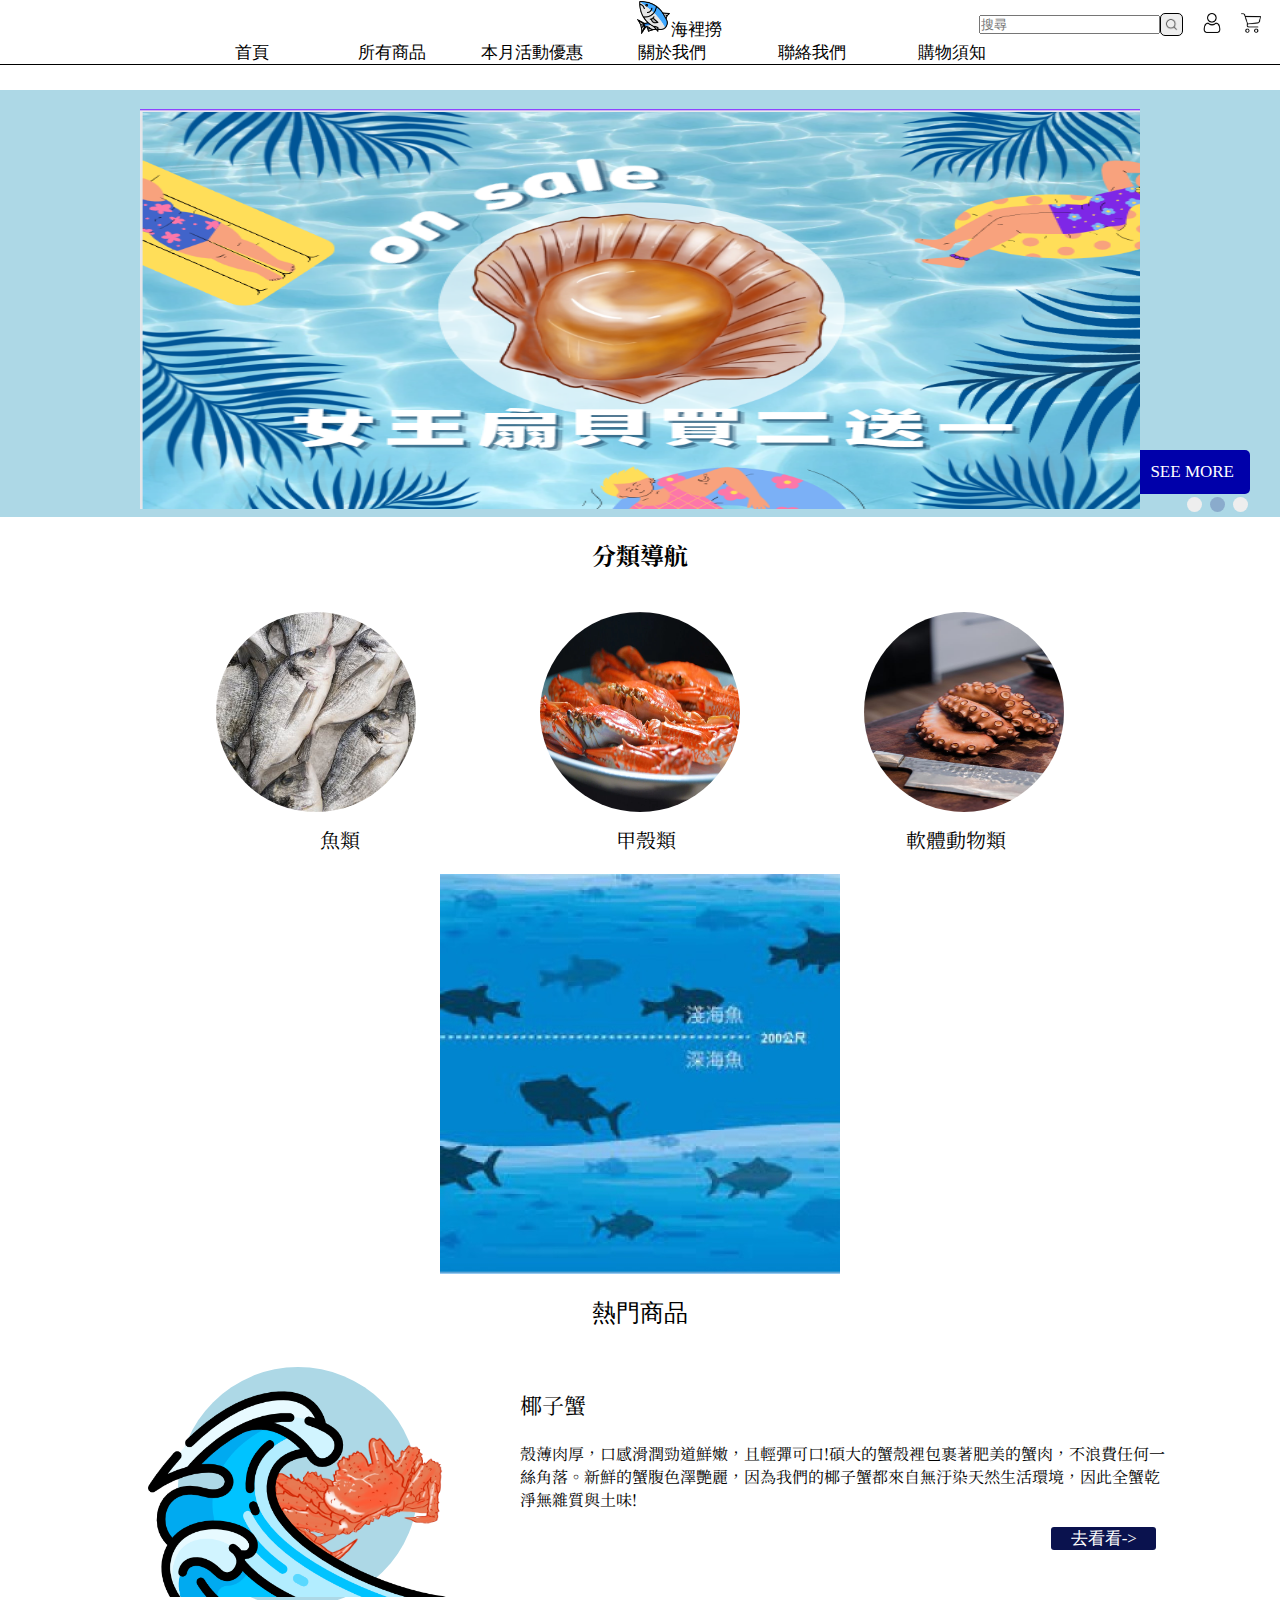
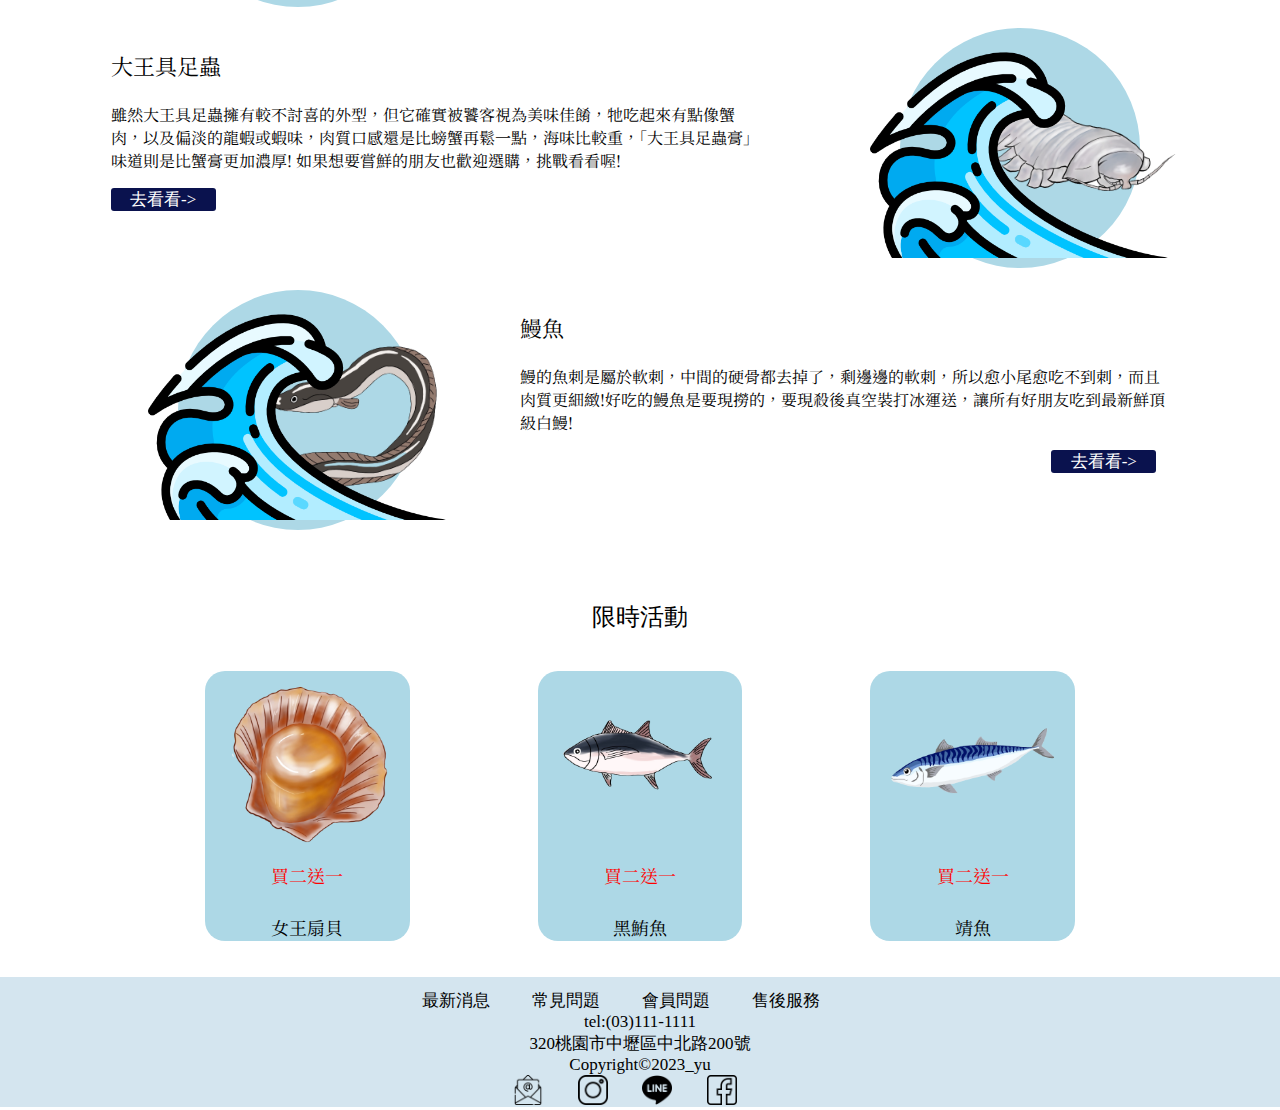
<file: index.html>
<!DOCTYPE html>
<html lang="en">
<head>
    <meta charset="UTF-8">
    <meta http-equiv="X-UA-Compatible" content="IE=edge">
    <meta name="viewport" content="width=device-width, initial-scale=1.0">
    <title>首頁</title>
    <script src="./script/main_script.js"></script>
    <script src="./script/nav_script.js"></script>
    <script src="./script/advertisement.js"></script>
    
    <link rel="stylesheet" href="css/index_style.css">
    <link rel="stylesheet" href="css/advertisement.css">
    <link rel="stylesheet" href="css/header.css">
    <link rel="stylesheet" href="css/footer.css">
</head>
<body onload="autopic(0)">
    <header>
        <div>
            <img class="logo" src="image/fish (2).png" alt="">海裡撈
            <a class="style" href="shopcar.html"><img class="search" src="image/shopping-cart.png" alt=""></a>
            <a class="style" href="member_center.html"><img class="search" src="image/user.png" alt=""></a>
            <div class="style"><div class="search_con"><input type="text" placeholder="搜尋" id=""><button class="searchbutton"><img src="image/search.png" class="search1" alt=""></button></div></div> 
        </div>
        <div>
            <nav>
                <ul class="nav-list">
                    <li>
                        <dl>
                            <dt><a href="index.html">首頁</a></dt>
                        </dl>
                    </li>
                    <li>
                        <dl>
                            <dt><a href="">所有商品</a></dt>
                            <dd><a href="alllist.html">ALL</a></dd>
                            <dd><a href="sortlist.html">魚類</a></dd>
                            <dd><a href="sortlist.html">甲殼類</a></dd>
                            <dd><a href="sortlist.html">軟體動物類</a></dd>
                            <dd><a href="sortlist.html">淺海</a></dd>
                            <dd><a href="sortlist.html">深海</a></dd>
                        </dl>
                    </li>
                    <li>
                        <dl>
                            <dt><a href="sale.html">本月活動優惠</a></dt>
                        </dl>
                    </li>
                    <li>
                        <dl>
                            <dt><a href="abuot_us.html">關於我們</a></dt>
                        </dl>
                    </li>
                    <li>
                        <dl>
                            <dt><a href="contactus.html">聯絡我們</a></dt>
                        </dl>
                    </li>
                    <li>
                        <dl>
                            <dt><a href="buy.html">購物須知</a></dt>
                        </dl>
                    </li>
                </ul>
            </nav>
        </div>
    </header>
    <main>
        <div class="advertisement">
            <div class="slideshow-container">
                <div class="advpic fade">
                    <img src="image/a3.png" class="adverphoto">
                </div>
                <div class="advpic fade">
                    <img src="image/a1.png" class="adverphoto">
                </div>
                <div class="advpic fade">
                    <img src="image/a2.png" class="adverphoto">
                </div>
            </div>
            <div style="text-align:right;margin-right: 30px;">
                <button onclick="location.href = 'sale.html'">SEE MORE</button><br>
                <span class="dot"></span> 
                <span class="dot"></span> 
                <span class="dot"></span> 
            </div>
            <script>showSlides()</script>
        </div>
        <div class="map">
            <h2>分類導航</h2>
            <div class="map_button">
                <img src="image/fish.jpeg" class="buttonpic" onclick="fishClick();location.href='sortlist.html'" ID="fishbutton" style="background-color: lightgray;">
                <img src="image/crab.png" class="buttonpic" onclick="crabClick();location.href='sortlist.html'" ID="crabbutton">
                <img src="image/octopus.jpeg" class="buttonpic" onclick="octopusClick();location.href='sortlist.html'"ID="octopusbutton">
            </div>
            <div class="sorttit">
                <p class="fish">魚類</p>
                <p class="crab">甲殼類</p>
                <p class="oct">軟體動物類</p>
            </div>
            <div class="world">
                <img style="display: block;" src="image/map.jpg" usemap="#fishmap" height="400" class="worldmap" ID="fish">
                <img style="display: none;" src="image/map.jpg" usemap="#crabmap" height="400" class="worldmap" ID="crab">
                <img style="display: none;" src="image/map.jpg" usemap="#octopusmap" height="400" class="worldmap" ID="octopus">
                
                <map name="fishmap">
                    <area title="淺海魚" shape="rect" coords="0,0,400,160" href="sortlist.html">
                    <area title="深海魚" shape="rect" coords="0,160,400,400" href="sortlist.html">
                </map>
                <map name="crabmap">
                    <area title="淺海甲殼" shape="rect" coords="0,0,400,160" href="sortlist.html">
                    <area title="深海甲殼" shape="rect" coords="0,160,400,400" href="sortlist.html">
                </map>
                <map name="octopusmap">
                    <area title="淺海軟體" shape="rect" coords="0,0,400,160" href="sortlist.html">
                    <area title="深海軟體" shape="rect" coords="0,160,400,400" href="sortlist.html">
                </map>
                <br>
            </div>
        </div>
    </main>
    <section>
        <div class="hottit">熱門商品</div>
        <div class="hotback">
            <div class="hotitem">
                <div class="hotleft">
                    <div class="wave">
                    </div>
                    <div class="circle"></div>
                    <div class="hotgood"><img src="image/c1.png" alt="" class="hotgoodpic"></div>
                </div>
                <div class="hotright">
                    <div class="textre">
                        <p class="tit">椰子蟹</p>
                        <p>殼薄肉厚，口感滑潤勁道鮮嫩，且輕彈可口!碩大的蟹殼裡包裹著肥美的蟹肉，不浪費任何一絲角落。新鮮的蟹腹色澤艷麗，因為我們的椰子蟹都來自無汙染天然生活環境，因此全蟹乾淨無雜質與土味!</p>
                        <p><button onclick="location.href = 'fish.html'">去看看-></button></p>
                    </div>
                </div>
            </div>
            <div class="hotitem">
                <div class="hotleft1">
                    <div class="textre">
                        <p class="tit">大王具足蟲</p>
                        <p>雖然大王具足蟲擁有較不討喜的外型，但它確實被饕客視為美味佳餚，牠吃起來有點像蟹肉，以及偏淡的龍蝦或蝦味，肉質口感還是比螃蟹再鬆一點，海味比較重，「大王具足蟲膏」味道則是比蟹膏更加濃厚!
                            如果想要嘗鮮的朋友也歡迎選購，挑戰看看喔!
                            </p>
                        <p><button onclick="location.href = 'fish.html'">去看看-></button></p>
                    </div>
                </div>
                <div class="hotright1">
                    <div class="wave">
                    </div>
                    <div class="circle"></div>
                    <div class="hotgood"><img src="image/c5.png" alt="" class="hotgoodpic"></div>
                </div>
            </div>
            <div class="hotitem">
                <div class="hotleft">
                    <div class="wave">
                    </div>
                    <div class="circle"></div>
                    <div class="hotgood"><img src="image/f5.png" alt="" class="hotgoodpic"></div>
                </div>
                <div class="hotright">
                    <div class="textre">
                        <p class="tit">鰻魚</p>
                        <p>鰻的魚刺是屬於軟刺，中間的硬骨都去掉了，剩邊邊的軟刺，所以愈小尾愈吃不到刺，而且肉質更細緻!好吃的鰻魚是要現撈的，要現殺後真空裝打冰運送，讓所有好朋友吃到最新鮮頂級白鰻!</p>
                        <p><button onclick="location.href = 'fish.html'">去看看-></button></p>
                    </div>
                </div>
            </div>
        </div>
    </section>
    <aside>
        <p class="hottit">限時活動</p>
        <div class="aside1">
            <div class="card">
                <div class="cardphoto">
                    <img src="image/s1.png" alt="" class="cardimg" onclick="location.href='sale.html'">
                </div>
                <div class="cardconent">
                    <span style="color: red;">買二送一</span><br>
                    <span>女王扇貝</span>
                </div>
            </div>
            <div class="card">
                <div class="cardphoto">
                    <img src="image/f9.png" alt="" class="cardimg" onclick="location.href='sale.html'">
                </div>
                <div class="cardconent">
                    <span style="color: red;">買二送一</span><br>
                    <span>黑鮪魚</span>
                </div>
            </div><div class="card">
                <div class="cardphoto">
                    <img src="image/f10.png" alt="" class="cardimg" onclick="location.href='sale.html'">
                </div>
                <div class="cardconent">
                    <span style="color: red;">買二送一</span><br>
                    <span>靖魚</span>
                </div>
            </div>
        </div>
    </aside>
    <footer>
        <nav>
            <a href="sale.html">最新消息</a>
            <a href="buy.html">常見問題</a>
            <a href="buy.html">會員問題</a>
            <a href="buy.html">售後服務</a>
        </nav>
        <div>
            tel:(03)111-1111<br>
            320桃園市中壢區中北路200號<br>
            Copyright©2023_yu 
        </div>
        <div>
            <a href="mailto:a0981002215@gmail.com" enctype="text/plain"><img class="social" src="image/email.png" alt=""></a>
            <a href="https://instagram.com/yu._0212?igshid=ZjE2NGZiNDQ="><img class="social" src="image/instagram.png" alt=""></a>
            <a href="https://instagram.com/yu._0212?igshid=ZjE2NGZiNDQ="><img class="social" src="image/line (1).png" alt=""></a>
            <a href="https://instagram.com/yu._0212?igshid=ZjE2NGZiNDQ="><img class="social" src="image/facebook.png" alt=""></a>
        </div>        
    </footer>
    <script>
        includeHTML();
    </script>
</body>
</html>
</file>
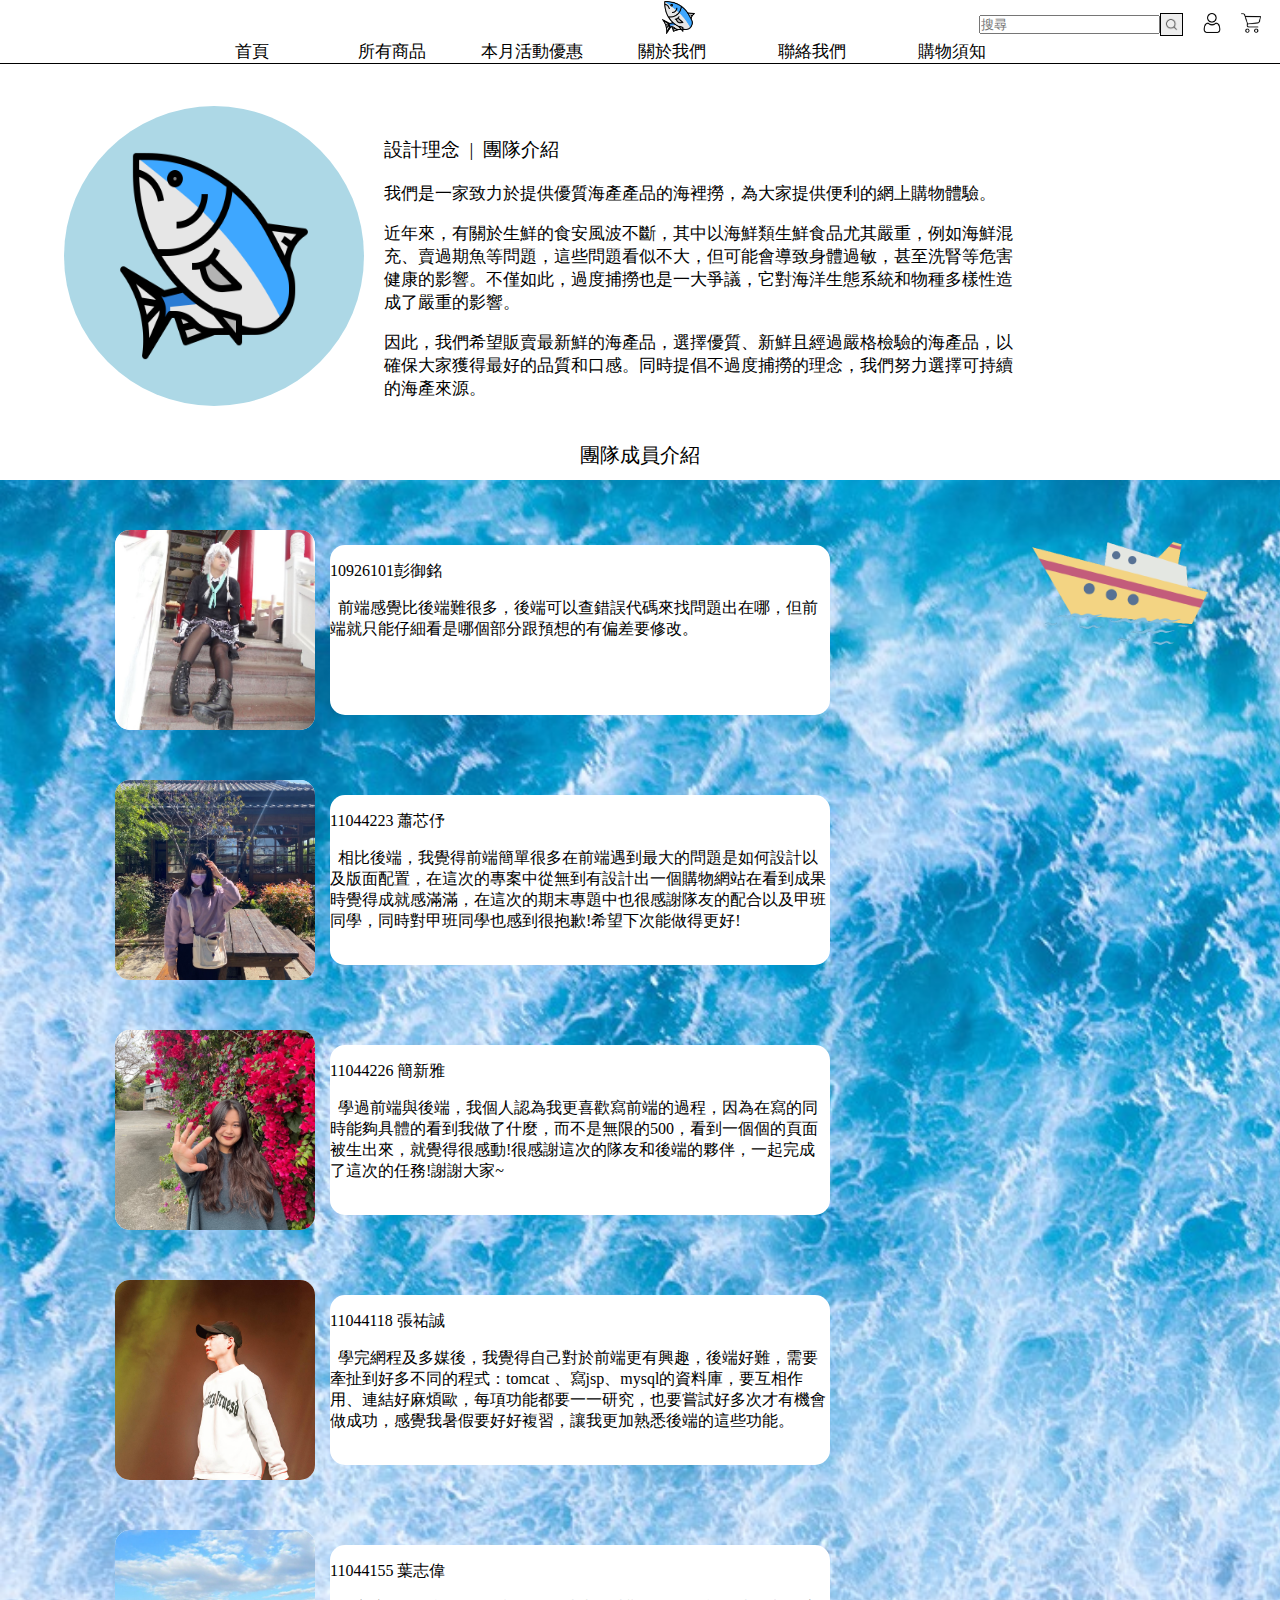
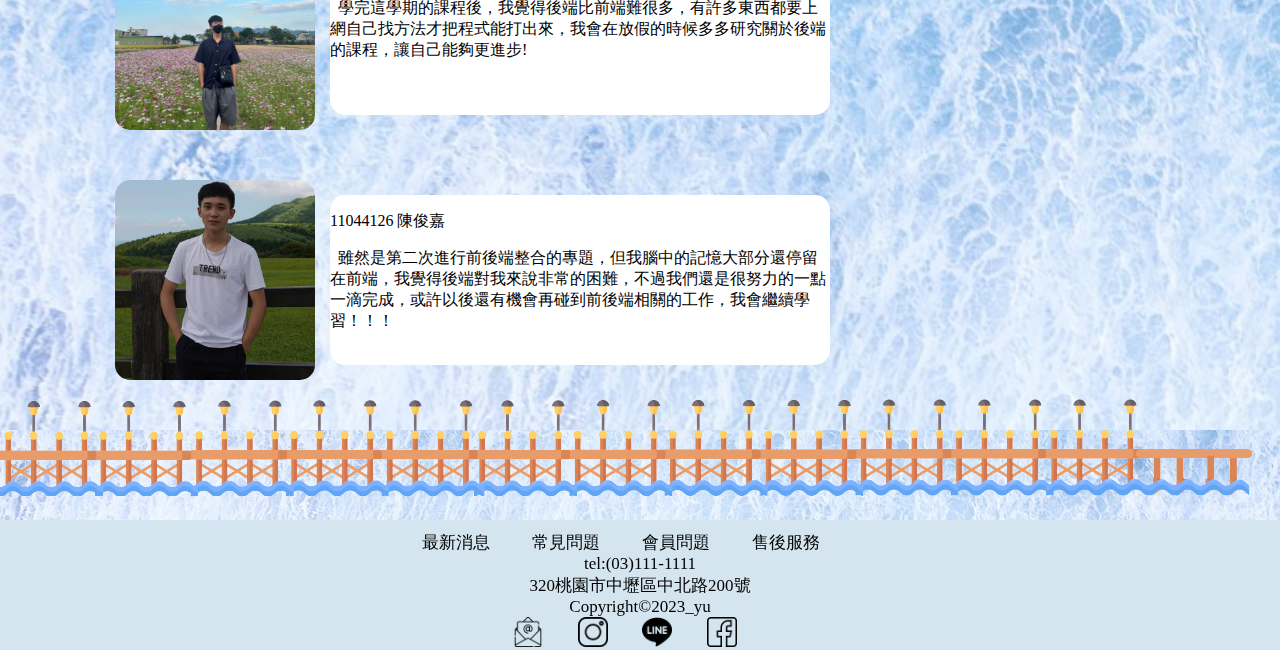
<file: abuot_us.html>
<!DOCTYPE html>
<html lang="en">
<head>
    <meta charset="UTF-8">
    <meta http-equiv="X-UA-Compatible" content="IE=edge">
    <meta name="viewport" content="width=device-width, initial-scale=1.0">
    <title>關於我們</title>
    <link rel="stylesheet" href="css/header.css">
    <link rel="stylesheet" href="css/footer.css">
    <link rel="stylesheet" href="css/about_us.css">
</head>
<body>
    <header>
        <div>
            <img class="logo" src="image/fish (2).png" alt="">
            <a class="style" href="shopcar.html"><img class="search" src="image/shopping-cart.png" alt=""></a>
            <a class="style" href="member_center.html"><img class="search" src="image/user.png" alt=""></a>
            <div class="style"><div class="search_con"><input type="text" placeholder="搜尋" id=""><button class="searchbutton"><img src="image/search.png" class="search1" alt=""></button></div></div> 
        </div>
        <div>
            <nav>
                <ul class="nav-list">
                    <li>
                        <dl>
                            <dt><a href="index.html">首頁</a></dt>
                        </dl>
                    </li>
                    <li>
                        <dl>
                            <dt><a href="">所有商品</a></dt>
                            <dd><a href="alllist.html">ALL</a></dd>
                            <dd><a href="sortlist.html">魚類</a></dd>
                            <dd><a href="sortlist.html">甲殼類</a></dd>
                            <dd><a href="sortlist.html">軟體動物類</a></dd>
                            <dd><a href="sortlist.html">淺海</a></dd>
                            <dd><a href="sortlist.html">深海</a></dd>
                        </dl>
                    </li>
                    <li>
                        <dl>
                            <dt><a href="sale.html">本月活動優惠</a></dt>
                        </dl>
                    </li>
                    <li>
                        <dl>
                            <dt><a href="abuot_us.html">關於我們</a></dt>
                        </dl>
                    </li>
                    <li>
                        <dl>
                            <dt><a href="contactus.html">聯絡我們</a></dt>
                        </dl>
                    </li>
                    <li>
                        <dl>
                            <dt><a href="buy.html">購物須知</a></dt>
                        </dl>
                    </li>
                </ul>
            </nav>
        </div>
    </header>
    <main>
        <div>
            <div class="biglogoback">
                <img class="biglogo" src="image/fish (2).png" alt="">
            </div>
            <div class="teamintr">
                <div><p>設計理念&nbsp;&nbsp;|&nbsp;&nbsp;團隊介紹</p></div>
                <p>我們是一家致力於提供優質海產產品的海裡撈，為大家提供便利的網上購物體驗。</p>
                    <p> 近年來，有關於生鮮的食安風波不斷，其中以海鮮類生鮮食品尤其嚴重，例如海鮮混充、賣過期魚等問題，這些問題看似不大，但可能會導致身體過敏，甚至洗腎等危害健康的影響。不僅如此，過度捕撈也是一大爭議，它對海洋生態系統和物種多樣性造成了嚴重的影響。</p>
                    <p> 因此，我們希望販賣最新鮮的海產品，選擇優質、新鮮且經過嚴格檢驗的海產品，以確保大家獲得最好的品質和口感。同時提倡不過度捕撈的理念，我們努力選擇可持續的海產來源。</p>
                    
            </div>
        </div>
    </main>
    <section>
        <div class="teammembertit">
            <span>團隊成員介紹</span>
        </div>
        <div class="teammembercontent">
            <div class="teammemberphototext">
                <div class="card">
                    <div class="photo" >
                        <img src="image/m1.jpg"  class="logo1" >
                    </div>
                    <div class="say" id="say">
                        <div>
                            <p>10926101彭御銘</p>    
                            <p>&nbsp;&nbsp;前端感覺比後端難很多，後端可以查錯誤代碼來找問題出在哪，但前端就只能仔細看是哪個部分跟預想的有偏差要修改。</p>
                        </div>
                    </div>
                </div>
                <div class="card">
                    <div class="photo" >
                        <img src="image/m2.jpg"  class="logo1" >
                    </div>
                    <div class="say" id="say">
                        <div>
                            <p>11044223 蕭芯伃 </p> 
                            <p>&nbsp;&nbsp;相比後端，我覺得前端簡單很多在前端遇到最大的問題是如何設計以及版面配置，在這次的專案中從無到有設計出一個購物網站在看到成果時覺得成就感滿滿，在這次的期末專題中也很感謝隊友的配合以及甲班同學，同時對甲班同學也感到很抱歉!希望下次能做得更好!</p>
                            
                        </div>
                    </div>
                </div>
                <div class="card">
                    <div class="photo" >
                        <img src="image/m3.jpg"  class="logo1" >
                    </div>
                    <div class="say" id="say">
                        <div>
                            <p>11044226 簡新雅</p>
                            <p>&nbsp;&nbsp;學過前端與後端，我個人認為我更喜歡寫前端的過程，因為在寫的同時能夠具體的看到我做了什麼，而不是無限的500，看到一個個的頁面被生出來，就覺得很感動!很感謝這次的隊友和後端的夥伴，一起完成了這次的任務!謝謝大家~ </p>                            
                        </div>
                    </div>
                </div>
                <div class="card">
                    <div class="photo" >
                        <img src="image/m5.jpg"  class="logo1" >
                    </div>
                    <div class="say" id="say">
                        <div>
                            <p>11044118 張祐誠</p>
                            <p>&nbsp;&nbsp;學完網程及多媒後，我覺得自己對於前端更有興趣，後端好難，需要牽扯到好多不同的程式：tomcat 、寫jsp、mysql的資料庫，要互相作用、連結好麻煩歐，每項功能都要一一研究，也要嘗試好多次才有機會做成功，感覺我暑假要好好複習，讓我更加熟悉後端的這些功能。</p>
                            
                        </div>
                    </div>
                </div>
                <div class="card">
                    <div class="photo" >
                        <img src="image/m4.png" class="logo1" >
                    </div>
                    <div class="say" id="say">
                        <div>
                            <p>11044155 葉志偉</p>
                            <p>&nbsp;&nbsp;學完這學期的課程後，我覺得後端比前端難很多，有許多東西都要上網自己找方法才把程式能打出來，我會在放假的時候多多研究關於後端的課程，讓自己能夠更進步!</p>
                            
                        </div>
                    </div>
                </div>
                <div class="card">
                    <div class="photo" >
                        <img src="image/m6.jpg"  class="logo1" >
                    </div>
                    <div class="say" id="say">
                        <div>
                            <p>11044126 陳俊嘉</p>
                            <p>&nbsp;&nbsp;雖然是第二次進行前後端整合的專題，但我腦中的記憶大部分還停留在前端，我覺得後端對我來說非常的困難，不過我們還是很努力的一點一滴完成，或許以後還有機會再碰到前後端相關的工作，我會繼續學習！！！</p>
                            
                        </div>
                    </div>
                </div>
            </div>
            <div class="boat">
                <img class="boatfixed" src="image/boat.png" alt="">
            </div>
        </div>
    </section>
    <div class="pier">
        <img src="image/pier.png" alt="">
    </div>
    <aside></aside>
    <footer>
        <nav>
            <a href="sale.html">最新消息</a>
            <a href="buy.html">常見問題</a>
            <a href="buy.html">會員問題</a>
            <a href="buy.html">售後服務</a>
        </nav>
        <div>
            tel:(03)111-1111<br>
            320桃園市中壢區中北路200號<br>
            Copyright©2023_yu 
        </div>
        <div>
            <a href="mailto:a0981002215@gmail.com" enctype="text/plain"><img class="social" src="image/email.png" alt=""></a>
            <a href="https://instagram.com/yu._0212?igshid=ZjE2NGZiNDQ="><img class="social" src="image/instagram.png" alt=""></a>
            <a href="https://instagram.com/yu._0212?igshid=ZjE2NGZiNDQ="><img class="social" src="image/line (1).png" alt=""></a>
            <a href="https://instagram.com/yu._0212?igshid=ZjE2NGZiNDQ="><img class="social" src="image/facebook.png" alt=""></a>
        </div>        
    </footer>
</body>
</html>
</file>
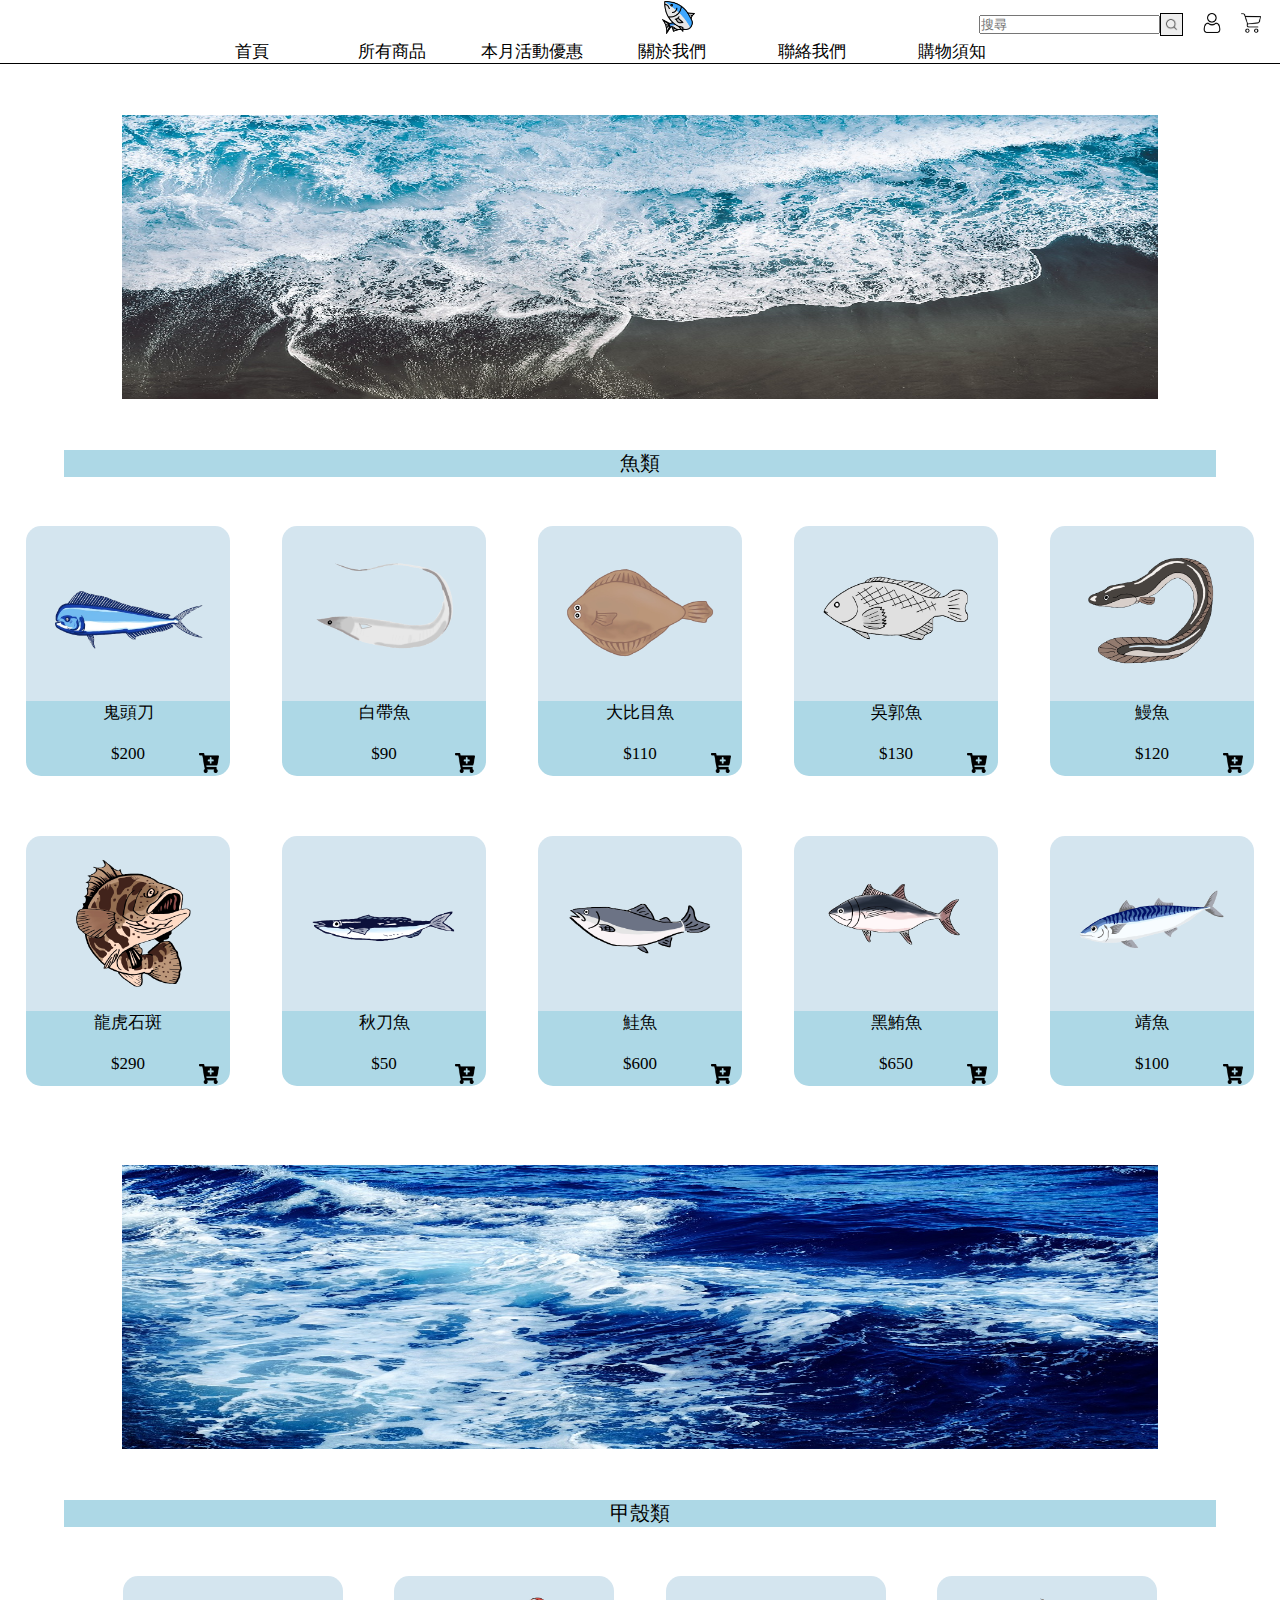
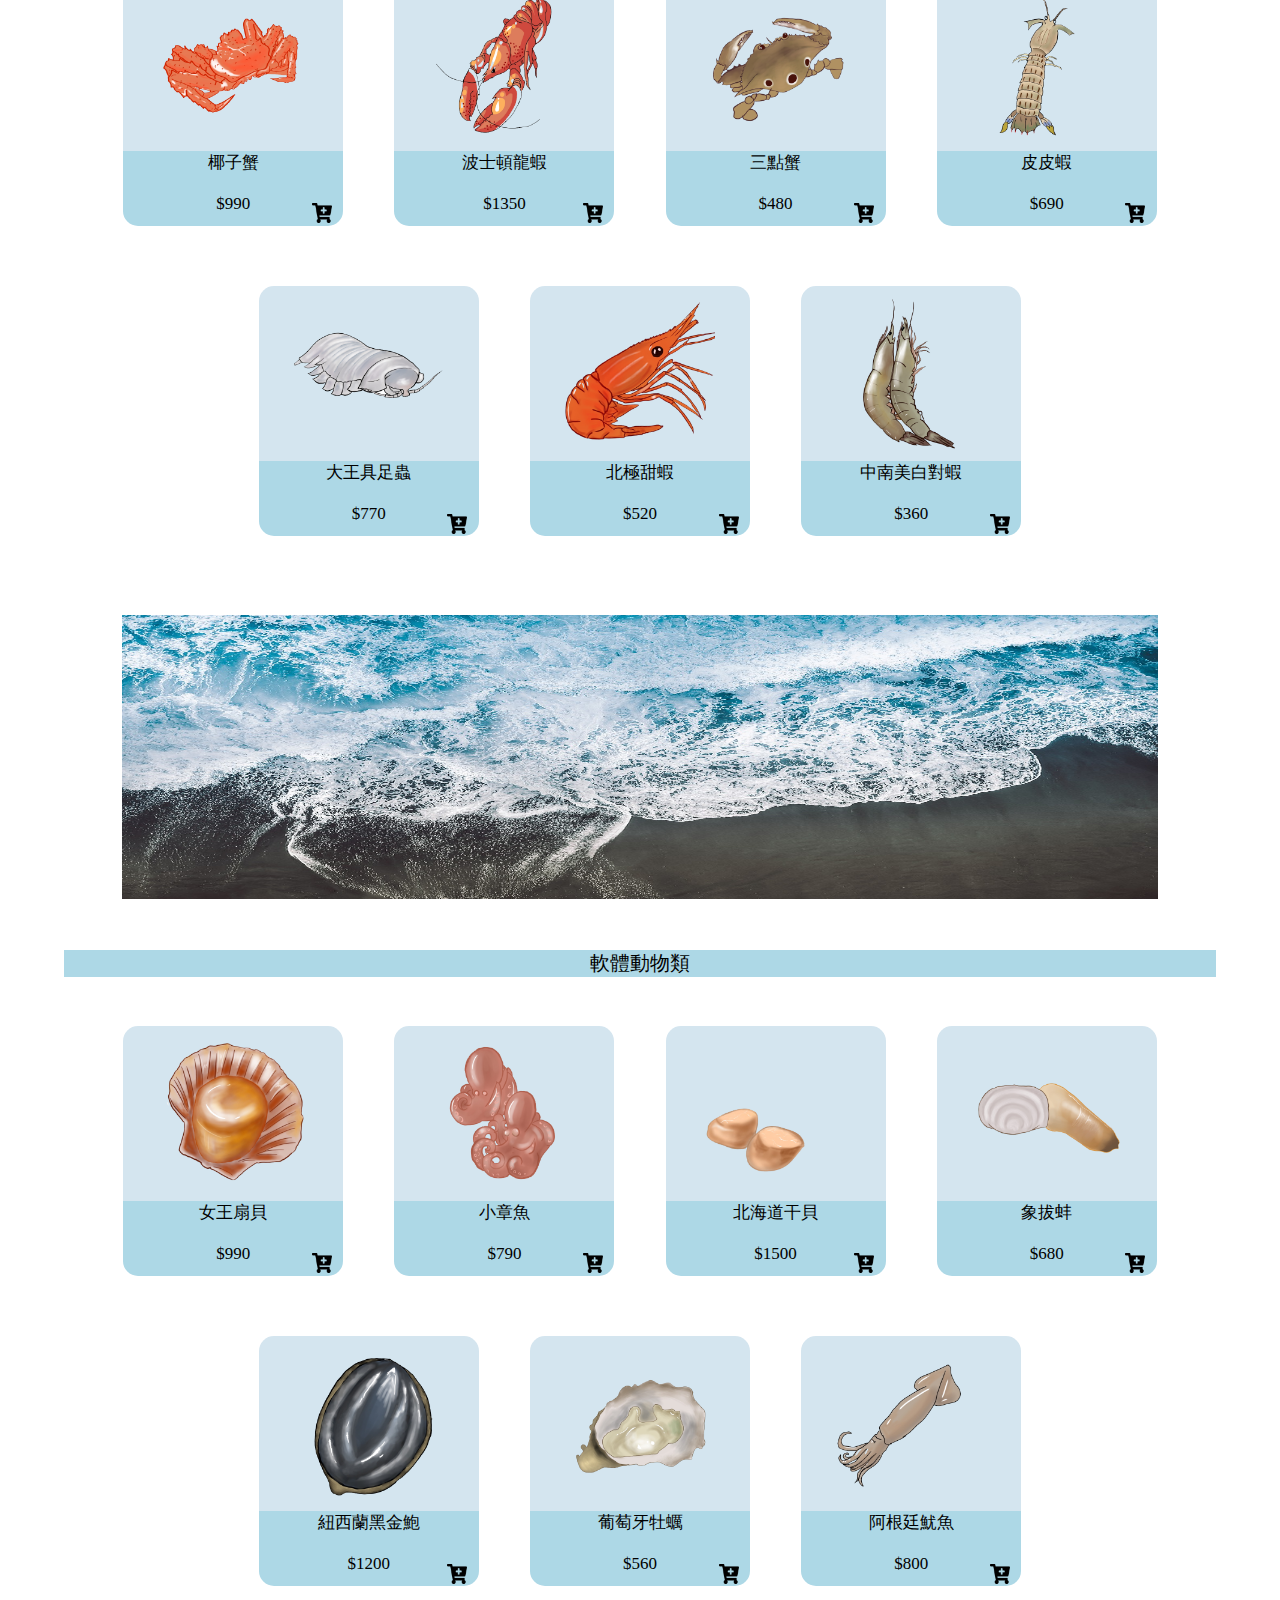
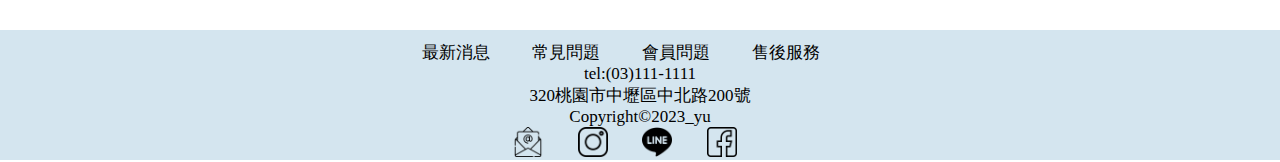
<file: alllist.html>
<!DOCTYPE html>
<html lang="en">
<head>
    <meta charset="UTF-8">
    <meta http-equiv="X-UA-Compatible" content="IE=edge">
    <meta name="viewport" content="width=device-width, initial-scale=1.0">
    <title>Document</title>
    <link rel="stylesheet" href="css/header.css">
    <link rel="stylesheet" href="css/alllist.css">
    <link rel="stylesheet" href="css/footer.css">
</head>
<body>
    <header>
        <div>
            <img class="logo" src="image/fish (2).png" alt="">
            <a class="style" href="shopcar.html"><img class="search" src="image/shopping-cart.png" alt=""></a>
            <a class="style" href="member_center.html"><img class="search" src="image/user.png" alt=""></a>
            <div class="style"><div class="search_con"><input type="text" placeholder="搜尋" id=""><button class="searchbutton"><img src="image/search.png" class="search1" alt=""></button></div></div> 
        </div>
        <div>
            <nav>
                <ul class="nav-list">
                    <li>
                        <dl>
                            <dt><a href="index.html">首頁</a></dt>
                        </dl>
                    </li>
                    <li>
                        <dl>
                            <dt><a href="">所有商品</a></dt>
                            <dd><a href="alllist.html">ALL</a></dd>
                            <dd><a href="sortlist.html">魚類</a></dd>
                            <dd><a href="sortlist.html">甲殼類</a></dd>
                            <dd><a href="sortlist.html">軟體動物類</a></dd>
                            <dd><a href="sortlist.html">淺海</a></dd>
                            <dd><a href="sortlist.html">深海</a></dd>
                        </dl>
                    </li>
                    <li>
                        <dl>
                            <dt><a href="sale.html">本月活動優惠</a></dt>
                        </dl>
                    </li>
                    <li>
                        <dl>
                            <dt><a href="abuot_us.html">關於我們</a></dt>
                        </dl>
                    </li>
                    <li>
                        <dl>
                            <dt><a href="contactus.html">聯絡我們</a></dt>
                        </dl>
                    </li>
                    <li>
                        <dl>
                            <dt><a href="buy.html">購物須知</a></dt>
                        </dl>
                    </li>
                </ul>
            </nav>
        </div>
    </header>
    <div class="section1">
        <main>
            <div class="introduceback">
                <img src="image/beach-4814418_1280.jpg" alt="" class="introduceback">
            </div>
        </main>
        <section>
            <p class="tit">魚類</p>
            <div class="sortgood">
                <div class="card">
                    <div class="cardphoto"  onclick="location.href='fish.html'">
                        <img src="image/f1.png" alt="" class="cardpic">
                    </div>
                    <div class="cardtext"  onclick="location.href='fish.html'">
                        <div class="cardtext1">
                            <span>鬼頭刀</span><br>
                            <span>$200</span>
                        </div>
                        <div class="cardtext2">
                            <a href="fish.html"><img src="image/cart.png" alt="" class="cartphoto"></a>
                        </div>
                    </div>
                </div>
                <div class="card">
                    <div class="cardphoto"  onclick="location.href='fish.html'">
                        <img src="image/f2.png" alt="" class="cardpic">
                    </div>
                    <div class="cardtext"  onclick="location.href='fish.html'">
                        <div class="cardtext1">
                            <span>白帶魚</span><br>
                            <span>$90</span>
                        </div>
                        <div class="cardtext2">
                            <a href="fish.html"><img src="image/cart.png" alt="" class="cartphoto"></a>
                        </div>
                    </div>
                </div>
                <div class="card">
                    <div class="cardphoto"  onclick="location.href='fish.html'">
                        <img src="image/f3.png" alt="" class="cardpic">
                    </div>
                    <div class="cardtext"  onclick="location.href='fish.html'">
                        <div class="cardtext1">
                            <span>大比目魚</span><br>
                            <span>$110</span>
                        </div>
                        <div class="cardtext2">
                            <a href="fish.html"><img src="image/cart.png" alt="" class="cartphoto"></a>
                        </div>
                    </div>
                </div>
                <div class="card">
                    <div class="cardphoto"  onclick="location.href='fish.html'">
                        <img src="image/f4.png" alt="" class="cardpic">
                    </div>
                    <div class="cardtext"  onclick="location.href='fish.html'">
                        <div class="cardtext1">
                            <span>吳郭魚</span><br>
                            <span>$130</span>
                        </div>
                        <div class="cardtext2">
                            <a href="fish.html"><img src="image/cart.png" alt="" class="cartphoto"></a>
                        </div>
                    </div>
                </div>
                <div class="card">
                    <div class="cardphoto"  onclick="location.href='fish.html'">
                        <img src="image/f5.png" alt="" class="cardpic">
                    </div>
                    <div class="cardtext"  onclick="location.href='fish.html'">
                        <div class="cardtext1">
                            <span>鰻魚</span><br>
                            <span>$120</span>
                        </div>
                        <div class="cardtext2">
                            <a href="fish.html"><img src="image/cart.png" alt="" class="cartphoto"></a>
                        </div>
                    </div>
                </div>
            </div>
            <div class="sortgood">
                <div class="card">
                    <div class="cardphoto"  onclick="location.href='fish.html'">
                        <img src="image/f6.png" alt="" class="cardpic">
                    </div>
                    <div class="cardtext"  onclick="location.href='fish.html'">
                        <div class="cardtext1">
                            <span>龍虎石斑</span><br>
                            <span>$290</span>
                        </div>
                        <div class="cardtext2">
                            <a href="fish.html"><img src="image/cart.png" alt="" class="cartphoto"></a>
                        </div>
                    </div>
                </div>
                <div class="card">
                    <div class="cardphoto"  onclick="location.href='fish.html'">
                        <img src="image/f7.png" alt="" class="cardpic">
                    </div>
                    <div class="cardtext"  onclick="location.href='fish.html'">
                        <div class="cardtext1">
                            <span>秋刀魚</span><br>
                            <span>$50</span>
                        </div>
                        <div class="cardtext2">
                            <a href="fish.html"><img src="image/cart.png" alt="" class="cartphoto"></a>
                        </div>
                    </div>
                </div>
                <div class="card">
                    <div class="cardphoto"  onclick="location.href='fish.html'">
                        <img src="image/f8.png" alt="" class="cardpic">
                    </div>
                    <div class="cardtext"  onclick="location.href='fish.html'">
                        <div class="cardtext1">
                            <span>鮭魚</span><br>
                            <span>$600</span>
                        </div>
                        <div class="cardtext2">
                            <a href="fish.html"><img src="image/cart.png" alt="" class="cartphoto"></a>
                        </div>
                    </div>
                </div>
                <div class="card">
                    <div class="cardphoto"  onclick="location.href='fish.html'">
                        <img src="image/f9.png" alt="" class="cardpic">
                    </div>
                    <div class="cardtext"  onclick="location.href='fish.html'">
                        <div class="cardtext1">
                            <span>黑鮪魚</span><br>
                            <span>$650</span>
                        </div>
                        <div class="cardtext2">
                            <a href="fish.html"><img src="image/cart.png" alt="" class="cartphoto"></a>
                        </div>
                    </div>
                </div>
                <div class="card">
                    <div class="cardphoto"  onclick="location.href='fish.html'">
                        <img src="image/f10.png" alt="" class="cardpic">
                    </div>
                    <div class="cardtext"  onclick="location.href='fish.html'">
                        <div class="cardtext1">
                            <span>靖魚</span><br>
                            <span>$100</span>
                        </div>
                        <div class="cardtext2">
                            <a href="fish.html"><img src="image/cart.png" alt="" class="cartphoto"></a>
                        </div>
                    </div>
                </div>
            </div>
        </section>
    </div>
    <div class="section2">
        <main>
            <div class="introduceback">
                <img src="image/waves-1215449_1280.jpg" alt="" class="introduceback">
            </div>
        </main>
        <section>
            <p class="tit">甲殼類</p>
            <div class="sortgood">
                <div class="card">
                    <div class="cardphoto"  onclick="location.href='fish.html'">
                        <img src="image/c1.png" alt="" class="cardpic">
                    </div>
                    <div class="cardtext"  onclick="location.href='fish.html'">
                        <div class="cardtext1">
                            <span>椰子蟹</span><br>
                            <span>$990</span>
                        </div>
                        <div class="cardtext2">
                            <a href="fish.html"><img src="image/cart.png" alt="" class="cartphoto"></a>
                        </div>
                    </div>
                </div>
                <div class="card">
                    <div class="cardphoto"  onclick="location.href='fish.html'">
                        <img src="image/c2.png" alt="" class="cardpic">
                    </div>
                    <div class="cardtext"  onclick="location.href='fish.html'">
                        <div class="cardtext1">
                            <span>波士頓龍蝦</span><br>
                            <span>$1350</span>
                        </div>
                        <div class="cardtext2">
                            <a href="fish.html"><img src="image/cart.png" alt="" class="cartphoto"></a>
                        </div>
                    </div>
                </div>
                <div class="card">
                    <div class="cardphoto"  onclick="location.href='fish.html'">
                        <img src="image/c3.png" alt="" class="cardpic">
                    </div>
                    <div class="cardtext"  onclick="location.href='fish.html'">
                        <div class="cardtext1">
                            <span>三點蟹</span><br>
                            <span>$480</span>
                        </div>
                        <div class="cardtext2">
                            <a href="fish.html"><img src="image/cart.png" alt="" class="cartphoto"></a>
                        </div>
                    </div>
                </div>
                <div class="card">
                    <div class="cardphoto"  onclick="location.href='fish.html'">
                        <img src="image/c4.png" alt="" class="cardpic">
                    </div>
                    <div class="cardtext"  onclick="location.href='fish.html'">
                        <div class="cardtext1">
                            <span>皮皮蝦</span><br>
                            <span>$690</span>
                        </div>
                        <div class="cardtext2">
                            <a href="fish.html"><img src="image/cart.png" alt="" class="cartphoto"></a>
                        </div>
                    </div>
                </div>
            </div>
            <div class="sortgood">
                <div class="card">
                    <div class="cardphoto"  onclick="location.href='fish.html'">
                        <img src="image/c5.png" alt="" class="cardpic">
                    </div>
                    <div class="cardtext"  onclick="location.href='fish.html'">
                        <div class="cardtext1">
                            <span>大王具足蟲</span><br>
                            <span>$770</span>
                        </div>
                        <div class="cardtext2">
                            <a href="fish.html"><img src="image/cart.png" alt="" class="cartphoto"></a>
                        </div>
                    </div>
                </div>
                <div class="card">
                    <div class="cardphoto"  onclick="location.href='fish.html'">
                        <img src="image/c6.png" alt="" class="cardpic">
                    </div>
                    <div class="cardtext"  onclick="location.href='fish.html'">
                        <div class="cardtext1">
                            <span>北極甜蝦</span><br>
                            <span>$520</span>
                        </div>
                        <div class="cardtext2">
                            <a href="fish.html"><img src="image/cart.png" alt="" class="cartphoto"></a>
                        </div>
                    </div>
                </div>
                <div class="card">
                    <div class="cardphoto"  onclick="location.href='fish.html'">
                        <img src="image/c7.png" alt="" class="cardpic">
                    </div>
                    <div class="cardtext"  onclick="location.href='fish.html'">
                        <div class="cardtext1">
                            <span>中南美白對蝦</span><br>
                            <span>$360</span>
                        </div>
                        <div class="cardtext2">
                            <a href="fish.html"><img src="image/cart.png" alt="" class="cartphoto"></a>
                        </div>
                    </div>
                </div>
            </div>
        </section>
    </div>
    <div class="section3">
        <main>
            <div class="introduceback">
                <img src="image/beach-4814418_1280.jpg" alt="" class="introduceback">
            </div>
        </main>
        <section>
            <p class="tit">軟體動物類</p>
            <div class="sortgood">
                <div class="card">
                    <div class="cardphoto"  onclick="location.href='fish.html'">
                        <img src="image/s1.png" alt="" class="cardpic">
                    </div>
                    <div class="cardtext"  onclick="location.href='fish.html'">
                        <div class="cardtext1">
                            <span>女王扇貝</span><br>
                            <span>$990</span>
                        </div>
                        <div class="cardtext2">
                            <a href="fish.html"><img src="image/cart.png" alt="" class="cartphoto"></a>
                        </div>
                    </div>
                </div>
                <div class="card">
                    <div class="cardphoto"  onclick="location.href='fish.html'">
                        <img src="image/s2.png" alt="" class="cardpic">
                    </div>
                    <div class="cardtext"  onclick="location.href='fish.html'">
                        <div class="cardtext1">
                            <span>小章魚</span><br>
                            <span>$790</span>
                        </div>
                        <div class="cardtext2">
                            <a href="fish.html"><img src="image/cart.png" alt="" class="cartphoto"></a>
                        </div>
                    </div>
                </div>
                <div class="card">
                    <div class="cardphoto"  onclick="location.href='fish.html'">
                        <img src="image/s3.png" alt="" class="cardpic">
                    </div>
                    <div class="cardtext"  onclick="location.href='fish.html'">
                        <div class="cardtext1">
                            <span>北海道干貝</span><br>
                            <span>$1500</span>
                        </div>
                        <div class="cardtext2">
                            <a href="fish.html"><img src="image/cart.png" alt="" class="cartphoto"></a>
                        </div>
                    </div>
                </div>
                <div class="card">
                    <div class="cardphoto"  onclick="location.href='fish.html'">
                        <img src="image/s4.png" alt="" class="cardpic">
                    </div>
                    <div class="cardtext"  onclick="location.href='fish.html'">
                        <div class="cardtext1">
                            <span>象拔蚌</span><br>
                            <span>$680</span>
                        </div>
                        <div class="cardtext2">
                            <a href="fish.html"><img src="image/cart.png" alt="" class="cartphoto"></a>
                        </div>
                    </div>
                </div>
            </div>
            <div class="sortgood">
                <div class="card">
                    <div class="cardphoto"  onclick="location.href='fish.html'">
                        <img src="image/s5.png" alt="" class="cardpic">
                    </div>
                    <div class="cardtext"  onclick="location.href='fish.html'">
                        <div class="cardtext1">
                            <span>紐西蘭黑金鮑</span><br>
                            <span>$1200</span>
                        </div>
                        <div class="cardtext2">
                            <a href="fish.html"><img src="image/cart.png" alt="" class="cartphoto"></a>
                        </div>
                    </div>
                </div>
                <div class="card">
                    <div class="cardphoto"  onclick="location.href='fish.html'">
                        <img src="image/s6.png" alt="" class="cardpic">
                    </div>
                    <div class="cardtext"  onclick="location.href='fish.html'">
                        <div class="cardtext1">
                            <span>葡萄牙牡蠣</span><br>
                            <span>$560</span>
                        </div>
                        <div class="cardtext2">
                            <a href="fish.html"><img src="image/cart.png" alt="" class="cartphoto"></a>
                        </div>
                    </div>
                </div>
                <div class="card">
                    <div class="cardphoto"  onclick="location.href='fish.html'">
                        <img src="image/s7.png" alt="" class="cardpic">
                    </div>
                    <div class="cardtext"  onclick="location.href='fish.html'">
                        <div class="cardtext1">
                            <span>阿根廷魷魚</span><br>
                            <span>$800</span>
                        </div>
                        <div class="cardtext2">
                            <a href="fish.html"><img src="image/cart.png" alt="" class="cartphoto"></a>
                        </div>
                    </div>
                </div>
            </div>
        </section>
    </div>
    <footer>
        <nav>
            <a href="sale.html">最新消息</a>
            <a href="buy.html">常見問題</a>
            <a href="buy.html">會員問題</a>
            <a href="buy.html">售後服務</a>
        </nav>
        <div>
            tel:(03)111-1111<br>
            320桃園市中壢區中北路200號<br>
            Copyright©2023_yu 
        </div>
        <div>
            <a href="mailto:a0981002215@gmail.com" enctype="text/plain"><img class="social" src="image/email.png" alt=""></a>
            <a href="https://instagram.com/yu._0212?igshid=ZjE2NGZiNDQ="><img class="social" src="image/instagram.png" alt=""></a>
            <a href="https://instagram.com/yu._0212?igshid=ZjE2NGZiNDQ="><img class="social" src="image/line (1).png" alt=""></a>
            <a href="https://instagram.com/yu._0212?igshid=ZjE2NGZiNDQ="><img class="social" src="image/facebook.png" alt=""></a>
        </div>        
    </footer>
</body>
</html>
</file>
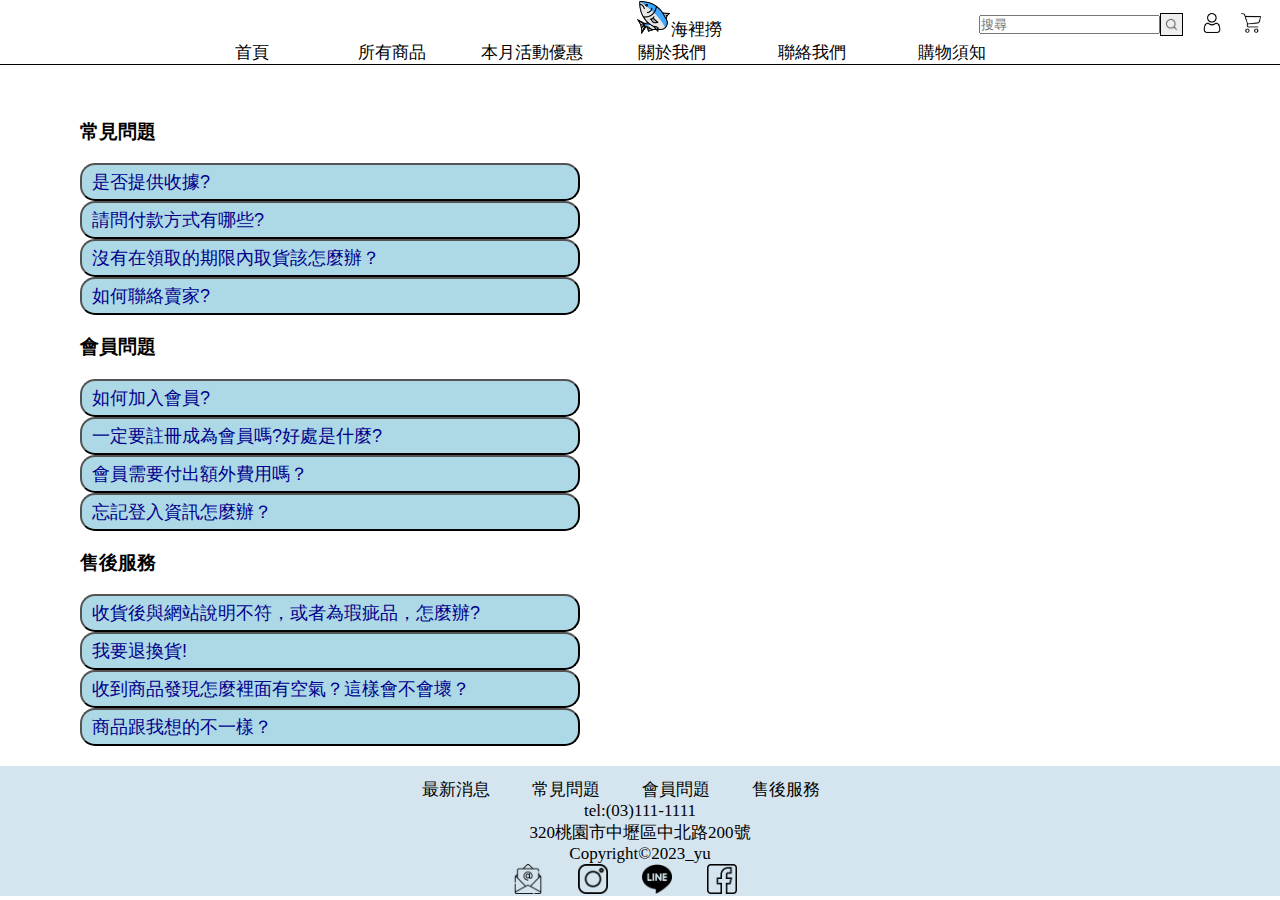
<file: buy.html>
<!DOCTYPE html>
<html lang="en">
<head>
    <meta charset="UTF-8">
    <meta http-equiv="X-UA-Compatible" content="IE=edge">
    <meta name="viewport" content="width=device-width, initial-scale=1.0">
    <title>Document</title>
    <link rel="stylesheet" href="css/buy.css">
    <script src="https://cdnjs.cloudflare.com/ajax/libs/jquery/3.7.0/jquery.min.js"></script>
    <link rel="stylesheet" href="css/header.css">
    <link rel="stylesheet" href="css/footer.css">

</head>
<body>
    <header>
        <div>
            <img class="logo" src="image/fish (2).png" alt="">海裡撈
            <a class="style" href="shopcar.html"><img class="search" src="image/shopping-cart.png" alt=""></a>
            <a class="style" href="member_center.html"><img class="search" src="image/user.png" alt=""></a>
            <div class="style"><div class="search_con"><input type="text" placeholder="搜尋" id=""><button class="searchbutton"><img src="image/search.png" class="search1" alt=""></button></div></div> 
        </div>
        <div>
            <nav>
                <ul class="nav-list">
                    <li>
                        <dl>
                            <dt><a href="index.html">首頁</a></dt>
                        </dl>
                    </li>
                    <li>
                        <dl>
                            <dt><a href="">所有商品</a></dt>
                            <dd><a href="alllist.html">ALL</a></dd>
                            <dd><a href="sortlist.html">魚類</a></dd>
                            <dd><a href="sortlist.html">甲殼類</a></dd>
                            <dd><a href="sortlist.html">軟體動物類</a></dd>
                            <dd><a href="sortlist.html">淺海</a></dd>
                            <dd><a href="sortlist.html">深海</a></dd>
                        </dl>
                    </li>
                    <li>
                        <dl>
                            <dt><a href="sale.html">本月活動優惠</a></dt>
                        </dl>
                    </li>
                    <li>
                        <dl>
                            <dt><a href="abuot_us.html">關於我們</a></dt>
                        </dl>
                    </li>
                    <li>
                        <dl>
                            <dt><a href="contactus.html">聯絡我們</a></dt>
                        </dl>
                    </li>
                    <li>
                        <dl>
                            <dt><a href="buy.html">購物須知</a></dt>
                        </dl>
                    </li>
                </ul>
            </nav>
        </div>
    </header>
    <main>
        <div>
            <div id="oftenQ">
                <h3>常見問題</h3>
                <div>
                    <button class="Q" id="Q1">是否提供收據?</button>
                    <div class="A" id="A1">有統編/載具需求，請記得於訂單備註。</div>
                </div>
                <div>
                    <button class="Q" id="Q2">請問付款方式有哪些?</button>
                    <div class="A" id="A2">我們目前提供線上刷卡、ATM轉帳、貨到付款、超商取貨付款，四種付款方式</div>
                </div>
                <div>
                    <button class="Q" id="Q3">沒有在領取的期限內取貨該怎麼辦？</button>
                    <div class="A" id="A3">  若您逾期未至門市取貨時，商品將會退回本公司，訂單亦將自動取消無法重新配送，如您仍需要該商品，請再次重新上網訂購。<br>
                        提醒您，若有以下情況，將影響您未來下單的結帳方式：<br>
                        若您有1次以上(含1次)未於通知期限內至指定門巿取貨，未來您將無法使用便利商店取貨付款服務，僅開放信用卡與匯款方式結帳。<br>
                        貨到付款未取／拒收件達 1 次以上(含1次)，未來將無法使用貨到付款服務。<br><br>
                        請您與我們共同珍惜寶貴的訂購資源及維護自身權益。
                        </div>
                </div>
                <div>
                    <button class="Q" id="Q4">如何聯絡賣家?</button>
                    <div class="A" id="A4">可至商店最下方尋找網站聯絡資訊，或利用「聯絡我們」功能，提出您的需求唷～</div>
                </div>
            </div>

            <div id="memberQ">
                <h3>會員問題</h3>
                <div>
                    <button class="Q" id="Q5">如何加入會員?</button>
                    <div class="A" id="A5">可至商店右上方點選人像圖示「註冊」，即可加入會員。</div>
                </div>
                <div>
                    <button class="Q" id="Q6">一定要註冊成為會員嗎?好處是什麼?</button>
                    <div class="A" id="A6">本網站不強制註冊會員，但是需要註冊的會員才能訂購喔!成為會員的好處可享有不定期專屬會員折扣活動、優惠碼…。</div>
                </div>
                <div>
                    <button class="Q" id="Q7">會員需要付出額外費用嗎？</button>
                    <div class="A" id="A7">成為會員完全不需要付費，即可享有完整的會員優惠，不定時的活動通知 </div>
                </div>
                <div>
                    <button class="Q" id="Q8">忘記登入資訊怎麼辦？</button>
                    <div class="A" id="A8">不用擔心！請您點擊「忘記密碼」重新設定新密碼即可。</div>
                </div>
            </div>

            <div id="service">
                <h3>售後服務</h3>
                <div>
                    <button class="Q" id="Q9">收貨後與網站說明不符，或者為瑕疵品，怎麼辦?</button>
                    <div class="A" id="A9">請保留交易之相關紀錄，並與我們聯繫，如仍無法排除交易糾紛，您可向行政院消費者保護會申訴：https://appeal.cpc.ey.gov.tw/WWW/Default.aspx</div>
                </div>
                <div>
                    <button class="Q" id="Q10">我要退換貨!</button>
                    <div class="A" id="A10">親愛的顧客您好：
                        為保障其他消費者權益及確保產品安全衛生，本店之商品皆為新鮮之冷藏及冷凍食品恕無法接受個人問題退換貨。<br>
                        如收到商品為瑕疵品，有解凍損壞之狀況可申請退貨。<br>
                        請於收貨二小時內拍照，傳至本店e-mail與我們即時聯繫！<br>
                        我們將會儘快為您處理，否則恕不接受換貨。<br>
                        退貨時請將商品連同發票及原外包裝盒一併保留，本公司將會派員或貨運作退換貨處理，謝謝！
                        </div>
                </div>
                <div>
                    <button class="Q" id="Q11">收到商品發現怎麼裡面有空氣？這樣會不會壞？</button>
                    <div class="A" id="A11">運送過程可能會因為搖晃震動導致失真空狀況，並不影響產品品質，故無法作為換貨依據。</div>
                </div>
                <div>
                    <button class="Q" id="Q12">商品跟我想的不一樣？	</button>
                    <div class="A" id="A12">因每隻個體大小不一，以實際產品狀況為主，每樣產品皆為標準規格內足重出貨。產品展示圖僅供參考使用。</div>
                </div>
            </div>
        </div>

        <script>
            $(document).ready(function(){
              $("#Q1").click(function(){
                $("#A1").slideToggle(300);
              });
            })

            $(document).ready(function(){
              $("#Q2").click(function(){
                $("#A2").slideToggle(300);
              });
            })

            $(document).ready(function(){
              $("#Q3").click(function(){
                $("#A3").slideToggle(300);
              });
            })

            $(document).ready(function(){
              $("#Q4").click(function(){
                $("#A4").slideToggle(300);
              });
            })
            $(document).ready(function(){
              $("#Q5").click(function(){
                $("#A5").slideToggle(300);
              });
            })
            $(document).ready(function(){
              $("#Q6").click(function(){
                $("#A6").slideToggle(300);
              });
            })
            $(document).ready(function(){
              $("#Q7").click(function(){
                $("#A7").slideToggle(300);
              });
            })
            $(document).ready(function(){
              $("#Q8").click(function(){
                $("#A8").slideToggle(300);
              });
            })
            $(document).ready(function(){
              $("#Q9").click(function(){
                $("#A9").slideToggle(300);
              });
            })
            $(document).ready(function(){
              $("#Q10").click(function(){
                $("#A10").slideToggle(300);
              });
            })
            $(document).ready(function(){
              $("#Q11").click(function(){
                $("#A11").slideToggle(300);
              });
            })
            $(document).ready(function(){
              $("#Q12").click(function(){
                $("#A12").slideToggle(300);
              });
            })
          </script>
    </main>
   
    <footer>
        <nav>
            <a href="sale.html">最新消息</a>
            <a href="buy.html">常見問題</a>
            <a href="buy.html">會員問題</a>
            <a href="buy.html">售後服務</a>
        </nav>
        <div>
            tel:(03)111-1111<br>
            320桃園市中壢區中北路200號<br>
            Copyright©2023_yu 
        </div>
        <div>
            <a href="mailto:a0981002215@gmail.com" enctype="text/plain"><img class="social" src="image/email.png" alt=""></a>
            <a href="https://instagram.com/yu._0212?igshid=ZjE2NGZiNDQ="><img class="social" src="image/instagram.png" alt=""></a>
            <a href="https://instagram.com/yu._0212?igshid=ZjE2NGZiNDQ="><img class="social" src="image/line (1).png" alt=""></a>
            <a href="https://instagram.com/yu._0212?igshid=ZjE2NGZiNDQ="><img class="social" src="image/facebook.png" alt=""></a>
        </div>        
    </footer>
</body>
</html>
</file>
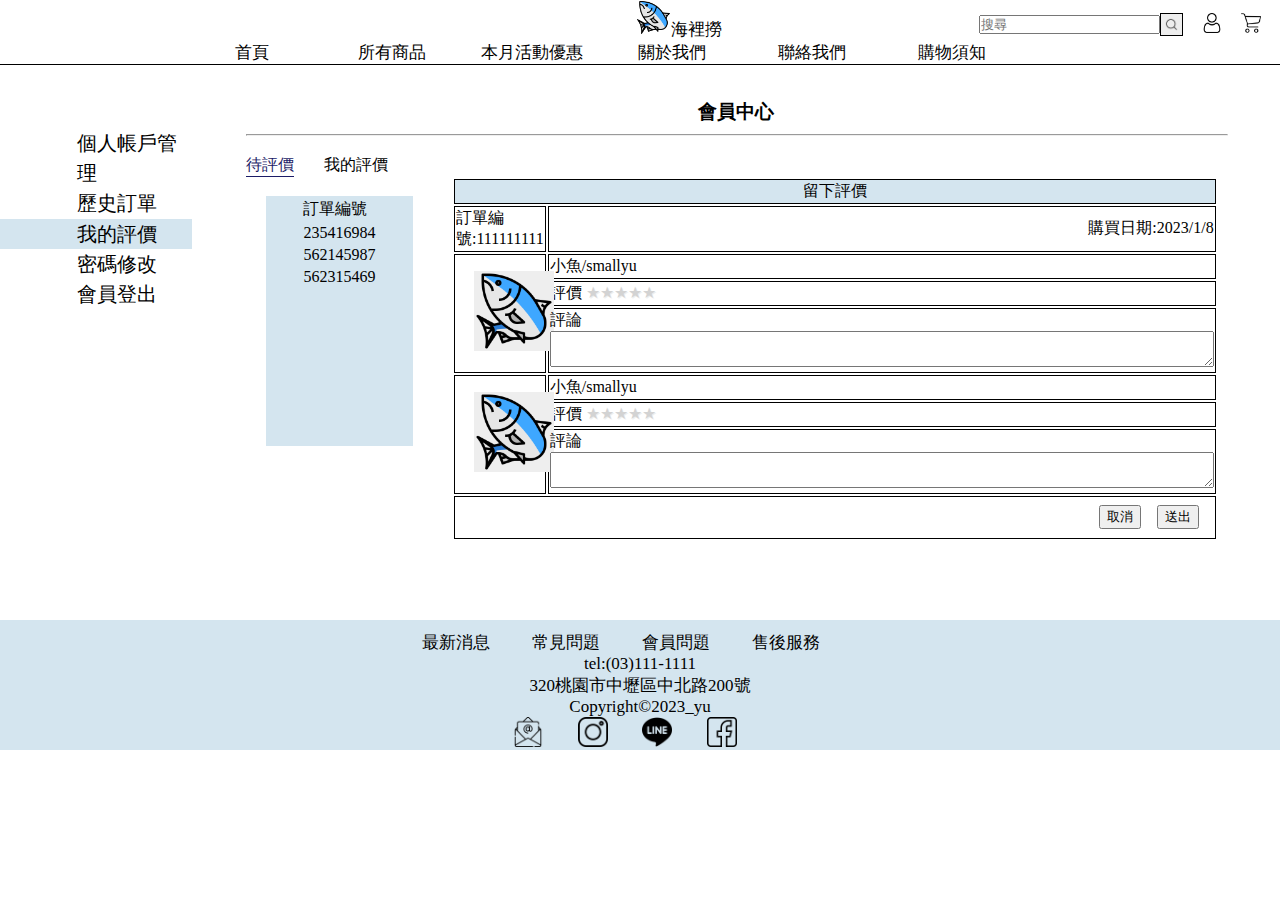
<file: comment.html>
<!DOCTYPE html>
<html lang="en">
<head>
    <meta charset="UTF-8">
    <meta http-equiv="X-UA-Compatible" content="IE=edge">
    <meta name="viewport" content="width=device-width, initial-scale=1.0">
    <title>我的評價</title>
    <link rel="stylesheet" href="css/member.css">
    <link rel="stylesheet" href="css/header.css">
    <link rel="stylesheet" href="css/comment.css">
    <link rel="stylesheet" href="css/footer.css">
</head>
<body>
    <header>
        <div>
            <img class="logo" src="image/fish (2).png" alt="">海裡撈
            <a class="style" href="shopcar.html"><img class="search" src="image/shopping-cart.png" alt=""></a>
            <a class="style" href="member_center.html"><img class="search" src="image/user.png" alt=""></a>
            <div class="style"><div class="search_con"><input type="text" placeholder="搜尋" id=""><button class="searchbutton"><img src="image/search.png" class="search1" alt=""></button></div></div> 
        </div>
        <div>
            <nav>
                <ul class="nav-list">
                    <li>
                        <dl>
                            <dt><a href="index.html">首頁</a></dt>
                        </dl>
                    </li>
                    <li>
                        <dl>
                            <dt><a href="">所有商品</a></dt>
                            <dd><a href="alllist.html">ALL</a></dd>
                            <dd><a href="sortlist.html">魚類</a></dd>
                            <dd><a href="sortlist.html">甲殼類</a></dd>
                            <dd><a href="sortlist.html">軟體動物類</a></dd>
                            <dd><a href="sortlist.html">淺海</a></dd>
                            <dd><a href="sortlist.html">深海</a></dd>
                        </dl>
                    </li>
                    <li>
                        <dl>
                            <dt><a href="sale.html">本月活動優惠</a></dt>
                        </dl>
                    </li>
                    <li>
                        <dl>
                            <dt><a href="abuot_us.html">關於我們</a></dt>
                        </dl>
                    </li>
                    <li>
                        <dl>
                            <dt><a href="contactus.html">聯絡我們</a></dt>
                        </dl>
                    </li>
                    <li>
                        <dl>
                            <dt><a href="buy.html">購物須知</a></dt>
                        </dl>
                    </li>
                </ul>
            </nav>
        </div>
    </header>
    <main>
        <h3>會員中心<hr></h3>
        <div class="tabs">
            <input type="radio" class="tabs_radio" name="content" id="wait" checked="checked">
            <label for="wait" class="tabs_label">待評價</label>
            <div class="tabs_content">
                <div class="left">
                    <table>
                        <tr>
                            <td>訂單編號</td>
                        </tr>
                        <tr>
                            <td>235416984</td>
                        </tr>
                        <tr>
                            <td>562145987</td>
                        </tr>
                        <tr>
                            <td>562315469</td>
                        </tr>
                    </table>
                </div>
                <div class="right">
                    <form action="">
                        <table>
                            <tr>
                                <td colspan="3" class="title">留下評價</td>
                            </tr>
                            <tr>
                                <td>訂單編號:111111111</td>
                                <td colspan="2" style="text-align: right;">購買日期:2023/1/8</td>
                            </tr>
                            <tr>
                                <td rowspan="3" class="table_td"><img class="goodpic" src="image/fish (2).png" alt=""></td>
                                <td colspan="2">小魚/smallyu</td>
                            </tr>
                            <tr>
                                <td colspan="2">
                                    <div class="stars">
                                        評價&nbsp
                                        <input type="radio" id="five" name="stars" value="5">
                                        <label for="five"></label>
                                        <input type="radio" id="four" name="stars" value="4">
                                        <label for="four"></label>
                                        <input type="radio" id="three" name="stars" value="3">
                                        <label for="three"></label>
                                        <input type="radio" id="two" name="stars" value="2">
                                        <label for="two"></label>
                                        <input type="radio" id="one" name="stars" value="1">
                                        <label for="one"></label>
                                    </div>
                                </td>
                            </tr>
                            <tr>
                                <td colspan="2">評論<br><textarea name="memo" id="" cols="80" rows="2"></textarea></td>
                            </tr>
                            <tr>
                                <td rowspan="3" class="table_td"><img class="goodpic" src="image/fish (2).png" alt=""></td>
                                <td colspan="2">小魚/smallyu</td>
                            </tr>
                            <tr>
                                <td colspan="2">
                                    <div class="stars">
                                        評價&nbsp
                                        <input type="radio" id="five1" name="stars1" value="5">
                                        <label for="five1"></label>
                                        <input type="radio" id="four1" name="stars1" value="4">
                                        <label for="four1"></label>
                                        <input type="radio" id="three1" name="stars1" value="3">
                                        <label for="three1"></label>
                                        <input type="radio" id="two1" name="stars1" value="2">
                                        <label for="two1"></label>
                                        <input type="radio" id="one1" name="stars1" value="1">
                                        <label for="one1"></label>
                                    </div>
                                </td>
                            </tr>
                            <tr>
                                <td colspan="2">評論<br><textarea name="memo" id="" cols="80" rows="2"></textarea></td>
                            </tr>
                            <tr>
                                <td colspan="3"><input type="submit" value="送出"><input type="reset" value="取消"></td>
                            </tr>
                        </table>
                    </form>
                </div>
            </div>
            <input type="radio" class="tabs_radio" name="content" id="mycomment">
            <label for="mycomment" class="tabs_label">我的評價</label>
            <div class="tabs_content">
                <section>
                    <div class="mycomment_content">
                        <div><img class="userpic" src="image/fish (2).png" alt=""></div>
                        <div>
                            <div class="username">s******u</div>
                            <div class="star">⭐⭐⭐⭐⭐</div>
                        </div>
                        <span class="date_good">2023/1/8|小魚smallyu</span>
                        <table>
                            <tr>
                                <td class="size"><img class="goodpic1" src="image/fish (2).png" alt=""></td>
                                <td>小魚/smallyu</td>
                            </tr>
                            <tr>
                                <td class="size"><img class="goodpic1" src="image/fish (2).png" alt=""></td>
                                <td>小魚/smallyu</td>
                            </tr>
                        </table>
                    </div>
                </section>
                <section>
                    <div class="mycomment_content">
                        <div><img class="userpic" src="image/fish (2).png" alt=""></div>
                        <div>
                            <div class="username">s******u</div>
                            <div class="star">⭐⭐⭐⭐⭐</div>
                        </div>
                        <span class="date_good">2023/1/8|小魚smallyu</span>
                        <table>
                            <tr>
                                <td class="size"><img class="goodpic1" src="image/fish (2).png" alt=""></td>
                                <td>小魚/smallyu</td>
                            </tr>
                            <tr>
                                <td class="size"><img class="goodpic1" src="image/fish (2).png" alt=""></td>
                                <td>小魚/smallyu</td>
                            </tr>
                        </table>
                    </div>
                </section>
                <div class="nomore">
                    <p>沒有更多評價了!!!</p>
                </div>
            </div>
        </div>
    </main>
    <aside>
        <nav>
            <div class="nosign"><a href="member_center.html">個人帳戶管理</a></div>
            <div class="nosign"><a href="history.html">歷史訂單</a></div>
            <div class="sign"><a href="comment.html">我的評價</a></div>
            <div class="nosign"><a href="password.html">密碼修改</a></div>
            <div class="nosign"><a href="index.html">會員登出</a></div>
        </nav>
    </aside>
    <footer>
        <nav>
            <a href="sale.html">最新消息</a>
            <a href="buy.html">常見問題</a>
            <a href="buy.html">會員問題</a>
            <a href="buy.html">售後服務</a>
        </nav>
        <div>
            tel:(03)111-1111<br>
            320桃園市中壢區中北路200號<br>
            Copyright©2023_yu 
        </div>
        <div>
            <a href="mailto:a0981002215@gmail.com" enctype="text/plain"><img class="social" src="image/email.png" alt=""></a>
            <a href="https://instagram.com/yu._0212?igshid=ZjE2NGZiNDQ="><img class="social" src="image/instagram.png" alt=""></a>
            <a href="https://instagram.com/yu._0212?igshid=ZjE2NGZiNDQ="><img class="social" src="image/line (1).png" alt=""></a>
            <a href="https://instagram.com/yu._0212?igshid=ZjE2NGZiNDQ="><img class="social" src="image/facebook.png" alt=""></a>
        </div>        
    </footer>
</body>
</html>
</file>
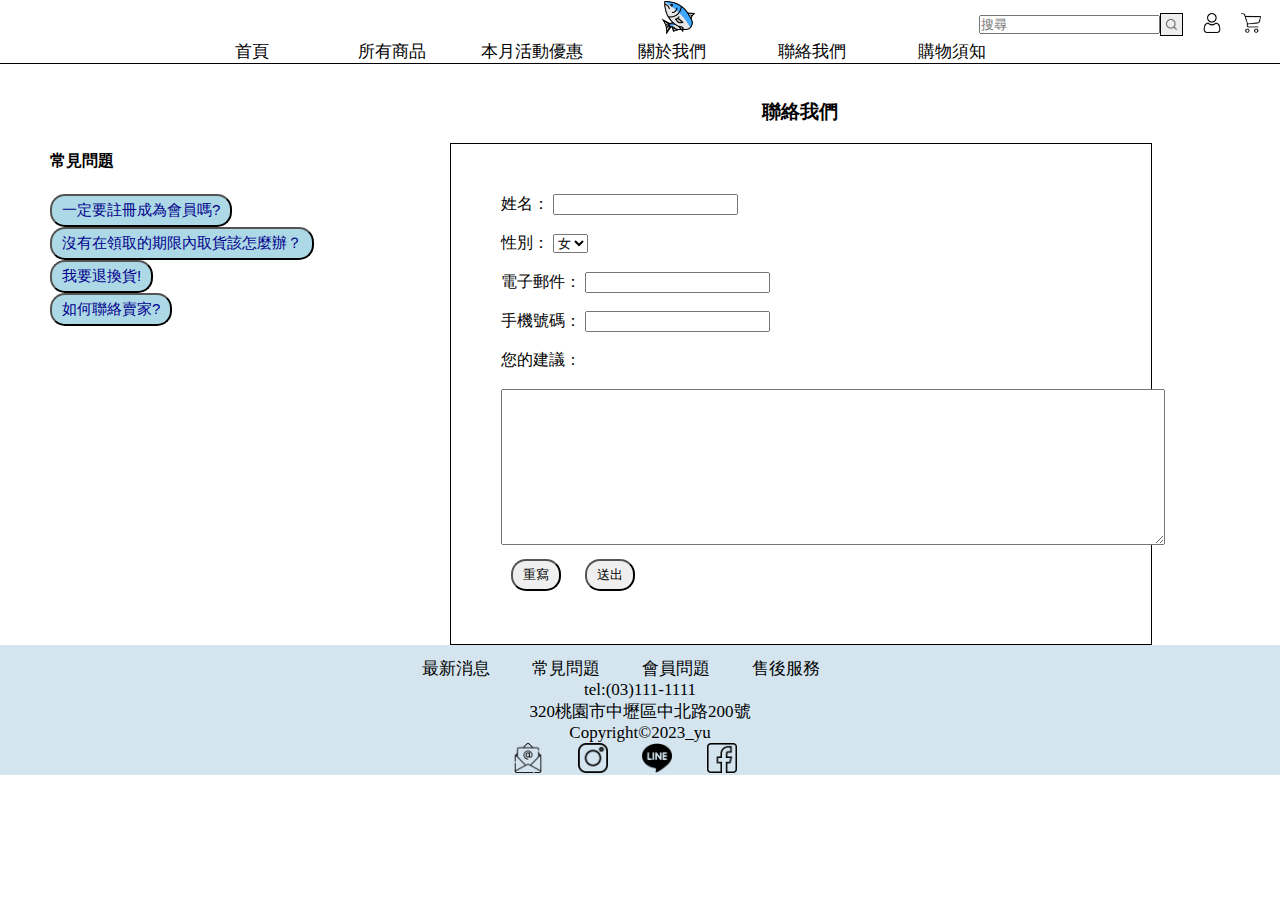
<file: contactus.html>
<!DOCTYPE html>
<html lang="en">
<head>
    <meta charset="UTF-8">
    <meta http-equiv="X-UA-Compatible" content="IE=edge">
    <meta name="viewport" content="width=device-width, initial-scale=1.0">
    <title>聯絡我們</title>
    <script src="https://cdnjs.cloudflare.com/ajax/libs/jquery/3.7.0/jquery.min.js"></script>
    <link rel="stylesheet" href="css/contactus.css">
    <link rel="stylesheet" href="css/header.css">
    <link rel="stylesheet" href="css/footer.css">
</head>
<body>
    <header>
        <div>
            <img class="logo" src="image/fish (2).png" alt="">
            <a class="style" href="shopcar.html"><img class="search" src="image/shopping-cart.png" alt=""></a>
            <a class="style" href="member_center.html"><img class="search" src="image/user.png" alt=""></a>
            <div class="style"><div class="search_con"><input type="text" placeholder="搜尋" id=""><button class="searchbutton"><img src="image/search.png" class="search1" alt=""></button></div></div> 
        </div>
        <div>
            <nav>
                <ul class="nav-list">
                    <li>
                        <dl>
                            <dt><a href="index.html">首頁</a></dt>
                        </dl>
                    </li>
                    <li>
                        <dl>
                            <dt><a href="">所有商品</a></dt>
                            <dd><a href="alllist.html">ALL</a></dd>
                            <dd><a href="sortlist.html">魚類</a></dd>
                            <dd><a href="sortlist.html">甲殼類</a></dd>
                            <dd><a href="sortlist.html">軟體動物類</a></dd>
                            <dd><a href="sortlist.html">淺海</a></dd>
                            <dd><a href="sortlist.html">深海</a></dd>
                        </dl>
                    </li>
                    <li>
                        <dl>
                            <dt><a href="sale.html">本月活動優惠</a></dt>
                        </dl>
                    </li>
                    <li>
                        <dl>
                            <dt><a href="abuot_us.html">關於我們</a></dt>
                        </dl>
                    </li>
                    <li>
                        <dl>
                            <dt><a href="contactus.html">聯絡我們</a></dt>
                        </dl>
                    </li>
                    <li>
                        <dl>
                            <dt><a href="buy.html">購物須知</a></dt>
                        </dl>
                    </li>
                </ul>
            </nav>
        </div>
    </header>
    <main>

        <script>
            $(document).ready(function(){
              $("#Q1").click(function(){
                $("#A1").slideToggle(300);
              });
            })

            $(document).ready(function(){
              $("#Q2").click(function(){
                $("#A2").slideToggle(300);
              });
            })

            $(document).ready(function(){
              $("#Q3").click(function(){
                $("#A3").slideToggle(300);
              });
            })

            $(document).ready(function(){
              $("#Q4").click(function(){
                $("#A4").slideToggle(300);
              });
            })
          </script>
<aside>
        <div class="all">
            <div class="Qbox" id="Q">
                <h4>常見問題</h4>
                <div>
                    <button class="Q" id="Q1">一定要註冊成為會員嗎?</button>
                    <div class="A" id="A1">本網站不強制註冊會員，但是需要註冊的會員才能訂購喔!成為會員的好處可享有不定期專屬會員折扣活動、優惠碼…。</div>
                </div>
                <div>
                    <button class="Q" id="Q2">沒有在領取的期限內取貨該怎麼辦？</button>
                    <div class="A" id="A2">若您逾期未至門市取貨時，商品將會退回本公司，訂單亦將自動取消無法重新配送，如您仍需要該商品，請再次重新上網訂購。<br>
                        提醒您，若有以下情況，將影響您未來下單的結帳方式：<br>
                        若您有1次以上(含1次)未於通知期限內至指定門巿取貨，未來您將無法使用便利商店取貨付款服務，僅開放信用卡與匯款方式結帳。<br>
                        貨到付款未取／拒收件達 1 次以上(含1次)，未來將無法使用貨到付款服務。<br><br>
                        請您與我們共同珍惜寶貴的訂購資源及維護自身權益。
                        </div>
                </div>
                <div>
                    <button class="Q" id="Q3">我要退換貨!</button>
                    <div class="A" id="A3">親愛的顧客您好：
                        為保障其他消費者權益及確保產品安全衛生，本店之商品皆為新鮮之冷藏及冷凍食品恕無法接受個人問題退換貨。<br>
                        如收到商品為瑕疵品，有解凍損壞之狀況可申請退貨。<br>
                        請於收貨二小時內拍照，傳至本店e-mail與我們即時聯繫！<br>
                        我們將會儘快為您處理，否則恕不接受換貨。<br>
                        退貨時請將商品連同發票及原外包裝盒一併保留，本公司將會派員或貨運作退換貨處理，謝謝！</div>
                </div>
                <div>
                    <button class="Q" id="Q4">如何聯絡賣家?</button>
                    <div class="A" id="A4">可至商店最下方尋找網站聯絡資訊，或利用「聯絡我們」功能，提出您的需求唷～</div>
                </div>
            </div>
        </aside>
            <div class="contactbox">
                <h3 style="text-align: center;">聯絡我們</h3>
                
                <div class="box">
                    <form style="margin:50px ;">
                        <div>姓名：
                            <input type="text" class="input-field" required>
                        </div><br>
                        <div>性別：
                            <select size="1" name="gender">
                                <option>女</option>
                                <option>男</option>
                            </select>
                        </div><br>
                        <div> 電子郵件：
                            <input type="email" class="input-field" required>
                        </div><br>
                        <div>手機號碼：
                            <input type="tel" class="input-field" required><br><br>
                        </div>
                        <div>您的建議：
                            <br><br><textarea cols="80" rows="10" wrap="hard"></textarea>
                        </div>

                    <input type="reset"  class="btn" value="重寫">
                    <input type="submit" class="btn" value="送出">
                    </form>

                </div>
                
            </div>
        </div>

    </main>
    <footer>
        <nav>
            <a href="sale.html">最新消息</a>
            <a href="buy.html">常見問題</a>
            <a href="buy.html">會員問題</a>
            <a href="buy.html">售後服務</a>
        </nav>
        <div>
            tel:(03)111-1111<br>
            320桃園市中壢區中北路200號<br>
            Copyright©2023_yu 
        </div>
        <div>
            <a href="mailto:a0981002215@gmail.com" enctype="text/plain"><img class="social" src="image/email.png" alt=""></a>
            <a href="https://instagram.com/yu._0212?igshid=ZjE2NGZiNDQ="><img class="social" src="image/instagram.png" alt=""></a>
            <a href="https://instagram.com/yu._0212?igshid=ZjE2NGZiNDQ="><img class="social" src="image/line (1).png" alt=""></a>
            <a href="https://instagram.com/yu._0212?igshid=ZjE2NGZiNDQ="><img class="social" src="image/facebook.png" alt=""></a>
        </div>        
    </footer>
</body>
</html>
</file>
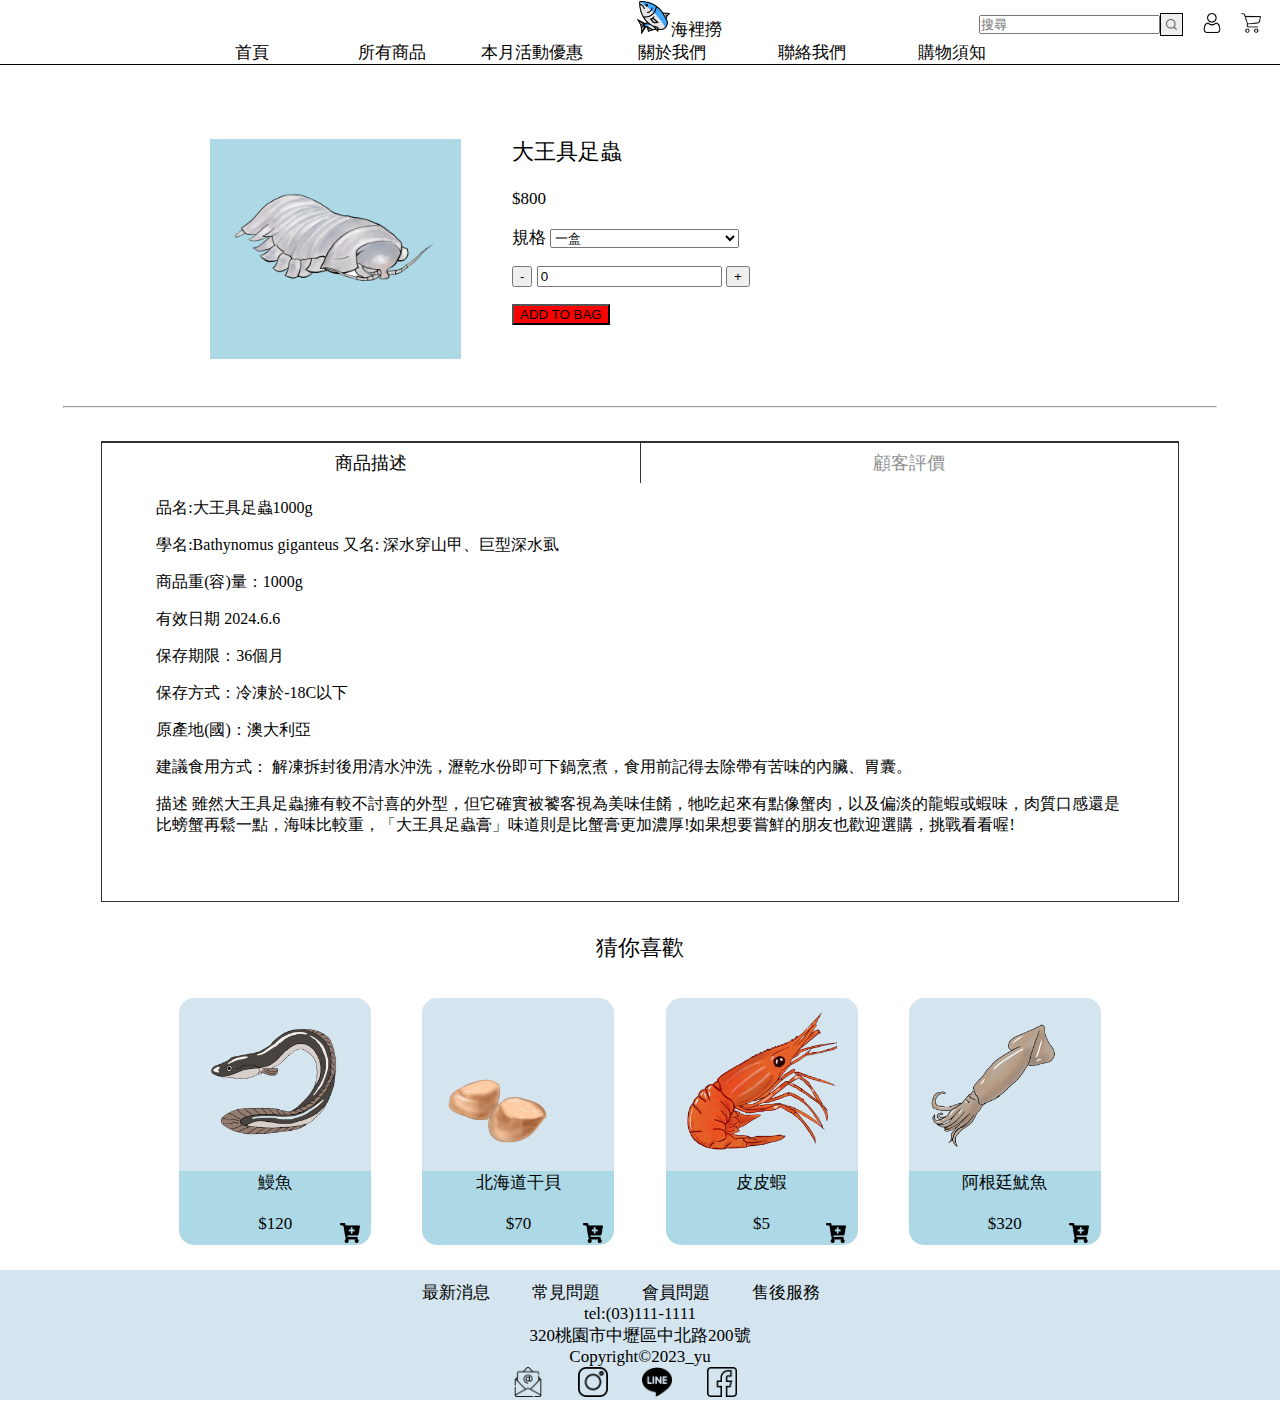
<file: fish.html>
<!DOCTYPE html>
<html lang="en">
<head>
    <meta charset="UTF-8">
    <meta http-equiv="X-UA-Compatible" content="IE=edge">
    <meta name="viewport" content="width=device-width, initial-scale=1.0">
    <title>Document</title>
    <link rel="stylesheet" href="css/header.css">
    <link rel="stylesheet" href="css/fish.css">
    <link rel="stylesheet" href="css/footer.css">
    <SCript>
        function add4(){
            var num4 = document.getElementById("num4");
            num4.value = parseInt(num4.value)+1;
        }

        function minus4(){
            var num4 = document.getElementById("num4");
            if(num4.value <=0){
                num4.value = 0;
            }
            else{
                num4.value = parseInt(num4.value)-1;
            }
        }
    </SCript>
</head>
<body>
    <header>
        <div>
            <img class="logo" src="image/fish (2).png" alt="">海裡撈
            <a class="style" href="shopcar.html"><img class="search" src="image/shopping-cart.png" alt=""></a>
            <a class="style" href="member_center.html"><img class="search" src="image/user.png" alt=""></a>
            <div class="style"><div class="search_con"><input type="text" placeholder="搜尋" id=""><button class="searchbutton"><img src="image/search.png" class="search1" alt=""></button></div></div> 
        </div>
        <div>
            <nav>
                <ul class="nav-list">
                    <li>
                        <dl>
                            <dt><a href="index.html">首頁</a></dt>
                        </dl>
                    </li>
                    <li>
                        <dl>
                            <dt><a href="">所有商品</a></dt>
                            <dd><a href="alllist.html">ALL</a></dd>
                            <dd><a href="sortlist.html">魚類</a></dd>
                            <dd><a href="sortlist.html">甲殼類</a></dd>
                            <dd><a href="sortlist.html">軟體動物類</a></dd>
                            <dd><a href="sortlist.html">淺海</a></dd>
                            <dd><a href="sortlist.html">深海</a></dd>
                        </dl>
                    </li>
                    <li>
                        <dl>
                            <dt><a href="sale.html">本月活動優惠</a></dt>
                        </dl>
                    </li>
                    <li>
                        <dl>
                            <dt><a href="abuot_us.html">關於我們</a></dt>
                        </dl>
                    </li>
                    <li>
                        <dl>
                            <dt><a href="contactus.html">聯絡我們</a></dt>
                        </dl>
                    </li>
                    <li>
                        <dl>
                            <dt><a href="buy.html">購物須知</a></dt>
                        </dl>
                    </li>
                </ul>
            </nav>
        </div>
    </header>
    <main>
        <div class="fishpic">
            <img src="image/c5.png" alt="" class="fishphoto">
        </div>
        <div class="fishdetail">
            <div>
                <p class="tit">大王具足蟲</p>
                <p>$800</p>
                <p>規格 
                    <select name="norm" id="">
                        <option value="12">一盒</option>
                        <option value="6">半盒</option>
                        <option value="1">單買</option>
                    </select>
                </p>
                <p>
                    <input type="button" value="-" onclick="minus4()">
                    <input type="text" id="num4" value="0">
                    <input type="button" value="+" onclick="add4()">
                </p>
                <p><button value="ADD TO BAG" onclick="" type="submit">ADD TO BAG</button></p>
            </div>
        </div>
    </main>
    <section>
        <hr>
        <div class="introduce">
            <input type="radio" name="slider" id="goodintroduce" checked="checked">
            <input type="radio" name="slider" id="goodcomment">
            <nav>
                <label for="goodintroduce" class="goodintroduce">商品描述</label>
                <label for="goodcomment" class="goodcomment">顧客評價</label>
                <div class="slider"></div>
            </nav>
            <div class="textcontent">
                <div class="content content-1">
                    <div class="content_text">
                        <p>品名:大王具足蟲1000g</p>
                        <p>學名:Bathynomus giganteus 又名: 	深水穿山甲、巨型深水虱</p>
                        <p>商品重(容)量：1000g</p>
                        <p>有效日期	2024.6.6</p>
                        <p>保存期限：36個月</p>
                        <p>保存方式：冷凍於-18C以下</p>
                        <p>原產地(國)：澳大利亞</p>
                        <p>建議食用方式：	解凍拆封後用清水沖洗，瀝乾水份即可下鍋烹煮，食用前記得去除帶有苦味的內臟、胃囊。</p>
                        <p>描述	雖然大王具足蟲擁有較不討喜的外型，但它確實被饕客視為美味佳餚，牠吃起來有點像蟹肉，以及偏淡的龍蝦或蝦味，肉質口感還是比螃蟹再鬆一點，海味比較重，「大王具足蟲膏」味道則是比蟹膏更加濃厚!如果想要嘗鮮的朋友也歡迎選購，挑戰看看喔!</p>
                        </p>
                    </div>
                </div>
                <div class="content content-2">
                    <div class="content_text1">
                        <div class="mycomment_content">
                            <div><img class="userpic" src="image/fish (2).png" alt=""></div>
                            <div>
                                <div class="username">s******u</div>
                                <div class="star">⭐⭐⭐⭐⭐</div>
                            </div>
                            <span class="date_good">2023/1/8|小魚smallyu</span>
                            <table>
                                <tr>
                                    <td class="size"><img class="goodpic1" src="image/fish (2).png" alt=""></td>
                                    <td>小魚/smallyu</td>
                                </tr>
                            </table>
                        </div>
                        <div class="mycomment_content">
                            <div><img class="userpic" src="image/fish (2).png" alt=""></div>
                            <div>
                                <div class="username">s******u</div>
                                <div class="star">⭐⭐⭐⭐⭐</div>
                            </div>
                            <span class="date_good">2023/1/8|小魚smallyu</span>
                            <table>
                                <tr>
                                    <td class="size"><img class="goodpic1" src="image/fish (2).png" alt=""></td>
                                    <td>小魚/smallyu</td>
                                </tr>
                            </table>
                        </div>
                        <div class="mycomment_content">
                            <div><img class="userpic" src="image/fish (2).png" alt=""></div>
                            <div>
                                <div class="username">s******u</div>
                                <div class="star">⭐⭐⭐⭐⭐</div>
                            </div>
                            <span class="date_good">2023/1/8|小魚smallyu</span>
                            <table>
                                <tr>
                                    <td class="size"><img class="goodpic1" src="image/fish (2).png" alt=""></td>
                                    <td>小魚/smallyu</td>
                                </tr>
                            </table>
                        </div>
                    </div>
                </div>
            </div>  
        </div>
    </section>
    <aside>
        <span class="liketit">猜你喜歡</span>
        <div class="like">
            <div class="card">
                <div class="cardphoto"  onclick="location.href='#'">
                    <img src="image/f5.png" alt="" class="cardpic">
                </div>
                <div class="cardtext"  onclick="location.href='#'">
                    <div class="cardtext1">
                        <span>鰻魚</span><br>
                        <span>$120</span>
                    </div>
                    <div class="cardtext2">
                        <a href="fish.html"><img src="image/cart.png" alt="" class="cartphoto"></a>
                    </div>
                </div>
            </div>
            <div class="card">
                <div class="cardphoto"  onclick="location.href='#'">
                    <img src="image/s3.png" alt="" class="cardpic">
                </div>
                <div class="cardtext"  onclick="location.href='#'">
                    <div class="cardtext1">
                        <span>北海道干貝</span><br>
                        <span>$70</span>
                    </div>
                    <div class="cardtext2">
                        <a href="fish.html"><img src="image/cart.png" alt="" class="cartphoto"></a>
                    </div>
                </div>
            </div>
            <div class="card">
                <div class="cardphoto"  onclick="location.href='#'">
                    <img src="image/c6.png" alt="" class="cardpic">
                </div>
                <div class="cardtext"  onclick="location.href='#'">
                    <div class="cardtext1">
                        <span>皮皮蝦</span><br>
                        <span>$5</span>
                    </div>
                    <div class="cardtext2">
                        <a href="fish.html"><img src="image/cart.png" alt="" class="cartphoto"></a>
                    </div>
                </div>
            </div>
            <div class="card">
                <div class="cardphoto"  onclick="location.href='#'">
                    <img src="image/s7.png" alt="" class="cardpic">
                </div>
                <div class="cardtext"  onclick="location.href='#'">
                    <div class="cardtext1">
                        <span>阿根廷魷魚</span><br>
                        <span>$320</span>
                    </div>
                    <div class="cardtext2">
                        <a href="fish.html"><img src="image/cart.png" alt="" class="cartphoto"></a>
                    </div>
                </div>
            </div>
        </div>
    </aside>
    <footer>
        <nav>
            <a href="sale.html">最新消息</a>
            <a href="buy.html">常見問題</a>
            <a href="buy.html">會員問題</a>
            <a href="buy.html">售後服務</a>
        </nav>
        <div>
            tel:(03)111-1111<br>
            320桃園市中壢區中北路200號<br>
            Copyright©2023_yu 
        </div>
        <div>
            <a href="mailto:a0981002215@gmail.com" enctype="text/plain"><img class="social" src="image/email.png" alt=""></a>
            <a href="https://instagram.com/yu._0212?igshid=ZjE2NGZiNDQ="><img class="social" src="image/instagram.png" alt=""></a>
            <a href="https://instagram.com/yu._0212?igshid=ZjE2NGZiNDQ="><img class="social" src="image/line (1).png" alt=""></a>
            <a href="https://instagram.com/yu._0212?igshid=ZjE2NGZiNDQ="><img class="social" src="image/facebook.png" alt=""></a>
        </div>        
    </footer>
</body>
</html>
</file>
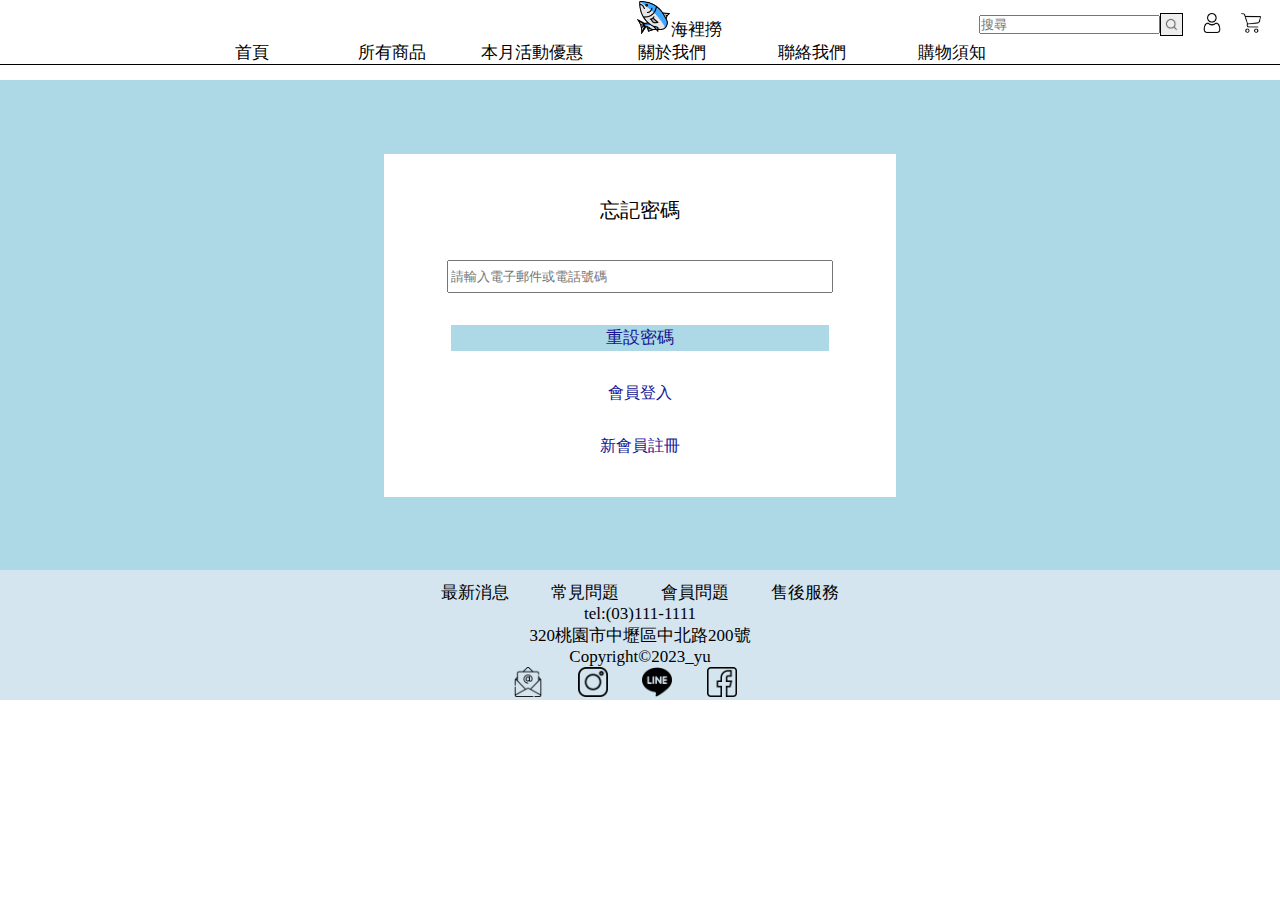
<file: forget.html>
<!DOCTYPE html>
<html lang="en">
<head>
    <meta charset="UTF-8">
    <meta http-equiv="X-UA-Compatible" content="IE=edge">
    <meta name="viewport" content="width=device-width, initial-scale=1.0">
    <title>忘記密碼</title>
    <link rel="stylesheet" href="css/header.css">
    <link rel="stylesheet" href="css/forget.css">
    <link rel="stylesheet" href="css/footer.css">
</head>
<body>
    <header>
        <div>
            <img class="logo" src="image/fish (2).png" alt="">海裡撈
            <a class="style" href="shopcar.html"><img class="search" src="image/shopping-cart.png" alt=""></a>
            <a class="style" href="member_center.html"><img class="search" src="image/user.png" alt=""></a>
            <div class="style"><div class="search_con"><input type="text" placeholder="搜尋" id=""><button class="searchbutton"><img src="image/search.png" class="search1" alt=""></button></div></div> 
        </div>
        <div>
            <nav>
                <ul class="nav-list">
                    <li>
                        <dl>
                            <dt><a href="index.html">首頁</a></dt>
                        </dl>
                    </li>
                    <li>
                        <dl>
                            <dt><a href="">所有商品</a></dt>
                            <dd><a href="alllist.html">ALL</a></dd>
                            <dd><a href="sortlist.html">魚類</a></dd>
                            <dd><a href="sortlist.html">甲殼類</a></dd>
                            <dd><a href="sortlist.html">軟體動物類</a></dd>
                            <dd><a href="sortlist.html">淺海</a></dd>
                            <dd><a href="sortlist.html">深海</a></dd>
                        </dl>
                    </li>
                    <li>
                        <dl>
                            <dt><a href="sale.html">本月活動優惠</a></dt>
                        </dl>
                    </li>
                    <li>
                        <dl>
                            <dt><a href="abuot_us.html">關於我們</a></dt>
                        </dl>
                    </li>
                    <li>
                        <dl>
                            <dt><a href="contactus.html">聯絡我們</a></dt>
                        </dl>
                    </li>
                    <li>
                        <dl>
                            <dt><a href="buy.html">購物須知</a></dt>
                        </dl>
                    </li>
                </ul>
            </nav>
        </div>
    </header>
    <main>
        <div class="allcontent">
            <p>忘記密碼</p>
            <form action="">
                <p><input type="text" placeholder="請輸入電子郵件或電話號碼" required></p>
                <p><button value="重設密碼" >重設密碼<a href="reset.html"></a></button></p>
                <p><a href="login.html">會員登入</p>
                <p><a href="login.html">新會員註冊</p>
            </form>
        </div>
    </main>
    <footer>
        <nav>
            <a href="sale.html">最新消息</a>
            <a href="buy.html">常見問題</a>
            <a href="buy.html">會員問題</a>
            <a href="buy.html">售後服務</a>
        </nav>
        <div>
            tel:(03)111-1111<br>
            320桃園市中壢區中北路200號<br>
            Copyright©2023_yu 
        </div>
        <div>
            <a href="mailto:a0981002215@gmail.com" enctype="text/plain"><img class="social" src="image/email.png" alt=""></a>
            <a href="https://instagram.com/yu._0212?igshid=ZjE2NGZiNDQ="><img class="social" src="image/instagram.png" alt=""></a>
            <a href="https://instagram.com/yu._0212?igshid=ZjE2NGZiNDQ="><img class="social" src="image/line (1).png" alt=""></a>
            <a href="https://instagram.com/yu._0212?igshid=ZjE2NGZiNDQ="><img class="social" src="image/facebook.png" alt=""></a>
        </div>        
    </footer>
</body>
</html>
</file>
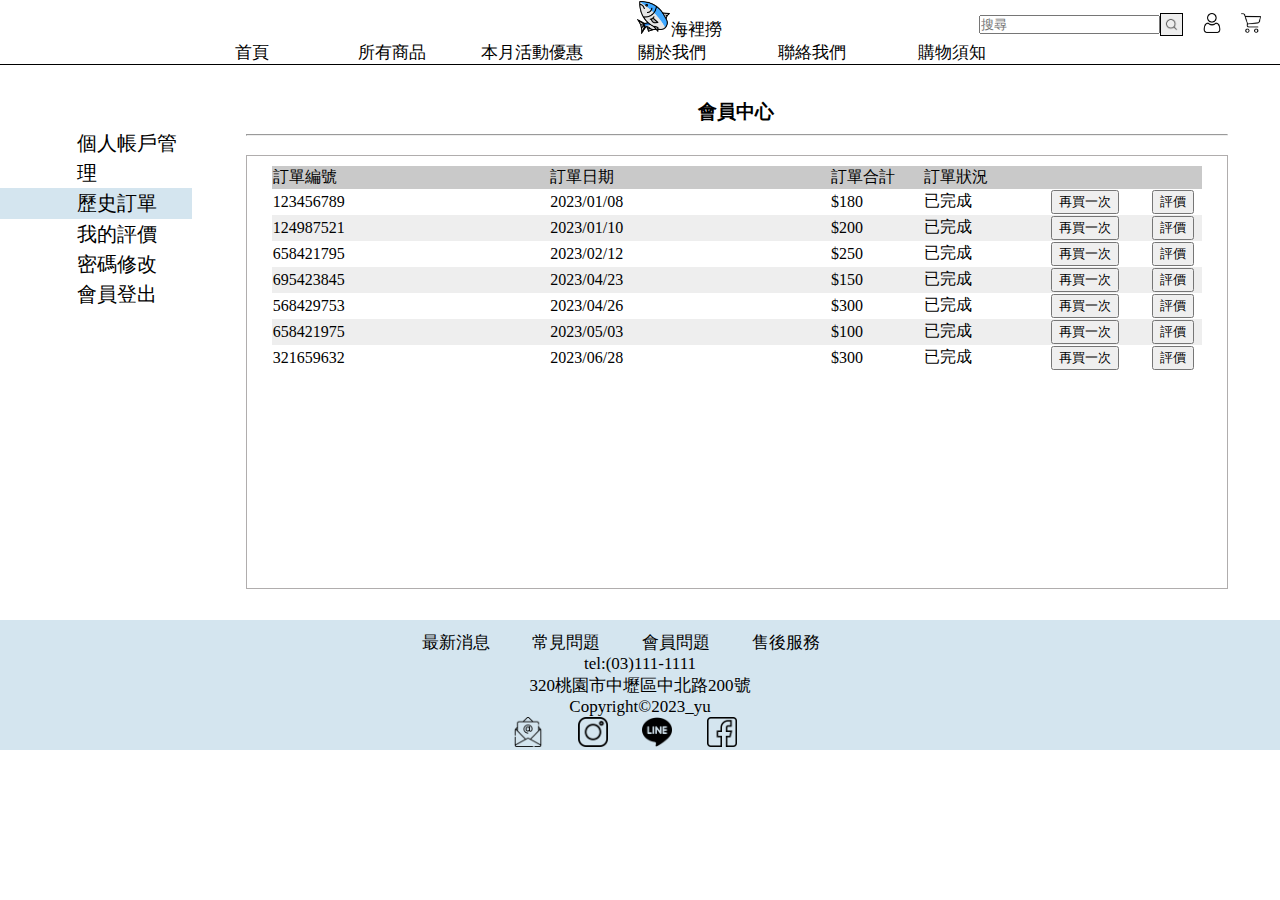
<file: history.html>
<!DOCTYPE html>
<html lang="en">
<head>
    <meta charset="UTF-8">
    <meta http-equiv="X-UA-Compatible" content="IE=edge">
    <meta name="viewport" content="width=device-width, initial-scale=1.0">
    <title>歷史訂單</title>
    <link rel="stylesheet" href="css/history.css">
    <link rel="stylesheet" href="css/header.css">
    <link rel="stylesheet" href="css/footer.css">
    <link rel="stylesheet" href="css/member.css">
</head>
<body>
    <header>
        <div>
            <img class="logo" src="image/fish (2).png" alt="">海裡撈
            <a class="style" href="shopcar.html"><img class="search" src="image/shopping-cart.png" alt=""></a>
            <a class="style" href="member_center.html"><img class="search" src="image/user.png" alt=""></a>
            <div class="style"><div class="search_con"><input type="text" placeholder="搜尋" id=""><button class="searchbutton"><img src="image/search.png" class="search1" alt=""></button></div></div> 
        </div>
        <div>
            <nav>
                <ul class="nav-list">
                    <li>
                        <dl>
                            <dt><a href="index.html">首頁</a></dt>
                        </dl>
                    </li>
                    <li>
                        <dl>
                            <dt><a href="">所有商品</a></dt>
                            <dd><a href="alllist.html">ALL</a></dd>
                            <dd><a href="sortlist.html">魚類</a></dd>
                            <dd><a href="sortlist.html">甲殼類</a></dd>
                            <dd><a href="sortlist.html">軟體動物類</a></dd>
                            <dd><a href="sortlist.html">淺海</a></dd>
                            <dd><a href="sortlist.html">深海</a></dd>
                        </dl>
                    </li>
                    <li>
                        <dl>
                            <dt><a href="sale.html">本月活動優惠</a></dt>
                        </dl>
                    </li>
                    <li>
                        <dl>
                            <dt><a href="abuot_us.html">關於我們</a></dt>
                        </dl>
                    </li>
                    <li>
                        <dl>
                            <dt><a href="contactus.html">聯絡我們</a></dt>
                        </dl>
                    </li>
                    <li>
                        <dl>
                            <dt><a href="buy.html">購物須知</a></dt>
                        </dl>
                    </li>
                </ul>
            </nav>
        </div>
    </header>
    <main>
        <h3>會員中心<hr></h3>
        <article>
            <section>
                <table>
                    <tr style="background-color: rgb(201, 201, 201);">
                        <td>訂單編號</td>
                        <td>訂單日期</td>
                        <td class="price_total">訂單合計</td>
                        <td class="price_total">訂單狀況</td>
                        <td colspan="2" class="bottom"></td>
                    </tr>
                    <tr>
                        <td>123456789</td>
                        <td>2023/01/08</td>
                        <td>$180</td>
                        <td>已完成</td>
                        <td><input type="button" value="再買一次" onclick="location.href='fish.html'"></td>
                        <td><input type="button" value="評價" onclick="location.href='comment.html'"></td>
                    </tr>
                    <tr>
                        <td>124987521</td>
                        <td>2023/01/10</td>
                        <td>$200</td>
                        <td>已完成</td>
                        <td><input type="button" value="再買一次" onclick="location.href='fish.html'"></td>
                        <td><input type="button" value="評價" onclick="location.href='comment.html'"></td>
                    </tr>
                    <tr>
                        <td>658421795</td>
                        <td>2023/02/12</td>
                        <td>$250</td>
                        <td>已完成</td>
                        <td><input type="button" value="再買一次" onclick="location.href='fish.html'"></td>
                        <td><input type="button" value="評價" onclick="location.href='comment.html'"></td>
                    </tr>
                    <tr>
                        <td>695423845</td>
                        <td>2023/04/23</td>
                        <td>$150</td>
                        <td>已完成</td>
                        <td><input type="button" value="再買一次" onclick="location.href='fish.html'"></td>
                        <td><input type="button" value="評價" onclick="location.href='comment.html'"></td>
                    </tr>
                    <tr>
                        <td>568429753</td>
                        <td>2023/04/26</td>
                        <td>$300</td>
                        <td>已完成</td>
                        <td><input type="button" value="再買一次" onclick="location.href='fish.html'"></td>
                        <td><input type="button" value="評價" onclick="location.href='comment.html'"></td>
                    </tr>
                    <tr>
                        <td>658421975</td>
                        <td>2023/05/03</td>
                        <td>$100</td>
                        <td>已完成</td>
                        <td><input type="button" value="再買一次" onclick="location.href='fish.html'"></td>
                        <td><input type="button" value="評價" onclick="location.href='comment.html'"></td>
                    </tr>
                    <tr>
                        <td>321659632</td>
                        <td>2023/06/28</td>
                        <td>$300</td>
                        <td>已完成</td>
                        <td><input type="button" value="再買一次" onclick="location.href='fish.html'"></td>
                        <td><input type="button" value="評價" onclick="location.href='comment.html'"></td>
                    </tr>
                </table>
            </section>
        </article>
    </main>
    <aside>
        <nav>
            <div class="nosign"><a href="member_center.html">個人帳戶管理</a></div>
            <div class="sign"><a href="history.html">歷史訂單</a></div>
            <div class="nosign"><a href="comment.html">我的評價</a></div>
            <div class="nosign"><a href="password.html">密碼修改</a></div>
            <div class="nosign"><a href="index.html">會員登出</a></div>
        </nav>
    </aside>
    <footer>
        <nav>
            <a href="sale.html">最新消息</a>
            <a href="buy.html">常見問題</a>
            <a href="buy.html">會員問題</a>
            <a href="buy.html">售後服務</a>
        </nav>
        <div>
            tel:(03)111-1111<br>
            320桃園市中壢區中北路200號<br>
            Copyright©2023_yu 
        </div>
        <div>
            <a href="mailto:a0981002215@gmail.com" enctype="text/plain"><img class="social" src="image/email.png" alt=""></a>
            <a href="https://instagram.com/yu._0212?igshid=ZjE2NGZiNDQ="><img class="social" src="image/instagram.png" alt=""></a>
            <a href="https://instagram.com/yu._0212?igshid=ZjE2NGZiNDQ="><img class="social" src="image/line (1).png" alt=""></a>
            <a href="https://instagram.com/yu._0212?igshid=ZjE2NGZiNDQ="><img class="social" src="image/facebook.png" alt=""></a>
        </div>        
    </footer>
</body>
</html>
</file>
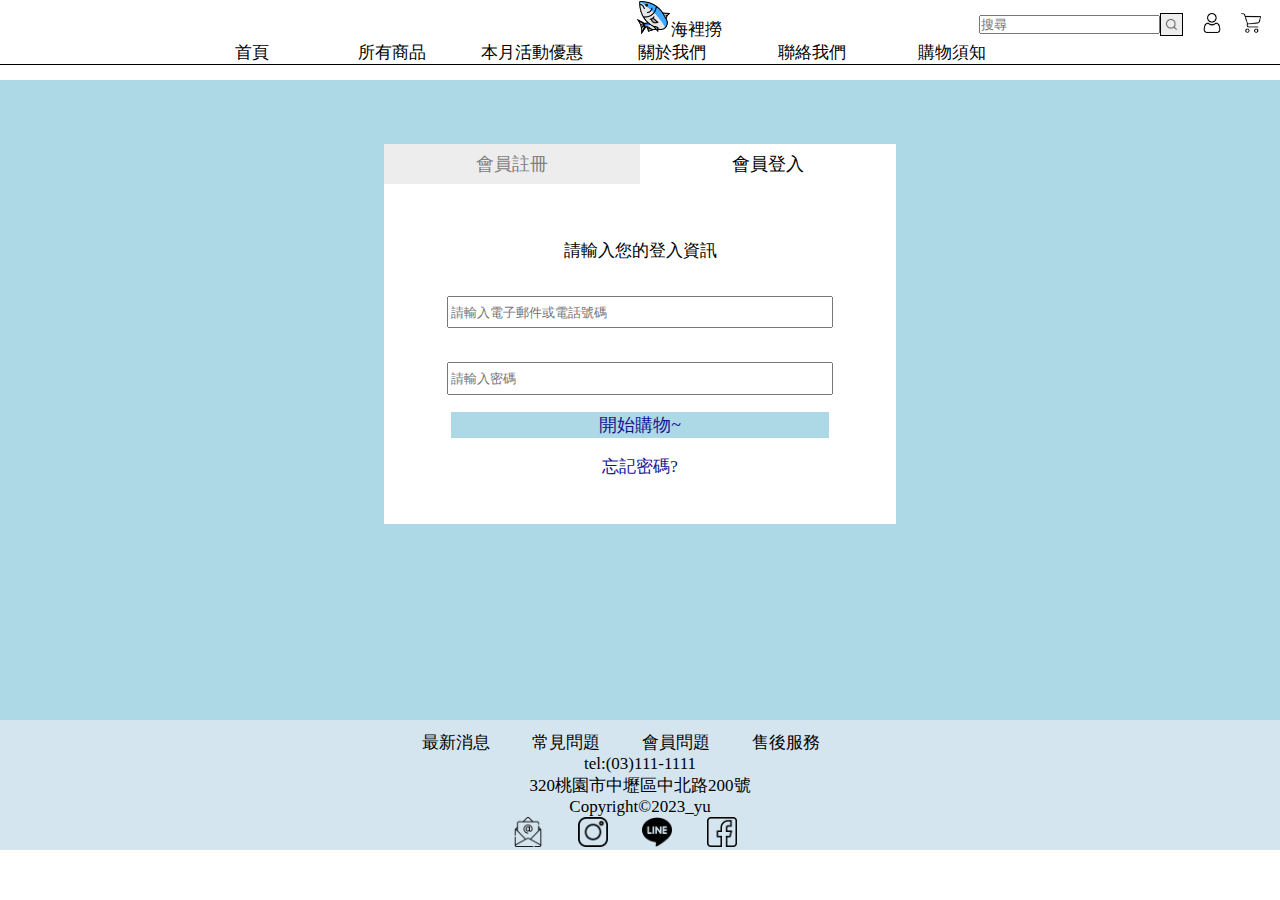
<file: login.html>
<!DOCTYPE html>
<html lang="en">
<head>
    <meta charset="UTF-8">
    <meta http-equiv="X-UA-Compatible" content="IE=edge">
    <meta name="viewport" content="width=device-width, initial-scale=1.0">
    <title>會員登入/註冊</title>
    <link rel="stylesheet" href="css/header.css">
    <link rel="stylesheet" href="css/login.css">
    <link rel="stylesheet" href="css/footer.css">
</head>
<body>
    <header>
        <div>
            <img class="logo" src="image/fish (2).png" alt="">海裡撈
            <a class="style" href="shopcar.html"><img class="search" src="image/shopping-cart.png" alt=""></a>
            <a class="style" href="member_center.html"><img class="search" src="image/user.png" alt=""></a>
            <div class="style"><div class="search_con"><input type="text" placeholder="搜尋" id=""><button class="searchbutton"><img src="image/search.png" class="search1" alt=""></button></div></div> 
        </div>
        <div>
            <nav>
                <ul class="nav-list">
                    <li>
                        <dl>
                            <dt><a href="index.html">首頁</a></dt>
                        </dl>
                    </li>
                    <li>
                        <dl>
                            <dt><a href="">所有商品</a></dt>
                            <dd><a href="alllist.html">ALL</a></dd>
                            <dd><a href="sortlist.html">魚類</a></dd>
                            <dd><a href="sortlist.html">甲殼類</a></dd>
                            <dd><a href="sortlist.html">軟體動物類</a></dd>
                            <dd><a href="sortlist.html">淺海</a></dd>
                            <dd><a href="sortlist.html">深海</a></dd>
                        </dl>
                    </li>
                    <li>
                        <dl>
                            <dt><a href="sale.html">本月活動優惠</a></dt>
                        </dl>
                    </li>
                    <li>
                        <dl>
                            <dt><a href="abuot_us.html">關於我們</a></dt>
                        </dl>
                    </li>
                    <li>
                        <dl>
                            <dt><a href="contactus.html">聯絡我們</a></dt>
                        </dl>
                    </li>
                    <li>
                        <dl>
                            <dt><a href="buy.html">購物須知</a></dt>
                        </dl>
                    </li>
                </ul>
            </nav>
        </div>
    </header>
    <main>
        <div class="allcontent">
            <input type="radio" name="slider" id="login">
            <input type="radio" name="slider" id="sign" checked="checked">
            <nav>
                <label for="login" class="login">會員註冊</label>
                <label for="sign" class="sign">會員登入</label>
                <div class="slider"></div>
            </nav>
            <div class="textcontent">
                <div class="content content-1">
                    <div class="content_text">
                        <form action="">
                            <p>用戶名稱 <input type="text" placeholder="用戶名稱" required></p>
                            <p>電子郵件 <input type="email" placeholder="請輸入電子郵件" required></p>
                            <p>電話號碼 <input type="tel" placeholder="請輸入電話號碼" required></p>
                            <p>密碼 <input type="password" placeholder="請輸入密碼" required></p>
                            <p>性別
                                <select name="gender" id="" required>
                                    <option value="">女性</option>
                                    <option value="">男性</option>
                                    <option value="">不方便透漏</option>
                                </select>
                            </p>
                            <p>生日 <input type="date" placeholder="生日日期(YYYY/MM/DD)" required></p>
                            <button type="submit">加入!!!<a href="login.html"></a></button>
                        </form>
                    </div>
                </div>
                <div class="content content-2">
                    <div class="content_text1">
                        <form action="">
                            <p>請輸入您的登入資訊</p>
                            <p><input type="text" placeholder="請輸入電子郵件或電話號碼" required></p>
                            <p><input type="password" placeholder="請輸入密碼" required></p>
                            <button type="submit"><a href="index.html"></a>開始購物~</button>
                            <p><a href="forget.html">忘記密碼?</a></p>
                        </form>
                    </div>
                </div>
            </div> 
        </div>
    </main>
    <footer>
        <nav>
            <a href="sale.html">最新消息</a>
            <a href="buy.html">常見問題</a>
            <a href="buy.html">會員問題</a>
            <a href="buy.html">售後服務</a>
        </nav>
        <div>
            tel:(03)111-1111<br>
            320桃園市中壢區中北路200號<br>
            Copyright©2023_yu 
        </div>
        <div>
            <a href="mailto:a0981002215@gmail.com" enctype="text/plain"><img class="social" src="image/email.png" alt=""></a>
            <a href="https://instagram.com/yu._0212?igshid=ZjE2NGZiNDQ="><img class="social" src="image/instagram.png" alt=""></a>
            <a href="https://instagram.com/yu._0212?igshid=ZjE2NGZiNDQ="><img class="social" src="image/line (1).png" alt=""></a>
            <a href="https://instagram.com/yu._0212?igshid=ZjE2NGZiNDQ="><img class="social" src="image/facebook.png" alt=""></a>
        </div>        
    </footer>
</body>
</html>
</file>
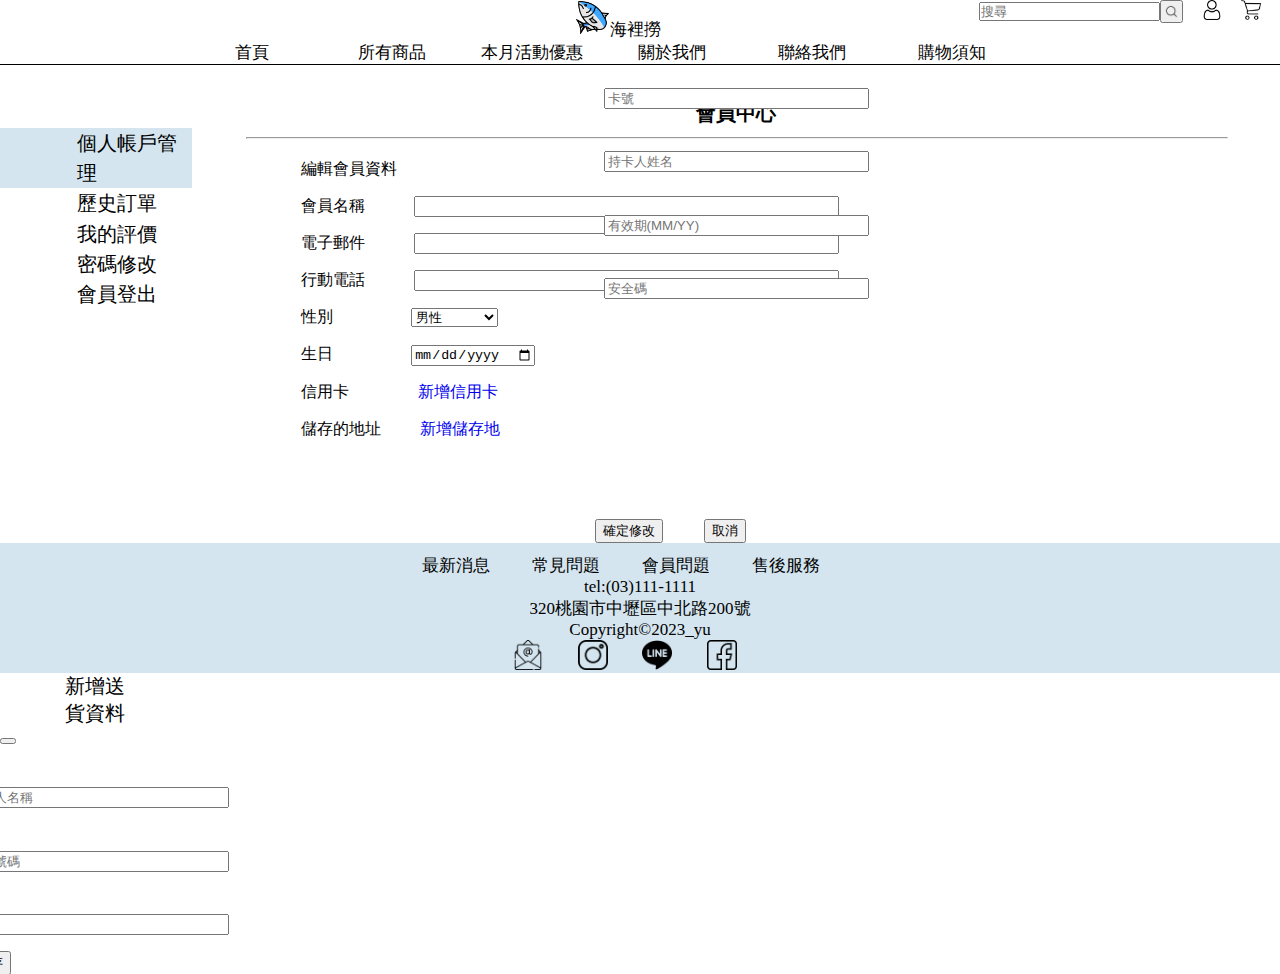
<file: member_center.html>
<!DOCTYPE html>
<html lang="en">
<head>
    <meta charset="UTF-8">
    <meta http-equiv="X-UA-Compatible" content="IE=edge">
    <meta name="viewport" content="width=device-width, initial-scale=1.0">
    <title>個人帳戶管理</title>
    <link href="https://cdn.jsdelivr.net/npm/bootstrap@5.0.2/dist/css/bootstrap.min.css" rel="stylesheet" integrity="sha384-EVSTQN3/azprG1Anm3QDgpJLIm9Nao0Yz1ztcQTwFspd3yD65VohhpuuCOmLASjC" crossorigin="anonymous">
    <script src="https://cdn.jsdelivr.net/npm/bootstrap@5.0.2/dist/js/bootstrap.bundle.min.js" integrity="sha384-MrcW6ZMFYlzcLA8Nl+NtUVF0sA7MsXsP1UyJoMp4YLEuNSfAP+JcXn/tWtIaxVXM" crossorigin="anonymous"></script>
    <link rel="stylesheet" href="css/footer.css">
    <link rel="stylesheet" href="css/member.css">
    <link rel="stylesheet" href="css/member_center.css">
    
</head>
<body>
    <header>
        <div>
            <img class="logo" src="image/fish (2).png" alt="">海裡撈
            <a class="style" href="shopcar.html"><img class="search" src="image/shopping-cart.png" alt=""></a>
            <a class="style" href="member_center.html"><img class="search" src="image/user.png" alt=""></a>
            <div class="style"><div class="search_con"><input type="text" placeholder="搜尋" id=""><button class="searchbutton"><img src="image/search.png" class="search1" alt=""></button></div></div> 
        </div>
        <div>
            <nav>
                <ul class="nav-list">
                    <li>
                        <dl>
                            <dt><a href="index.html">首頁</a></dt>
                        </dl>
                    </li>
                    <li>
                        <dl>
                            <dt><a href="">所有商品</a></dt>
                            <dd><a href="alllist.html">ALL</a></dd>
                            <dd><a href="sortlist.html">魚類</a></dd>
                            <dd><a href="sortlist.html">甲殼類</a></dd>
                            <dd><a href="sortlist.html">軟體動物類</a></dd>
                            <dd><a href="sortlist.html">淺海</a></dd>
                            <dd><a href="sortlist.html">深海</a></dd>
                        </dl>
                    </li>
                    <li>
                        <dl>
                            <dt><a href="sale.html">本月活動優惠</a></dt>
                        </dl>
                    </li>
                    <li>
                        <dl>
                            <dt><a href="abuot_us.html">關於我們</a></dt>
                        </dl>
                    </li>
                    <li>
                        <dl>
                            <dt><a href="contactus.html">聯絡我們</a></dt>
                        </dl>
                    </li>
                    <li>
                        <dl>
                            <dt><a href="buy.html">購物須知</a></dt>
                        </dl>
                    </li>
                </ul>
            </nav>
        </div>
    </header>
    <main>
        <h3 style="font-family:'標楷體';font-size: 20px;">會員中心<hr></h3>
        <div class="member_form">
            <p>編輯會員資料</p>
            <form action="">
                <p>會員名稱<input type="text" name="username" size="50%"></p>
                <p>電子郵件<input type="email" name="email" size="50%"></p>
                <p>行動電話<input type="text" name="phone" size="50%"></p>
                <p>性別<select name="gender" id="gender"><option value="male">男性</option><option value="female">女性</option><option value="none">不方便透漏</option></select></p>
                <p>生日<input type="date"></p>
                <p><span class="cardpos">信用卡</span><a href="#" type="button" data-bs-toggle="modal" data-bs-target="#addcard">新增信用卡</a></p>
                <p>儲存的地址<a href="#" type="button" data-bs-toggle="modal" data-bs-target="#addaddress">新增儲存地</a></p>  
                <div>
                    <input type="submit" value="確定修改">
                    <input type="reset" value="取消">
                </div>
            </form>
        </div>
    </main>
    <aside>
        <nav>
            <div class="sign"><a href="member_center.html">個人帳戶管理</a></div>
            <div class="nosign"><a href="history.html">歷史訂單</a></div>
            <div class="nosign"><a href="comment.html">我的評價</a></div>
            <div class="nosign"><a href="password.html">密碼修改</a></div>
            <div class="nosign"><a href="index.html">會員登出</a></div>
        </nav>
    </aside>an
    <div class="modal fade" id="addcard">
        <div class="modal-dialog">
          <div class="modal-content">
            <div class="modal-header">
                <p>新增信用卡</p>
                <button type="button" class="btn-close" data-bs-dismiss="modal"></button>
            </div>
            <form action="">
                <div class="modal-main">
                    <div class="form-group">
                        <p><input type="text" placeholder="卡號" size="30%"></p>
                        <p><input type="text" placeholder="持卡人姓名" size="30%"></p>
                        <p><input type="text" placeholder="有效期(MM/YY)" size="30%"></p>
                        <p><input type="text" placeholder="安全碼" size="30%"></p>
                    </div>
                </div>
                <div class="modal-footer">
                    <input type="reset" value="取消">
                    <input type="submit" value="送出">
                </div>
            </form>
          </div>
        </div>
    </div>
    <div class="modal fade" id="addaddress">
        <div class="modal-dialog">
          <div class="modal-content">
            <div class="modal-header">
                <p>新增送貨資料</p>
                <button type="button" class="btn-close" data-bs-dismiss="modal"></button>
            </div>
            <div class="modal-main">
                <form action="">
                  <div class="form-group">
                    <p><input type="text" placeholder="收件人名稱" size="30%"></p>
                    <p><input type="text" placeholder="電話號碼" size="30%"></p>
                    <p><input type="text" placeholder="地址" size="30%"></p>
                  </div>
                </form>
            </div>
            <div class="modal-footer">
                <input type="reset" value="取消">
                <input type="submit" value="儲存">
            </div>
          </div>
        </div>
    </div>
    <footer>
        <nav>
            <a href="sale.html">最新消息</a>
            <a href="buy.html">常見問題</a>
            <a href="buy.html">會員問題</a>
            <a href="buy.html">售後服務</a>
        </nav>
        <div>
            tel:(03)111-1111<br>
            320桃園市中壢區中北路200號<br>
            Copyright©2023_yu 
        </div>
        <div>
            <a href="mailto:a0981002215@gmail.com" enctype="text/plain"><img class="social" src="image/email.png" alt=""></a>
            <a href="https://instagram.com/yu._0212?igshid=ZjE2NGZiNDQ="><img class="social" src="image/instagram.png" alt=""></a>
            <a href="https://instagram.com/yu._0212?igshid=ZjE2NGZiNDQ="><img class="social" src="image/line (1).png" alt=""></a>
            <a href="https://instagram.com/yu._0212?igshid=ZjE2NGZiNDQ="><img class="social" src="image/facebook.png" alt=""></a>
        </div>        
    </footer>
</body>
</html>
</file>
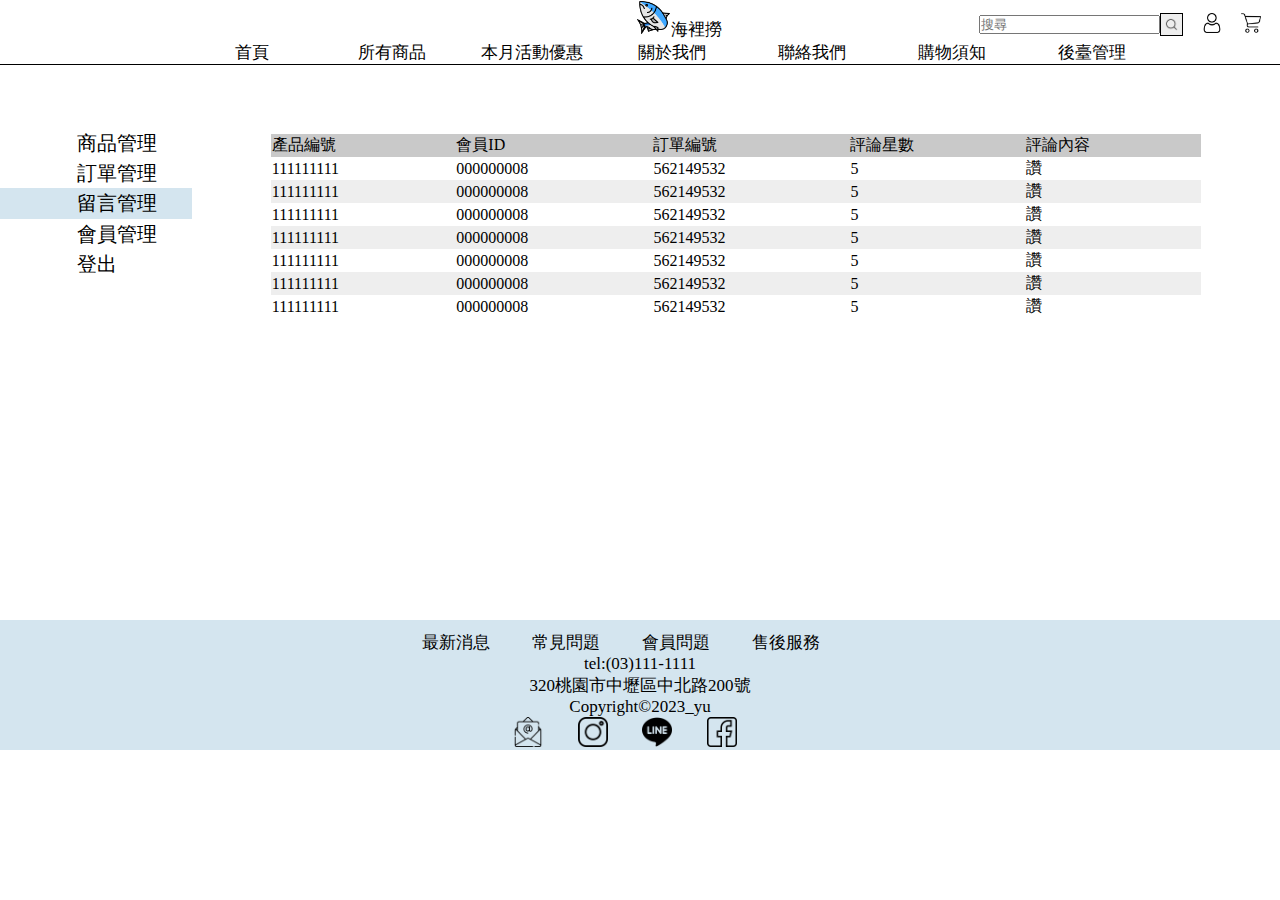
<file: Menagement_Comment.html>
<!DOCTYPE html>
<html lang="en">
<head>
    <meta charset="UTF-8">
    <meta http-equiv="X-UA-Compatible" content="IE=edge">
    <meta name="viewport" content="width=device-width, initial-scale=1.0">
    <title>訂單管理</title>
    <link rel="stylesheet" href="css/header.css">
    <link rel="stylesheet" href="css/member.css">
    <link rel="stylesheet" href="css/Menagement.css">
    <link rel="stylesheet" href="css/footer.css">
</head>
<body>
    <header>
        <div>
            <img class="logo" src="image/fish (2).png" alt="">海裡撈
            <a class="style" href="shopcar.html"><img class="search" src="image/shopping-cart.png" alt=""></a>
            <a class="style" href="member_center.html"><img class="search" src="image/user.png" alt=""></a>
            <div class="style"><div class="search_con"><input type="text" placeholder="搜尋" id=""><button class="searchbutton"><img src="image/search.png" class="search1" alt=""></button></div></div> 
        </div>
        <div>
            <nav>
                <ul class="nav-list">
                    <li>
                        <dl>
                            <dt><a href="index.html">首頁</a></dt>
                        </dl>
                    </li>
                    <li>
                        <dl>
                            <dt><a href="">所有商品</a></dt>
                            <dd><a href="alllist.html">ALL</a></dd>
                            <dd><a href="sortlist.html">魚類</a></dd>
                            <dd><a href="sortlist.html">甲殼類</a></dd>
                            <dd><a href="sortlist.html">軟體動物類</a></dd>
                            <dd><a href="sortlist.html">淺海</a></dd>
                            <dd><a href="sortlist.html">深海</a></dd>
                        </dl>
                    </li>
                    <li>
                        <dl>
                            <dt><a href="sale.html">本月活動優惠</a></dt>
                        </dl>
                    </li>
                    <li>
                        <dl>
                            <dt><a href="abuot_us.html">關於我們</a></dt>
                        </dl>
                    </li>
                    <li>
                        <dl>
                            <dt><a href="contactus.html">聯絡我們</a></dt>
                        </dl>
                    </li>
                    <li>
                        <dl>
                            <dt><a href="buy.html">購物須知</a></dt>
                        </dl>
                    </li>
                    <li>
                        <dl>
                            <dt><a href="Menagement_Good.html">後臺管理</a></dt>
                        </dl>
                    </li>
                </ul>
            </nav>
        </div>
    </header>
    <main>
        <article>
            <section>
                <table>
                    <tr style="background-color: rgb(201, 201, 201);">
                        <td>產品編號</td>
                        <td>會員ID</td>
                        <td>訂單編號</td>
                        <td>評論星數</td>
                        <td>評論內容</td>
                    </tr>
                    <tr>
                        <td>111111111</td>
                        <td>000000008</td>
                        <td>562149532</td>
                        <td>5</td>
                        <td>讚</td>
                    </tr>
                    <tr>
                        <td>111111111</td>
                        <td>000000008</td>
                        <td>562149532</td>
                        <td>5</td>
                        <td>讚</td>
                    </tr>
                    <tr>
                        <td>111111111</td>
                        <td>000000008</td>
                        <td>562149532</td>
                        <td>5</td>
                        <td>讚</td>
                    </tr>
                    <tr>
                        <td>111111111</td>
                        <td>000000008</td>
                        <td>562149532</td>
                        <td>5</td>
                        <td>讚</td>
                    </tr>
                    <tr>
                        <td>111111111</td>
                        <td>000000008</td>
                        <td>562149532</td>
                        <td>5</td>
                        <td>讚</td>
                    </tr>
                    <tr>
                        <td>111111111</td>
                        <td>000000008</td>
                        <td>562149532</td>
                        <td>5</td>
                        <td>讚</td>
                    </tr>
                    <tr>
                        <td>111111111</td>
                        <td>000000008</td>
                        <td>562149532</td>
                        <td>5</td>
                        <td>讚</td>
                    </tr>
                </table>
            </section>
        </article>
    </main>
    <aside>
        <nav>
            <div class="nosign"><a href="Menagement_Good.html">商品管理</a></div>
            <div class="nosign"><a href="Menagement_Order.html">訂單管理</a></div>
            <div class="sign"><a href="Menagement_Comment.html">留言管理</a></div>
            <div class="nosign"><a href="Menagement_Member.html">會員管理</a></div>
            <div class="nosign"><a href="index.html">登出</a></div>
        </nav>
    </aside>
    <footer>
        <nav>
            <a href="sale.html">最新消息</a>
            <a href="buy.html">常見問題</a>
            <a href="buy.html">會員問題</a>
            <a href="buy.html">售後服務</a>
        </nav>
        <div>
            tel:(03)111-1111<br>
            320桃園市中壢區中北路200號<br>
            Copyright©2023_yu 
        </div>
        <div>
            <a href="mailto:a0981002215@gmail.com" enctype="text/plain"><img class="social" src="image/email.png" alt=""></a>
            <a href="https://instagram.com/yu._0212?igshid=ZjE2NGZiNDQ="><img class="social" src="image/instagram.png" alt=""></a>
            <a href="https://instagram.com/yu._0212?igshid=ZjE2NGZiNDQ="><img class="social" src="image/line (1).png" alt=""></a>
            <a href="https://instagram.com/yu._0212?igshid=ZjE2NGZiNDQ="><img class="social" src="image/facebook.png" alt=""></a>
        </div>        
    </footer>
</body>
</html>
</file>
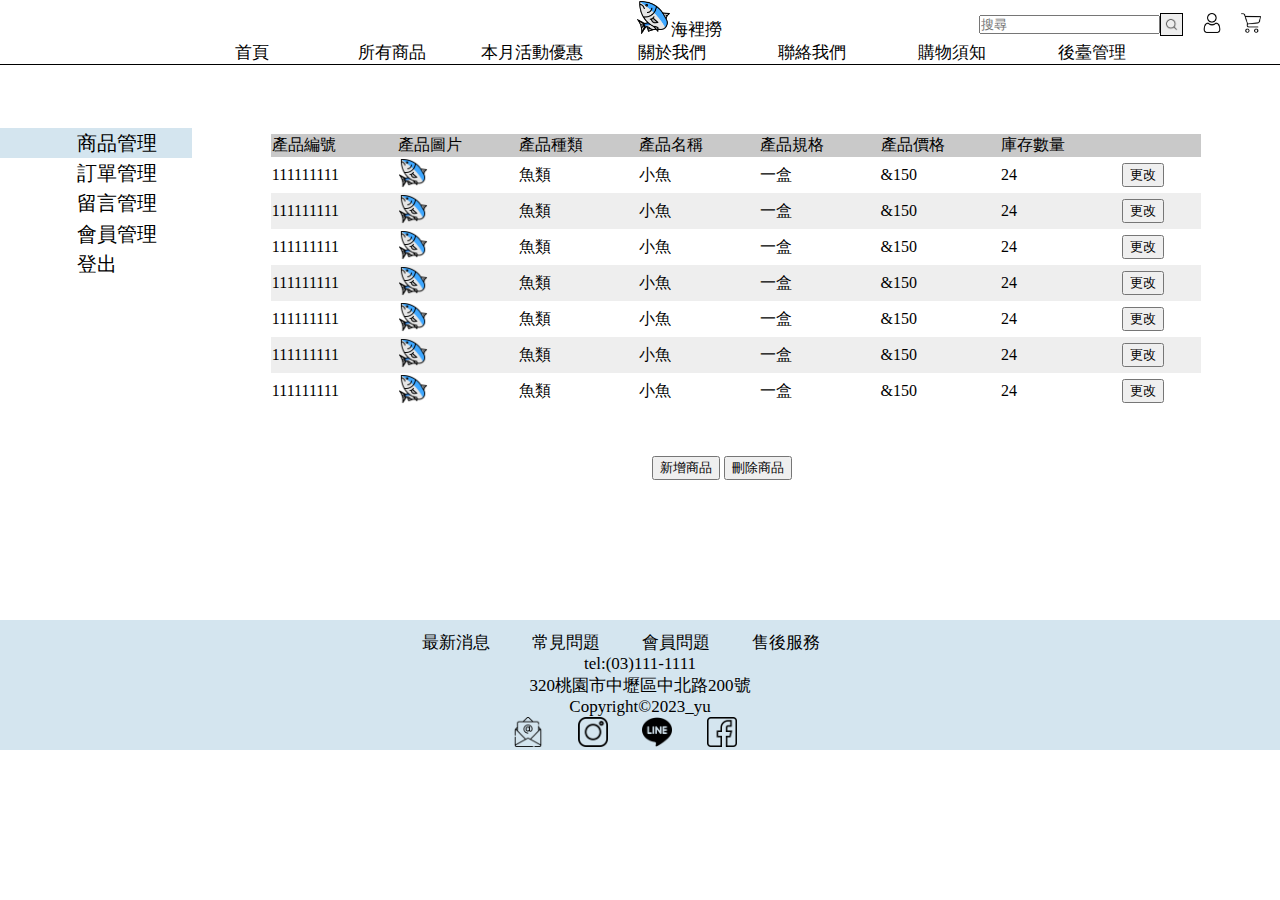
<file: Menagement_Good.html>
<!DOCTYPE html>
<html lang="en">
<head>
    <meta charset="UTF-8">
    <meta http-equiv="X-UA-Compatible" content="IE=edge">
    <meta name="viewport" content="width=device-width, initial-scale=1.0">
    <title>商品管理</title>
    <link rel="stylesheet" href="css/header.css">
    <link rel="stylesheet" href="css/member.css">
    <link rel="stylesheet" href="css/Menagement.css">
    <link rel="stylesheet" href="css/footer.css">
</head>
<body>
    <header>
        <div>
            <img class="logo" src="image/fish (2).png" alt="">海裡撈
            <a class="style" href="shopcar.html"><img class="search" src="image/shopping-cart.png" alt=""></a>
            <a class="style" href="member_center.html"><img class="search" src="image/user.png" alt=""></a>
            <div class="style"><div class="search_con"><input type="text" placeholder="搜尋" id=""><button class="searchbutton"><img src="image/search.png" class="search1" alt=""></button></div></div> 
        </div>
        <div>
            <nav>
                <ul class="nav-list">
                    <li>
                        <dl>
                            <dt><a href="index.html">首頁</a></dt>
                        </dl>
                    </li>
                    <li>
                        <dl>
                            <dt><a href="">所有商品</a></dt>
                            <dd><a href="alllist.html">ALL</a></dd>
                            <dd><a href="sortlist.html">魚類</a></dd>
                            <dd><a href="sortlist.html">甲殼類</a></dd>
                            <dd><a href="sortlist.html">軟體動物類</a></dd>
                            <dd><a href="sortlist.html">淺海</a></dd>
                            <dd><a href="sortlist.html">深海</a></dd>
                        </dl>
                    </li>
                    <li>
                        <dl>
                            <dt><a href="sale.html">本月活動優惠</a></dt>
                        </dl>
                    </li>
                    <li>
                        <dl>
                            <dt><a href="abuot_us.html">關於我們</a></dt>
                        </dl>
                    </li>
                    <li>
                        <dl>
                            <dt><a href="contactus.html">聯絡我們</a></dt>
                        </dl>
                    </li>
                    <li>
                        <dl>
                            <dt><a href="buy.html">購物須知</a></dt>
                        </dl>
                    </li>
                    <li>
                        <dl>
                            <dt><a href="Menagement_Good.html">後臺管理</a></dt>
                        </dl>
                    </li>
                </ul>
            </nav>
        </div>
    </header>
    <main>
        <article>
            <section>
                <table>
                    <tr style="background-color: rgb(201, 201, 201);">
                        <td>產品編號</td>
                        <td>產品圖片</td>
                        <td>產品種類</td>
                        <td>產品名稱</td>
                        <td>產品規格</td>
                        <td>產品價格</td>
                        <td>庫存數量</td>
                        <td> </td>
                    </tr>
                    <tr>
                        <td>111111111</td>
                        <td><img class="goodpic" src="image/fish (2).png" alt=""></td>
                        <td>魚類</td>
                        <td>小魚</td>
                        <td>一盒</td>
                        <td>&150</td>
                        <td>24</td>
                        <td><input type="button" value="更改" onclick="href=''"></td>
                    </tr>
                    <tr>
                        <td>111111111</td>
                        <td><img class="goodpic" src="image/fish (2).png" alt=""></td>
                        <td>魚類</td>
                        <td>小魚</td>
                        <td>一盒</td>
                        <td>&150</td>
                        <td>24</td>
                        <td><input type="button" value="更改" onclick="href=''"></td>
                    </tr>
                    <tr>
                        <td>111111111</td>
                        <td><img class="goodpic" src="image/fish (2).png" alt=""></td>
                        <td>魚類</td>
                        <td>小魚</td>
                        <td>一盒</td>
                        <td>&150</td>
                        <td>24</td>
                        <td><input type="button" value="更改" onclick="href=''"></td>
                    </tr>
                    <tr>
                        <td>111111111</td>
                        <td><img class="goodpic" src="image/fish (2).png" alt=""></td>
                        <td>魚類</td>
                        <td>小魚</td>
                        <td>一盒</td>
                        <td>&150</td>
                        <td>24</td>
                        <td><input type="button" value="更改" onclick="href=''"></td>
                    </tr>
                    <tr>
                        <td>111111111</td>
                        <td><img class="goodpic" src="image/fish (2).png" alt=""></td>
                        <td>魚類</td>
                        <td>小魚</td>
                        <td>一盒</td>
                        <td>&150</td>
                        <td>24</td>
                        <td><input type="button" value="更改" onclick="href=''"></td>
                    </tr>
                    <tr>
                        <td>111111111</td>
                        <td><img class="goodpic" src="image/fish (2).png" alt=""></td>
                        <td>魚類</td>
                        <td>小魚</td>
                        <td>一盒</td>
                        <td>&150</td>
                        <td>24</td>
                        <td><input type="button" value="更改" onclick="href=''"></td>
                    </tr>
                    <tr>
                        <td>111111111</td>
                        <td><img class="goodpic" src="image/fish (2).png" alt=""></td>
                        <td>魚類</td>
                        <td>小魚</td>
                        <td>一盒</td>
                        <td>&150</td>
                        <td>24</td>
                        <td><input type="button" value="更改" onclick="href=''"></td>
                    </tr>
                </table>
                <div class="button">
                    <input type="button" value="新增商品" onclick="href=''">
                    <input type="button" value="刪除商品" onclick="href=''">
                </div>
            </section>
        </article>
    </main>
    <aside>
        <nav>
            <div class="sign"><a href="Menagement_Good.html">商品管理</a></div>
            <div class="nosign"><a href="Menagement_Order.html">訂單管理</a></div>
            <div class="nosign"><a href="Menagement_Comment.html">留言管理</a></div>
            <div class="nosign"><a href="Menagement_Member.html">會員管理</a></div>
            <div class="nosign"><a href="index.html">登出</a></div>
        </nav>
    </aside>
    <footer>
        <nav>
            <a href="sale.html">最新消息</a>
            <a href="buy.html">常見問題</a>
            <a href="buy.html">會員問題</a>
            <a href="buy.html">售後服務</a>
        </nav>
        <div>
            tel:(03)111-1111<br>
            320桃園市中壢區中北路200號<br>
            Copyright©2023_yu 
        </div>
        <div>
            <a href="mailto:a0981002215@gmail.com" enctype="text/plain"><img class="social" src="image/email.png" alt=""></a>
            <a href="https://instagram.com/yu._0212?igshid=ZjE2NGZiNDQ="><img class="social" src="image/instagram.png" alt=""></a>
            <a href="https://instagram.com/yu._0212?igshid=ZjE2NGZiNDQ="><img class="social" src="image/line (1).png" alt=""></a>
            <a href="https://instagram.com/yu._0212?igshid=ZjE2NGZiNDQ="><img class="social" src="image/facebook.png" alt=""></a>
        </div>        
    </footer>
</body>
</html>
</file>
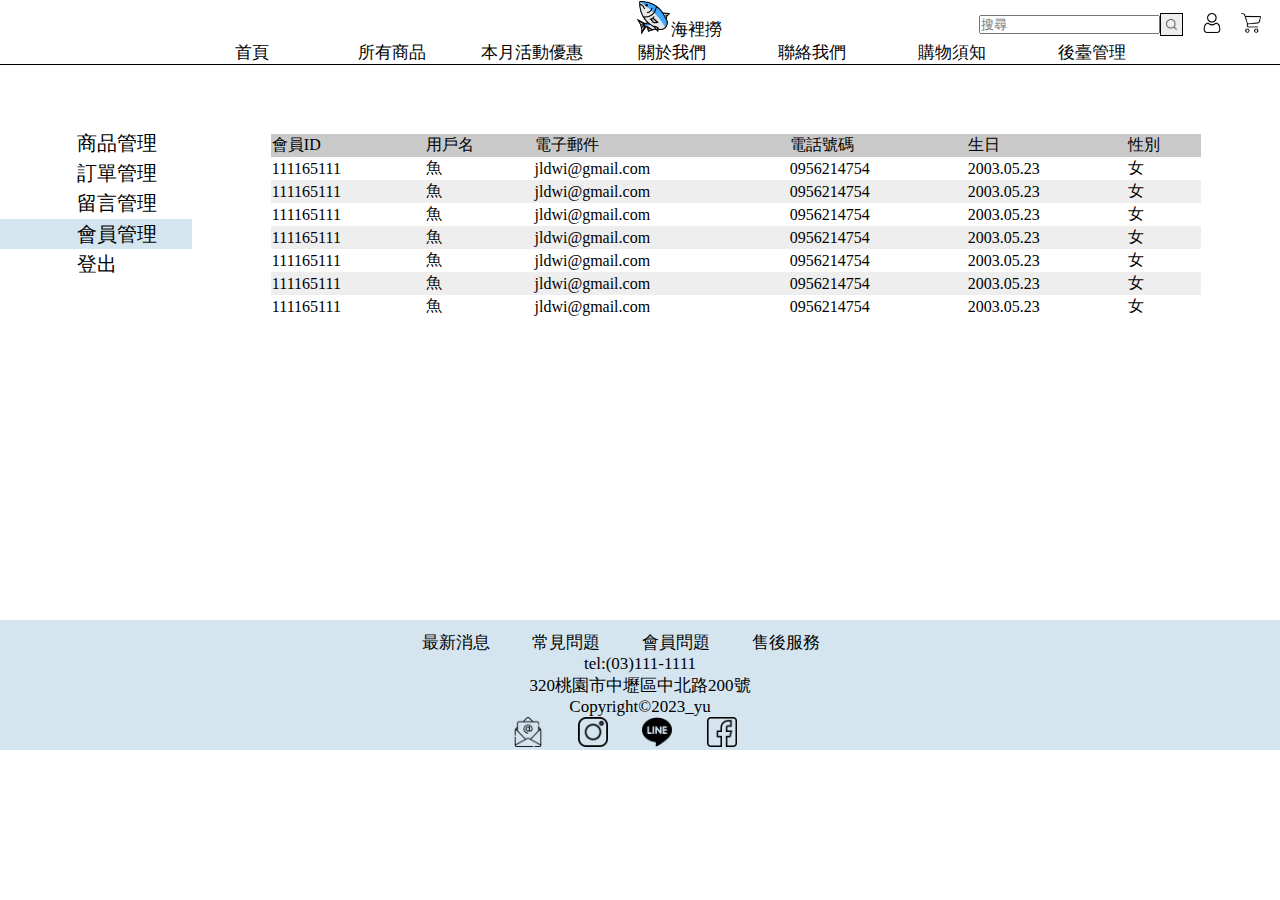
<file: Menagement_Member.html>
<!DOCTYPE html>
<html lang="en">
<head>
    <meta charset="UTF-8">
    <meta http-equiv="X-UA-Compatible" content="IE=edge">
    <meta name="viewport" content="width=device-width, initial-scale=1.0">
    <title>訂單管理</title>
    <link rel="stylesheet" href="css/header.css">
    <link rel="stylesheet" href="css/member.css">
    <link rel="stylesheet" href="css/Menagement.css">
    <link rel="stylesheet" href="css/footer.css">
</head>
<body>
    <header>
        <div>
            <img class="logo" src="image/fish (2).png" alt="">海裡撈
            <a class="style" href="shopcar.html"><img class="search" src="image/shopping-cart.png" alt=""></a>
            <a class="style" href="member_center.html"><img class="search" src="image/user.png" alt=""></a>
            <div class="style"><div class="search_con"><input type="text" placeholder="搜尋" id=""><button class="searchbutton"><img src="image/search.png" class="search1" alt=""></button></div></div> 
        </div>
        <div>
            <nav>
                <ul class="nav-list">
                    <li>
                        <dl>
                            <dt><a href="index.html">首頁</a></dt>
                        </dl>
                    </li>
                    <li>
                        <dl>
                            <dt><a href="">所有商品</a></dt>
                            <dd><a href="alllist.html">ALL</a></dd>
                            <dd><a href="sortlist.html">魚類</a></dd>
                            <dd><a href="sortlist.html">甲殼類</a></dd>
                            <dd><a href="sortlist.html">軟體動物類</a></dd>
                            <dd><a href="sortlist.html">淺海</a></dd>
                            <dd><a href="sortlist.html">深海</a></dd>
                        </dl>
                    </li>
                    <li>
                        <dl>
                            <dt><a href="sale.html">本月活動優惠</a></dt>
                        </dl>
                    </li>
                    <li>
                        <dl>
                            <dt><a href="abuot_us.html">關於我們</a></dt>
                        </dl>
                    </li>
                    <li>
                        <dl>
                            <dt><a href="contactus.html">聯絡我們</a></dt>
                        </dl>
                    </li>
                    <li>
                        <dl>
                            <dt><a href="buy.html">購物須知</a></dt>
                        </dl>
                    </li>
                    <li>
                        <dl>
                            <dt><a href="Menagement_Good.html">後臺管理</a></dt>
                        </dl>
                    </li>
                </ul>
            </nav>
        </div>
    </header>
    <main>
        <article>
            <section>
                <table>
                    <tr style="background-color: rgb(201, 201, 201);">
                        <td>會員ID</td>
                        <td>用戶名</td>
                        <td>電子郵件</td>
                        <td>電話號碼</td>
                        <td>生日</td>
                        <td>性別</td>
                    </tr>
                    <tr>
                        <td>111165111</td>
                        <td>魚</td>
                        <td>jldwi@gmail.com</td>
                        <td>0956214754</td>
                        <td>2003.05.23</td>
                        <td>女</td>
                    </tr>
                    <tr>
                        <td>111165111</td>
                        <td>魚</td>
                        <td>jldwi@gmail.com</td>
                        <td>0956214754</td>
                        <td>2003.05.23</td>
                        <td>女</td>
                    </tr>
                    <tr>
                        <td>111165111</td>
                        <td>魚</td>
                        <td>jldwi@gmail.com</td>
                        <td>0956214754</td>
                        <td>2003.05.23</td>
                        <td>女</td>
                    </tr>
                    <tr>
                        <td>111165111</td>
                        <td>魚</td>
                        <td>jldwi@gmail.com</td>
                        <td>0956214754</td>
                        <td>2003.05.23</td>
                        <td>女</td>
                    </tr>
                    <tr>
                        <td>111165111</td>
                        <td>魚</td>
                        <td>jldwi@gmail.com</td>
                        <td>0956214754</td>
                        <td>2003.05.23</td>
                        <td>女</td>
                    </tr>
                    <tr>
                        <td>111165111</td>
                        <td>魚</td>
                        <td>jldwi@gmail.com</td>
                        <td>0956214754</td>
                        <td>2003.05.23</td>
                        <td>女</td>
                    </tr>
                    <tr>
                        <td>111165111</td>
                        <td>魚</td>
                        <td>jldwi@gmail.com</td>
                        <td>0956214754</td>
                        <td>2003.05.23</td>
                        <td>女</td>
                    </tr>
                </table>
            </section>
        </article>
    </main>
    <aside>
        <nav>
            <div class="nosign"><a href="Menagement_Good.html">商品管理</a></div>
            <div class="nosign"><a href="Menagement_Order.html">訂單管理</a></div>
            <div class="nosign"><a href="Menagement_Comment.html">留言管理</a></div>
            <div class="sign"><a href="Menagement_Member.html">會員管理</a></div>
            <div class="nosign"><a href="index.html">登出</a></div>
        </nav>
    </aside>
    <footer>
        <nav>
            <a href="sale.html">最新消息</a>
            <a href="buy.html">常見問題</a>
            <a href="buy.html">會員問題</a>
            <a href="buy.html">售後服務</a>
        </nav>
        <div>
            tel:(03)111-1111<br>
            320桃園市中壢區中北路200號<br>
            Copyright©2023_yu 
        </div>
        <div>
            <a href="mailto:a0981002215@gmail.com" enctype="text/plain"><img class="social" src="image/email.png" alt=""></a>
            <a href="https://instagram.com/yu._0212?igshid=ZjE2NGZiNDQ="><img class="social" src="image/instagram.png" alt=""></a>
            <a href="https://instagram.com/yu._0212?igshid=ZjE2NGZiNDQ="><img class="social" src="image/line (1).png" alt=""></a>
            <a href="https://instagram.com/yu._0212?igshid=ZjE2NGZiNDQ="><img class="social" src="image/facebook.png" alt=""></a>
        </div>        
    </footer>
</body>
</html>
</file>
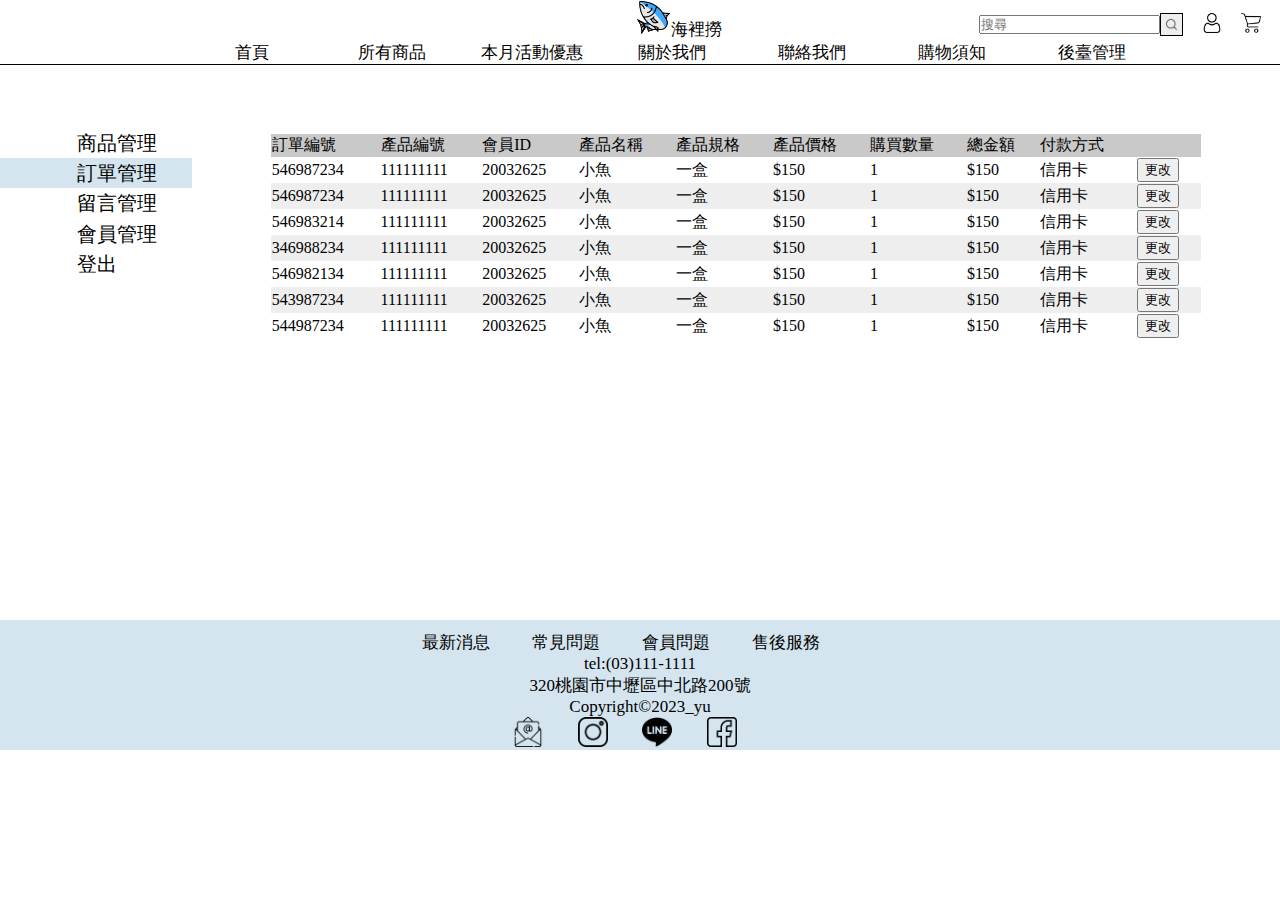
<file: Menagement_Order.html>
<!DOCTYPE html>
<html lang="en">
<head>
    <meta charset="UTF-8">
    <meta http-equiv="X-UA-Compatible" content="IE=edge">
    <meta name="viewport" content="width=device-width, initial-scale=1.0">
    <title>訂單管理</title>
    <link rel="stylesheet" href="css/header.css">
    <link rel="stylesheet" href="css/member.css">
    <link rel="stylesheet" href="css/Menagement.css">
    <link rel="stylesheet" href="css/footer.css">
</head>
<body>
    <header>
        <div>
            <img class="logo" src="image/fish (2).png" alt="">海裡撈
            <a class="style" href="shopcar.html"><img class="search" src="image/shopping-cart.png" alt=""></a>
            <a class="style" href="member_center.html"><img class="search" src="image/user.png" alt=""></a>
            <div class="style"><div class="search_con"><input type="text" placeholder="搜尋" id=""><button class="searchbutton"><img src="image/search.png" class="search1" alt=""></button></div></div> 
        </div>
        <div>
            <nav>
                <ul class="nav-list">
                    <li>
                        <dl>
                            <dt><a href="index.html">首頁</a></dt>
                        </dl>
                    </li>
                    <li>
                        <dl>
                            <dt><a href="">所有商品</a></dt>
                            <dd><a href="alllist.html">ALL</a></dd>
                            <dd><a href="sortlist.html">魚類</a></dd>
                            <dd><a href="sortlist.html">甲殼類</a></dd>
                            <dd><a href="sortlist.html">軟體動物類</a></dd>
                            <dd><a href="sortlist.html">淺海</a></dd>
                            <dd><a href="sortlist.html">深海</a></dd>
                        </dl>
                    </li>
                    <li>
                        <dl>
                            <dt><a href="sale.html">本月活動優惠</a></dt>
                        </dl>
                    </li>
                    <li>
                        <dl>
                            <dt><a href="abuot_us.html">關於我們</a></dt>
                        </dl>
                    </li>
                    <li>
                        <dl>
                            <dt><a href="contactus.html">聯絡我們</a></dt>
                        </dl>
                    </li>
                    <li>
                        <dl>
                            <dt><a href="buy.html">購物須知</a></dt>
                        </dl>
                    </li>
                    <li>
                        <dl>
                            <dt><a href="Menagement_Good.html">後臺管理</a></dt>
                        </dl>
                    </li>
                </ul>
            </nav>
        </div>
    </header>
    <main>
        <article>
            <section>
                <table>
                    <tr style="background-color: rgb(201, 201, 201);">
                        <td>訂單編號</td>
                        <td>產品編號</td>
                        <td>會員ID</td>
                        <td>產品名稱</td>
                        <td>產品規格</td>
                        <td>產品價格</td>
                        <td>購買數量</td>
                        <td>總金額</td>
                        <td>付款方式</td>
                        <td> </td>
                    </tr>
                    <tr>
                        <td>546987234</td>
                        <td>111111111</td>
                        <td>20032625</td>
                        <td>小魚</td>
                        <td>一盒</td>
                        <td>$150</td>
                        <td>1</td>
                        <td>$150</td>
                        <td>信用卡</td>
                        <td><input type="button" value="更改" onclick="href=''"></td>
                    </tr>
                    <tr>
                        <td>546987234</td>
                        <td>111111111</td>
                        <td>20032625</td>
                        <td>小魚</td>
                        <td>一盒</td>
                        <td>$150</td>
                        <td>1</td>
                        <td>$150</td>
                        <td>信用卡</td>
                        <td><input type="button" value="更改" onclick="href=''"></td>
                    </tr>
                    <tr>
                        <td>546983214</td>
                        <td>111111111</td>
                        <td>20032625</td>
                        <td>小魚</td>
                        <td>一盒</td>
                        <td>$150</td>
                        <td>1</td>
                        <td>$150</td>
                        <td>信用卡</td>
                        <td><input type="button" value="更改" onclick="href=''"></td>
                    </tr>
                    <tr>
                        <td>346988234</td>
                        <td>111111111</td>
                        <td>20032625</td>
                        <td>小魚</td>
                        <td>一盒</td>
                        <td>$150</td>
                        <td>1</td>
                        <td>$150</td>
                        <td>信用卡</td>
                        <td><input type="button" value="更改" onclick="href=''"></td>
                    </tr>
                    <tr>
                        <td>546982134</td>
                        <td>111111111</td>
                        <td>20032625</td>
                        <td>小魚</td>
                        <td>一盒</td>
                        <td>$150</td>
                        <td>1</td>
                        <td>$150</td>
                        <td>信用卡</td>
                        <td><input type="button" value="更改" onclick="href=''"></td>
                    </tr>
                    <tr>
                        <td>543987234</td>
                        <td>111111111</td>
                        <td>20032625</td>
                        <td>小魚</td>
                        <td>一盒</td>
                        <td>$150</td>
                        <td>1</td>
                        <td>$150</td>
                        <td>信用卡</td>
                        <td><input type="button" value="更改" onclick="href=''"></td>
                    </tr>
                    <tr>
                        <td>544987234</td>
                        <td>111111111</td>
                        <td>20032625</td>
                        <td>小魚</td>
                        <td>一盒</td>
                        <td>$150</td>
                        <td>1</td>
                        <td>$150</td>
                        <td>信用卡</td>
                        <td><input type="button" value="更改" onclick="href=''"></td>
                    </tr>
                </table>
            </section>
        </article>
    </main>
    <aside>
        <nav>
            <div class="nosign"><a href="Menagement_Good.html">商品管理</a></div>
            <div class="sign"><a href="Menagement_Order.html">訂單管理</a></div>
            <div class="nosign"><a href="Menagement_Comment.html">留言管理</a></div>
            <div class="nosign"><a href="Menagement_Member.html">會員管理</a></div>
            <div class="nosign"><a href="index.html">登出</a></div>
        </nav>
    </aside>
    <footer>
        <nav>
            <a href="sale.html">最新消息</a>
            <a href="buy.html">常見問題</a>
            <a href="buy.html">會員問題</a>
            <a href="buy.html">售後服務</a>
        </nav>
        <div>
            tel:(03)111-1111<br>
            320桃園市中壢區中北路200號<br>
            Copyright©2023_yu 
        </div>
        <div>
            <a href="mailto:a0981002215@gmail.com" enctype="text/plain"><img class="social" src="image/email.png" alt=""></a>
            <a href="https://instagram.com/yu._0212?igshid=ZjE2NGZiNDQ="><img class="social" src="image/instagram.png" alt=""></a>
            <a href="https://instagram.com/yu._0212?igshid=ZjE2NGZiNDQ="><img class="social" src="image/line (1).png" alt=""></a>
            <a href="https://instagram.com/yu._0212?igshid=ZjE2NGZiNDQ="><img class="social" src="image/facebook.png" alt=""></a>
        </div>        
    </footer>
</body>
</html>
</file>
<file: css/index_style.css>
@import url('https://fonts.googleapis.com/css2?family=Noto+Serif+TC:wght@600&display=swap');


body{
    width: 100%;
    height: 2310px;
    margin: 0px;
    padding: 0px;
    display: grid;
    grid-template-rows:80px auto 880px 400px 130px;
    grid-template-columns:auto;
    grid-template-areas: 
    "header"
    "main"
    "section"
    "aside"
    "footer";
    font-family: 'Noto Serif TC', serif;
}
main{
    grid-area: main;
    margin: 0%;
    padding: 0%;
}

section{
    grid-area: section;
    margin: 0%;
    padding: 0%;
    display: flex;
    flex-direction: column;
    align-items: center;
}

aside{
    grid-area: aside;
    margin: 0%;
    padding: 0%;
}

.aside1{
    width: 100%;
    height: 90%;
    display: flex;
    flex-direction: row;
    align-self: center;
    justify-content: center;
}

button{
    background-color: rgb(0, 0, 170);
    color: white;
    display: flexbox;
    border: none;
    padding: 12px 16px;
    font-family: "標楷體";
    border-radius: 5px;
    font-size: 17px;
}

h2{
    text-align: center;
}


.map_button{
    padding: 20px;
    display: flex;
    flex-direction: row;
    /* align-items: center; */
    justify-content: center;
    cursor: pointer;
}

.map_button img{
    border-radius: 50%;
    height: 200px;
    width: 200px;
    /* position: relative; */
    left: 33%;
    /* padding: 10px; */
    margin: 0% 5%;
}

.buttonpic{
    cursor: pointer;
}

.worldmap{
    cursor: url(../image/fishing\ rod.cur),auto;
    margin-left: auto;
    margin-right: auto;
}
area{
    cursor: url(../image/fishing\ rod.cur),auto;
}
.item{
    width: 90%;
    height: auto;
}

.imgzone_odd{
    float: left; 
    width: 20%;
    margin-left: 20px;
    margin-right: auto;
}
.imgzone_even{
    float: right; 
    width: 20%;
    margin-left: auto;
    margin-right: 20px;
}
.description_odd{
    float: right;
    width: 75%;
    margin-right: 20px;
}
.description_even{
    float: left;
    width: 75%;
    margin-left: 20px;
}

.item img{
    max-width: 100%;
    height: auto;
}

.event1{
float: left;
width: 16.3%;
margin: 10px 4% 5px 4%;
padding: 11px 4.5% 3px 4.5%;
background-color: rgb(97, 198, 231);
border-radius: 30px;
}
.event img{
    max-width: 100%;
    height: auto;
}
.reset{
    clear: both;
}

.sorttit{
    display: flex;
    flex-direction: row;
    /* justify-content: center; */
    font-size: 20px;
    margin: 0%;
    padding: 0%;
    margin-top: -0.7cm; 
}

.sorttit .crab{
    margin-left: 20%;
}


.sorttit .fish{
    margin-left:25% ;
} 

.sorttit .oct{
    margin-left:18% ;
}

.buttonpic:hover {
    transform: scale(1.05)
}

.hotback{
    width: 94%;
    height: 100%;
}

.hottit{
    font-size: 24px;
    font-family: "標楷體";
    text-align: center;
    margin-bottom: 1cm;
}

.hotitem{
    width: 100%;
    height: 250px;
    margin-bottom: 0.3cm;
}

.hotleft{
    width: 40%;
    height: 100%;
    float: left;
    display: flex;
    flex-direction: column;
    align-items: center;
}

.hotright{
    width: 60%;
    height: 100%;
    float: left;
    display: flex;
    flex-direction: column;
    justify-content: center;
}

.wave{
    height: 230px;
    width: 300px;
    background-image: url(../image/wave.png);
    background-size: cover;
    z-index: 2;
    position: absolute;
    margin-left: 1cm;
}

.circle{
    height: 240px;
    width: 240px;
    background-color: lightblue;
    border-radius: 50%;
    z-index: 0;
    position: absolute;
    margin-left: 1cm;
}

.hotgoodpic{
    height: 200px;
    width: 200px;
    position: absolute;
    z-index: 1;
    margin-left: 4cm;
    margin-top: 0.8cm;
}

.hotgood{
    display: flex;
    flex-direction: column;
    align-items: center;
}

.hotright button{
    background-color: rgb(10, 18, 78);
    padding: 0%;
    border-radius: 3px;
    padding: 0% 3%;
    float: right;
    margin-right: 2%;
}

.hotleft1 button{
    background-color: rgb(10, 18, 78);
    padding: 0%;
    border-radius: 3px;
    padding: 0% 3%;
    float: left;
}

.hotright .tit,.hotleft1 .tit{
    font-size: 22px;
}

.textre{
    width: 90%;
    height: 100%;
}

.hotleft1{
    width: 60%;
    height: 100%;
    float: left;
    display: flex;
    flex-direction: column;
    justify-content: center;
}

.hotleft1 .textre{
    width: 90%;
    height: 100%;
    margin-left: 10%;
}

.hotright1{
    width: 40%;
    height: 100%;
    float: left;
    display: flex;
    flex-direction: column;
    align-items: center;
}

.card{
    width: 16%;
    height: 270px;
    border-radius: 20px;
    margin: 0% 5%;
}

.cardphoto{
    width: 100%;
    height: 70%;
    background-color: lightblue;
    display: flex;
    flex-direction: column;
    align-items: center;
    justify-content: center;
    border-radius: 20px 20px 0px 0px;
}

.cardconent{
    width: 100%;
    height: 30%;
    background-color: lightblue;
    font-size: 18px;
    display: flex;
    flex-direction: column;
    align-items: center;
    justify-content: center;
    border-radius: 0px 0px 20px 20px;
}



.cardimg{
    width: 170px;
    height: 170px;
}

@media only screen and (max-width: 425px) {
    .text {font-size: 11px}
    .slideshow-container {
        height: auto;
      }
    button{
        padding: 6px 8px;
    }
    .worldmap{
        margin-left: auto;
        margin-right: auto;
        width: 100%;
    }
  }
</file>
<file: css/advertisement.css>
.advertisement {
    background-color: lightblue;
    text-align:center;
    width: 100%;
}

.advpic{
    /* margin-left: auto;
    margin-right: auto;
    vertical-align: middle; */
    width: 100%;
    height: 100%;
}
.slideshow-container {
    max-width: 1000px;
    position: relative;
    margin: 10px auto;
    height: 350px;
  }

.dot {
    height: 15px;
    width: 15px;
    margin: 0 2px;
    background-color: #eee;
    border-radius: 50%;
    display: inline-block;
    transition: background-color 0.6s ease;
  }
  
  .active {
    background-color: #8aabcc;
  }
  
  /* Fading animation */
  .fade {
    animation-name: fade;
    animation-duration: 1.5s;
    /* margin: 10px auto; */
  }
  
.adverphoto{
  width: 100%;
  height: 400px;
  margin-top: 0.5cm;
}
  @keyframes fade {
    from {opacity: .4} 
    to {opacity: 1}
  }
</file>
<file: css/header.css>
header{
    grid-area: header;
    background-color: white;
    font-family: "標楷體";
    font-size: 17px;
    text-align: center;
    border-bottom: 1.5px black solid;
    width: 100%;
    position: fixed; 
    max-height: 80px;
    margin: 0%;
    padding: 0%;
    z-index: 100;
}

a{
    text-decoration: none;
}

.logo{
    width: 35px;
    height: 35px;
    margin-left: 10cm;
}

.search{
    width: 20px;
    height: 20px;
}

.search1{
    width: 15px;
    height: 15px;
}

.style{
    float: right;
    margin-right: 0.5cm;
    margin-top: 1%;
}

header button{
    width: 23px;
    height: 23px;
    background-color: #eee;
    border: 1px black solid;
    padding: 0%;
}

header input{
    margin: 0%;
    padding: 0%
}

.nav-list{
    list-style-type: none;
    margin: 0%;
    padding: 0%;
    margin-left: 15%;
}

header .nav-list li{
    float: left;
    margin-right: 20px;
}

.nav-list li dl a , .nav-list li dd a{
    display: block;
}

.nav-list li dt{
    width: 120px;
    margin: 0;
    text-align: center;
    overflow: hidden;
}

.nav-list li dt a,.nav-list li dt a:visited{
    display: block;
    color: black;
    text-decoration: none;
}

.nav-list li dd{
    margin: 0;
    padding: 0;
    background-color: #eee;
}

.nav-list li dd a,.nav-list li dd a:visited{
    display: block;
    text-decoration: none;
    text-align: left;
    color: black;
}

.nav-list li dd{
    display: none;
    position: relative;
    z-index: 2;
}

.nav-list li:hover dd, .nav-list li a:hover dd{
    display: block;
}

 
.nav-list li dd a:hover{
    color: white;
    background-color: rgb(149, 142, 246);
}

.searchbutton{
    display: flex;
    flex-direction: row;
    align-items: center;
    justify-content: center;
}

.search_con{
    display: flex;
    flex-direction: row;
    align-items: center;
    justify-content: center;
}
</file>
<file: css/footer.css>
footer{
    grid-area: footer;
    background-color: #d4e5ef;
    text-align: center;
    font-family: "標楷體";
    font-size: 17px;
    position: sticky;
}


.social{
    width: 30px;
    height: 30px;
    padding-right: 0.8cm;
}

footer nav{
    margin-top: 0.3cm;
}

footer nav a{
    padding-right: 1cm;
}

footer nav a:visited{
    color: black;
}

footer nav a:link{
    color: black;
}

footer nav a:hover{
    color: #1d5a9a;
}
</file>
<file: css/about_us.css>
body {
    width: 100%;
    height: 2200px;
    margin: 0px;
    padding: 0px;
    display: grid;
    grid-template-rows: 80px 350px auto 90px 130px;
    grid-template-columns: auto;
    grid-template-areas:
        "header"
        "main"
        "section"
        "aside"
        "footer";
}

main {
    grid-area: main;
    width: 100%;
    height: 100%;
    margin: 0%;
    padding: 0%;
    background-color: white;
}

section {
    grid-area: section;
    width: 100%;
    height: 100%;
    padding: 0%;
    margin: 0%;
}

aside {
    grid-area: aside;
    width: 100%;
    height: 100%;
    background-image: url(../image/seascape-4788749_1280.jpg);
    background-position: bottom;
    position: sticky;

}

.biglogoback {
    height: 300px;
    width: 300px;
    background-color: lightblue;
    margin-top: 2%;
    margin-left: 5%;
    border-radius: 50%;
    float: left;
    display: flex;
    flex-direction: column;
    align-items: center;
    justify-content: center;
}

.biglogo {
    height: 220px;
    width: 200px;
}

.teamintr {
    width: 50%;
    height: 100%;
    float: right;
    margin-right: 20%;
    margin-top: 3%;
    font-size: 17px;
    font-family: "標楷體";
}

.teamintr div p {
    font-size: 19px;
}

.teammembertit {
    width: 100%;
    height: 50px;
    background-color: white;
    display: flex;
    flex-direction: column;
    align-items: center;
    justify-content: center;
    font-size: 20px;
    font-family: "標楷體";
}

.teammembercontent {
    width: 100%;
    height: 1550px;
    background-image: url("../image/seascape-4788749_1280.jpg");
    background-repeat: no-repeat;
    background-size: cover;
}

.teammemberphototext {
    width: 75%;
    height: 100%;
    float: left;
}

.boat {
    width: 25%;
    height: 100%;
    float: right;
    display: flex;
    flex-direction: column;
    align-items: center;
}

.logo1 {
    width: 200px;
    height: 200px;
    border-radius: 15px;
}


.card {
    display: flex;
    margin: 50px;
    justify-content: center;
}

.photo {
    width: 200px;
    height: 200px;
    background-color: white;
    border-radius: 15px;

}

.photo:hover {
    transform: scale(1.05)
}

.say {
    margin: 15px;
    width: 500px;
    background-color: white;
    border-radius: 15px
}

.boatfixed {
    height: 200px;
    width: 200px;
    position: fixed;
}

.pier {
    position: absolute;
    z-index: +2;
    top: 1900px;
}
</file>
<file: css/alllist.css>
body{
    width: 100%;
    height: 3360px;
    margin: 0px;
    padding: 0px;
    font-family: "標楷體";
    display: grid;
    grid-template-rows:80px 1050px 1050px 1050px 130px;
    grid-template-columns:auto;
    grid-template-areas: 
    "header"
    "section1"
    "section2"
    "section3"
    "footer";
}

.section1{
    grid-area: section1;
}

.section2{
    grid-area: section2;
}

.section3{
    grid-area: section3;
}

main{
    
    width: 100%;
    height: 350px;
    display: flex;
    flex-direction: column;
    align-items: center;
    justify-content: end;
}

section{
    width: 100%;
    height: 750px;
}

.introduceback{
    width: 90%;
    height: 90%;
    display: flex;
    flex-direction: column;
    align-items: center;
}

.sortgood{
    width: 100%;
    height: 38%;
    display: flex;
    flex-direction: row;
    justify-content: center;
    align-items: center;
    margin-bottom: 2%;
}

.tit{
    font-size: 20px;
    text-align: center;
    background-color: lightblue;
    width: 90%;
    margin-left: 5%;
    margin-bottom: 1cm;
}

.card{
    width: 220px;
    height: 250px;
    margin: 0% 2% 1% 2%;
}

.cardphoto{
    width: 100%;
    height: 70%;
    background-color:#d4e5ef;
    display: flex;
    flex-direction: column;
    align-items: center;
    justify-content: center;
    border-radius: 15px 15px 0px 0px;
}

.cardpic{
    width: 150px;
    height: 150px;
}

.cardtext{
    width: 100%;
    height: 30%;
}

.cardtext1{
    width: 100%;
    height: 70%;
    background-color: lightblue;
    font-family: "標楷體";
    font-size: 17px;
    text-align: center;
    display: flex;
    flex-direction: column;
    align-items: center;
}

.cardtext2{
    width: 100%;
    height: 30%;
    background-color:lightblue;
    display: flex;
    flex-direction: column;
    align-items: end;
    font-size: 20px;
    border-radius: 0px 0px 15px 15px;
}



.cartphoto{
    width: 20px;
    height: 20px;
    margin-right: 0.3cm;
}
</file>
<file: css/buy.css>
body {
    width: 100%;
    height: 750px;
    margin: 0px;
    padding: 0px;
    display: grid;
    grid-template-rows: 80px auto 130px;
    grid-template-columns: auto;
    grid-template-areas:
        "header"
        "main"
        "footer";
}


.fuction {
    text-align: right;
}

.menu {
    margin-left: 30px;
    padding-right: 20px;
}


main {
    grid-area: main;
    margin: 20px 80px;
}


.Q {
    width: 500px;
    background-color: lightblue;
    padding: 5px 10px;
    border-radius: 15px;
    text-align: left;
    color: darkblue;
    font-size: 18px;
    cursor: pointer;
}

#Q1:hover {
    color: red;
}

#Q2:hover {
    color: red;
}

#Q3:hover {
    color: red;
}

#Q4:hover {
    color: red;
}

#Q5:hover {
    color: red;
}

#Q6:hover {
    color: red;
}

#Q7:hover {
    color: red;
}

#Q8:hover {
    color: red;
}

#Q9:hover {
    color: red;
}

#Q10:hover {
    color: red;
}

#Q11:hover {
    color: red;
}

#Q12:hover {
    color: red;
}

.A {
    display: none;
    margin: 10px 5px;
}
</file>
<file: css/member.css>
body{
    width: 100%;
    height: 750px;
    margin: 0px;
    padding: 0px;
    display: grid;
    grid-template-rows:80px auto 130px;
    grid-template-columns: 15% auto;
    grid-template-areas: 
    "header header"
    "aside main"
    "footer footer";
}

main{
    grid-area: main;
    /* background-color: #eee; */
    margin: 0%;
    padding: 0%; 
}

aside{
    grid-area: aside;
    /* background-color: rgb(88, 171, 181); */
    font-family: "標楷體";
    font-size: 20px;
    display: flex;
    flex-direction: column;
    margin: 0%;
    padding: 0%; 
}

aside nav{
    margin-top: 25%;
    /* margin-left: 40%; */
}

aside nav a{
    line-height: 0.8cm;
}

aside nav a:visited{
    color: black;
}

aside nav a:link{
    color: black;
}

aside nav a:hover{
    color: #1d5a9a;
}

h3{
    text-align: center;
    font-family: "標楷體";
}

hr{
    width: 90%;
    margin-left: 5%;
}

aside nav .sign{
    background-color:#d4e5ef;
    padding-left: 40%;

}

aside nav .nosign{
    padding-left: 40%;
}
</file>
<file: css/comment.css>
.pos{
    width: 100%;
    height: 100%;
    background-color: bisque;
}

.tabs{
    display: flex;
    flex-wrap: wrap;
    max-width: 90%;
    font-family: "標楷體";
    margin-left:5% ;
}

.tabs_label{
    cursor: pointer;
    margin-right: 3%;
}

.tabs_radio{
    display: none;
}

.tabs_content{
    order: 1;
    width: 100%;
    display: none;
}

.tabs_radio:checked+.tabs_label{
    color: rgb(28, 28, 103);
    border-bottom: 1px solid rgb(28, 28, 103);
}

.tabs_radio:checked+.tabs_label+.tabs_content{
    display: block;
}

.left{
    width: 15%;
    height: 250px;
    margin: 2% 4% 3% 2%;
    background-color: #d4e5ef;
    float: left;
}

.left table{
    display: flex;
    flex-direction: row;
    justify-content: center;
}

.right table{
    width: 75%;
}


.right td{
    border: 1px solid black;
}

.right .goodpic{
    width: 80px;
    height: 80px;
    background-color: #eee;
    margin-left: 20%;
    margin-top: 5%;
    margin-bottom: 5%;
}

.table_td{
    width: 20%;
}

.stars label{
    color: lightgrey;
    text-shadow: 1px 1px #eee;
    float: right;
}

.stars label::before{
    content: "★";
}

.stars input{
    display: none;
}

.stars input:checked ~ label{
    color: gold;
    text-shadow: 1px 1px #c60;
}

.stars{
    float: left;
}

.stars:not(:checked)>label:hover,
.stars:not(:checked)>label:hover ~ label{
    color: gold;
}

.stars input:checked>label:hover,
.stars input:checked>label:hover ~ label{
    color: gold;
    text-shadow: 1px 1px goldenrod;
}

.right table input{
    margin-right: 2%;
    float: right;
    margin-top: 1%;
    margin-bottom: 1%;
}

table .title{
    text-align: center;
    background-color: #d4e5ef;
}

section{
    width: 100%;
    margin-bottom: 1%;
    border-bottom: 2px solid #d4e5ef;
}

section .userpic{
    width: 30px;
    height: 30px;
    float: left;
}

section .username{
    font-size: 10px;
    margin-left: 3%;
}

section .star{
    font-size: 10px;
}

.date_good{
    font-size: 10px;
    color: #9e9e9e;
    margin-left: 30px;
}

.goodpic1{
    width: 30px;
    height: 30px;
    margin-left: 3%;
}

section table{
    width: 80%;
    background-color: #e9e8e8;
    margin-bottom: 1%;
}

section tr td{
    border-bottom: 3px solid white;
}

.mycomment_content{
    margin-left: 3%;
    padding-top: 1%;

}

.nomore{
    background-color:#d4e5ef ;
    width: 95%;
    text-align: center;
    margin-left: 5%;
}

.size{
    width: 5%;
}
</file>
<file: css/contactus.css>
body {
    width: 100%;
    height: 750px;
    margin: 0px;
    padding: 0px;
    font-family: "標楷體";
    display: grid;
    grid-template-rows: 80px auto 130px;
    grid-template-columns: auto;
    grid-template-areas:
        "header"
        "main"
        "footer";
}

main {
    grid-area: main;
    display: flex;
    width: 100%;
    height: 100%;
}

.fuction {
    text-align: right;
}

.menu {
    margin-left: 30px;
    padding-right: 20px;
}

aside {
    text-align: left;
}

.all {
    display: flex;
    margin: 50px;
}

.Qbox {
    width: 300px;
}

.Q {
    background-color: lightblue;
    padding: 5px 10px;
    border-radius: 15px;
    text-align: left;
    color: darkblue;
    font-size: 15px;

}

#Q1:hover {
    color: red;

}

#Q2:hover {
    color: red;
}

#Q3:hover {
    color: red;
}

#Q4:hover {
    color: red;
}

.A {
    display: none;
}

.contactbox {
    width: 700px;
    margin: 0px 50px;
}

.box {
    border: 1px solid black;
    width: 700px;
    height: 500px;
    text-align: start;

}

/*.input-field {
    width: 300px;
    padding: 10px 0;
    margin: 10px 0;
    border-radius: 15px;
    border: 1px solid darkblue;
    border-bottom: 1px solid #999;
    height: 15px;
    background: transparent;
}
*/
.btn {
    width: 50px;
    padding: 5px 10px;
    margin: 10px;
    border-radius: 15px;
    text-align: end;
}
</file>
<file: css/fish.css>
body{
    width: 100%;
    height: 1400px;
    margin: 0px;
    padding: 0px;
    display: grid;
    grid-template-rows:80px 300px auto 350px 130px;
    grid-template-columns: auto;
    grid-template-areas: 
    "header"
    "main"
    "section"
    "aside"
    "footer";
}

main{
    grid-area: main;
    width: 100%;
    height: 100%;
}

section{
    grid-area: section;
    width: 100%;
    height: 100%;
    display: flex;
    flex-direction: column;
    align-items: center;
    justify-content: center;
}

aside{
    grid-area: aside;
    width: 100%;
    height: 100%;
}

.fishpic{
    width: 40%;
    height: 100%;
    float: left;
    display: flex;
    flex-direction: column;
    align-items: end;
    justify-content: center;
}

.fishdetail{
    width: 60%;
    height: 100%;
    float: right;
}

.fishphoto{
    width: 200px;
    height: 200px;
    background-color: lightblue;
    padding: 2% 5%;
    margin-right: 10%;
    margin-top: 1cm;
}

.fishdetail div{
    margin-top: 1.5cm;
    font-size: 17px;
    font-family: "標楷體";
}

.tit{
    font-size: 22px;
}

.fishdetail div select{
    width: 5cm;
}

.fishdetail div button{
    background-color: red;
}

section hr{
    width: 90%;
    color: black;
}

.like{
    width: 100%;
    height: 330px;
    display: flex;
    flex-direction: row;
    align-items: center;
    justify-content: center;
}

.liketit{
    font-size: 22px;
    font-family: "標楷體";
    display: flex;
    flex-direction: column;
    align-items: center;
    margin-top: 1%;
}

.card{
    width: 15%;
    height: 75%;
    margin: 0% 2% 1% 2%;
}

.cardphoto{
    width: 100%;
    height: 70%;
    background-color:#d4e5ef;
    display: flex;
    flex-direction: column;
    align-items: center;
    justify-content: center;
    border-radius: 15px 15px 0px 0px;
}

.cardpic{
    width: 150px;
    height: 150px;
}

.cardtext{
    width: 100%;
    height: 30%;
}

.cardtext1{
    width: 100%;
    height: 70%;
    background-color: lightblue;
    font-family: "標楷體";
    font-size: 17px;
    text-align: center;
    display: flex;
    flex-direction: column;
    align-items: center;
}

.cardtext2{
    width: 100%;
    height: 30%;
    background-color:lightblue;
    display: flex;
    flex-direction: column;
    align-items: end;
    font-size: 20px;
    border-radius: 0px 0px 15px 15px;
}

.cardtext2 button{
    background-color: white;
    border-radius: 50%;
    border: none;
    margin-right: 5%;
    cursor: pointer;
}

.introduce{
    width: 84%;
    height: 85%;
    border: 1px rgb(49, 49, 49) solid;
    margin-top: 2%;
}

.introduce nav{
    height: 40px;
    width: 100%;
    display: flex;
    align-items:center;
    background-color: white;
    position: relative;
}

.introduce nav label{
    display: block;
    height: 100%;
    width: 100%;
    text-align: center;
    line-height: 40px;
    cursor: pointer;
    font-size: 18px;
    font-family: "標楷體";
    position: relative;
    z-index: 1;
    color: #8e8f90;
    transition: all 0.3s ease;
    border-top:1px rgb(49, 49, 49) solid;
}

.introduce nav .slider{
    position: absolute;
    left: 0;
    height: 100%;
    width: 50%;
    background-color:white;
    z-index: 0;
    transition: all 0.3s ease;
}

#goodintroduce:checked ~ nav .slider{
    left: 50%;
}

#goodintroduce:checked ~ nav label.goodintroduce,
#goodcomment:checked ~ nav label.goodcomment{
    color: black;
}

input[type="radio"]{
    display: none;
}

.textcontent{
    width: 100%;
    height: 90%;
}

.textcontent .content{
    display: none;
}

#goodintroduce:checked ~ .textcontent .content-1,
#goodcomment:checked ~ .textcontent .content-2{
    display: block;
}

.goodintroduce{
    border-right:1px rgb(49, 49, 49) solid;
}

.content_text{
    width: 90%;
    height: 100%;
    margin-left: 5%;
}

.content_text1{
    width: 100%;
    height: 100%;
    margin-left: 3%;
}

.userpic{
    width: 30px;
    height: 30px;
    float: left;
}

.username{
    font-size: 10px;
    margin-left: 3%;
}

.star{
    font-size: 10px;
}

.date_good{
    font-size: 10px;
    color: #9e9e9e;
}

.goodpic1{
    width: 30px;
    height: 30px;
    margin-left: 3%;
}

section table{
    width: 80%;
    background-color: #e9e8e8;
    margin-bottom: 5%;
    margin-left: 0.8cm;
    margin-top: 0.2cm;
}


.mycomment_content{
    width: 94%;
    height: 100px;
    border-bottom: 1px rgb(124, 124, 124) solid;
    margin-top: 0.2cm;
}

.size{
    width: 5%;
}

.cartphoto{
    width: 20px;
    height: 20px;
    margin-right: 0.3cm;
}
</file>
<file: css/forget.css>
body{
    width: 100%;
    height: 700px;
    margin: 0px;
    padding: 0px;
    display: grid;
    grid-template-rows:80px auto 130px;
    grid-template-columns:auto;
    grid-template-areas: 
    "header"
    "main"
    "footer";
}

main{
    grid-area: main;
    width: 100%;
    height: 100%;
    margin: 0%;
    padding: 0%;
    background-color: lightblue;
    display: flex;
    flex-direction: column;
    align-items: center;
    justify-content: center;
    font-family: "標楷體";
    font-size: 20px;
}

.allcontent{
    width: 40%;
    height: 70%;
    background-color: white;
    display: flex;
    flex-direction: column;
    align-items: center;
    justify-content: center;
}

.allcontent form{
    display: flex;
    flex-direction: column;
    align-items: center;
    font-size: 16px;
}

.allcontent form input{
    width: 10cm;
    height: 0.7cm;
}

.allcontent form button{
    background-color: lightblue;
    border: none;
    color: rgb(20, 20, 147);
    font-family: "標楷體";
    font-size: 17px;
    width: 10cm;
    height: 0.7cm;
}

.allcontent form a{
    color: rgb(20, 20, 147);
}
</file>
<file: css/history.css>
main article{
    width: 90%;
    height: 80%;
    border: 1px rgb(176, 173, 173) solid;
    margin-left: 5%;
}
main article section{
    width: 95%;
    height: 95%;
    margin-left: 2.5%;
    margin-top: 1%;
}

table{
    width: 100%;
    border-collapse: collapse;
    font-family: "標楷體";
}

tr:nth-child(odd){
    background-color: #eee;
}

tr:nth-child(even){
    background-color: white;
}

.price_total{
    width: 10%;
}

.bottom{
    width: 20%;
}

main article section table input{
    margin-left: 30%;
}
</file>
<file: css/login.css>
body{
    width: 100%;
    height: 850px;
    margin: 0px;
    padding: 0px;
    display: grid;
    grid-template-rows:80px auto 130px;
    grid-template-columns:auto;
    grid-template-areas: 
    "header"
    "main"
    "footer";
}

main{
    grid-area: main;
    width: 100%;
    height: 100%;
    margin: 0%;
    padding: 0%;
    background-color: lightblue;
    display: flex;
    flex-direction: column;
    align-items: center;
    justify-content: center;
}

.allcontent{
    width: 40%;
    height: 80%;
}

.allcontent nav{
    height: 40px;
    width: 100%;
    display: flex;
    align-items:center;
    background-color: rgb(255, 255, 255);
    position: relative;
}

.allcontent nav label{
    display: block;
    height: 100%;
    width: 100%;
    text-align: center;
    line-height: 40px;
    cursor: pointer;
    font-size: 18px;
    font-family: "標楷體";
    position: relative;
    z-index: 1;
    color: #818181;
    transition: all 0.3s ease;
}

.allcontent nav .slider{
    position: absolute;
    left: 50%;
    height: 100%;
    width: 50%;
    background-color:rgb(237, 237, 237);
    z-index: 0;
    transition: all 0.3s ease;
}

#sign:checked ~ nav .slider{
    left: 0%;
}

#login:checked ~ nav label.login,
#sign:checked ~ nav label.sign{
    color: black;
}

input[type="radio"]{
    display: none;
}

.textcontent{
    width: 100%;
    height: 90%;
}

.textcontent .content{
    display: none;
}

#login:checked ~ .textcontent .content-1,
#sign:checked ~ .textcontent .content-2{
    display: block;
}

.content_text1{
    width: 100%;
    height: 340px;
    background-color: white;
    display: flex;
    flex-direction: column;
    align-items: center;
    font-size: 17px;
    font-family: "標楷體";
}

.content_text1 form,.content_text form{
    margin-top: 1cm;
    display: flex;
    flex-direction: column;
    align-items: center;
}

.content_text1 form input{
    width: 10cm;
    height: 0.7cm;
}

.content_text1 form button,.content_text form button{
    width: 10cm;
    background-color: lightblue;
    border: none;
    color: rgb(20, 20, 147);
    font-size: 18px;
    font-family: "標楷體";
}

.content_text1 form a{
    color: rgb(20, 20, 147);
}

.content_text{
    width: 100%;
    height: 500px;
    background-color: white;
    display: flex;
    flex-direction: column;
    align-items: center;
    font-size: 17px;
    font-family: "標楷體";
}

.content_text form select,.content_text form input[type="password"],.content_text form input[type="date"]{
    width: 9cm ;
    height: 0.7cm;
}

.content_text form input[type="text"],
.content_text form input[type="email"],
.content_text form input[type="tel"]{
    width: 8cm ;
    height: 0.7cm;
}


/* .fuction {
    text-align: right;
}

.menu {
    margin-left: 30px;
    padding-right: 20px;
}


.form-box {
    margin-top: 30px;
    width: 800px;
    height: 400px;
    position: relative;
    margin: 6% auto;
    background: #fff;
    padding: 5px;
    border-radius: 15px;
    overflow: hidden;
    text-align: center;
}

.button-box {
    background-color: rgb(194, 194, 194);
    width: 780px;
    height: 50px;
    position: relative;
    text-align: center;
    border-radius: 15px;
}

.toggle-btn {
    padding: 15px 30px;

    cursor: pointer;
    background: transparent;
    border: 0;
    outline: none;
    position: relative;
}

#btn {
    left: 0;
    right: 0;
    position: absolute;
    width: 400px;
    height: 100%;
    background: white;
    transition: .5s;
    border-radius: 15px;
}

.input-group {
    margin-top: 20px;
    text-align: center;

    transition: .5s;
}

.input-field {
    width: 500px;
    padding: 10px 0;
    margin: 10px 0;
    border: 0 0;
    border-bottom: 1px solid #999;
    outline: none;
    background: transparent;
    align-items: center;
    margin-top: 5px;
    height: 30px;
}

.submit-btn {
    width: 300px;
    padding: 10px 30px;
    cursor: pointer;
    margin-top: 10px;
    background: lightblue;
    color: darkblue;
    border: 0;
    outline: none;
    border-radius: 30px;
    text-align: center;
}

main {
    margin: 0px auto;
    display: block;
    text-align: center;
} */
</file>
<file: css/member_center.css>
main{
    font-family: "標楷體";
}

.member_form{
    padding-left: 10%;
}

.member_form input[type="text"],.member_form input[type="email"]{
    margin-left: 5%;
}

.member_form select,.member_form input[type="date"]{
    margin-left: 8%;
}

.member_form a{
    margin-left: 4%;
}

.member_form .card{
    margin-left: 7%;
    
}

.member_form input[type="submit"],.member_form input[type="reset"]{
    margin-right: 1cm;
}

.member_form form div{
    margin-left: 30%;
    margin-top: 8%;
}

header{
    grid-area: header;
    background-color: white;
    font-family: "標楷體";
    font-size: 17px;
    text-align: center;
    border-bottom: 1.5px black solid;
    width: 100%;
    position: fixed; 
    max-height: 80px;
    margin: 0%;
    padding: 0%;
    z-index: 100;
}

a{
    text-decoration: none;
}

.logo{
    width: 35px;
    height: 35px;
    margin-left: 20%;
}

.search{
    width: 20px;
    height: 20px;
}



.style{
    float: right;
    margin-right: 0.5cm;
}



.nav-list{
    list-style-type: none;
    margin: 0%;
    padding: 0%;
    margin-left: 15%;
}

header .nav-list li{
    float: left;
    margin-right: 20px;
}

.nav-list li dl a , .nav-list li dd a{
    display: block;
}

.nav-list li dt{
    width: 120px;
    margin: 0;
    text-align: center;
    overflow: hidden;
}

.nav-list li dt a,.nav-list li dt a:visited{
    display: block;
    color: black;
    text-decoration: none;
}

.nav-list li dd{
    margin: 0;
    padding: 0;
    background-color: #eee;
}

.nav-list li dd a,.nav-list li dd a:visited{
    display: block;
    text-decoration: none;
    text-align: left;
    color: black;
}

.nav-list li dd{
    display: none;
    position: relative;
    z-index: 2;
}

.nav-list li:hover dd, .nav-list li a:hover dd{
    display: block;
}

 
.nav-list li dd a:hover{
    color: white;
    background-color: rgb(149, 142, 246);
}

.modal-content{
    font-family: "標楷體";
}

.modal-header p{
    font-size: 20px;
    margin: 0% 34%;
}

.modal-main{
    display: flex;
    flex-direction: column;
    align-items: center;
    justify-content: center;
}

.form-group p{
    padding-top:10% ;
}

.modal-footer input{
    position: relative;
    right: 40%;
}

.modal-header1 p{
    font-size: 20px;
}

.cardpos{
    margin-right: 0.8cm;
}

.searchbutton{
    display: flex;
    flex-direction: row;
    align-items: center;
    justify-content: center;
}

.search_con{
    display: flex;
    flex-direction: row;
    align-items: center;
    justify-content: center;
}

header button{
    width: 23px;
    height: 23px;
}

header input{
    margin: 0%;
    padding: 0%
}

.search1{
    width: 15px;
    height: 15px;
}
</file>
<file: css/Menagement.css>
main article{
    width: 90%;
    height: 80%;
    margin-left: 5%;
    margin-top: 5%;
}

main article section{
    width: 95%;
    height: 95%;
    margin-left: 2.5%;
    margin-top: 1%;
}

table{
    width: 100%;
    border-collapse: collapse;
    font-family: "標楷體";
}

tr:nth-child(odd){
    background-color: #eee;
}

tr:nth-child(even){
    background-color: white;
}

.goodpic{
    width: 30px;
    height: 30px;
}

main article section .button{
    margin-left: 40%;
    margin-top: 5%;
    padding-left: 1%;
}
</file>
